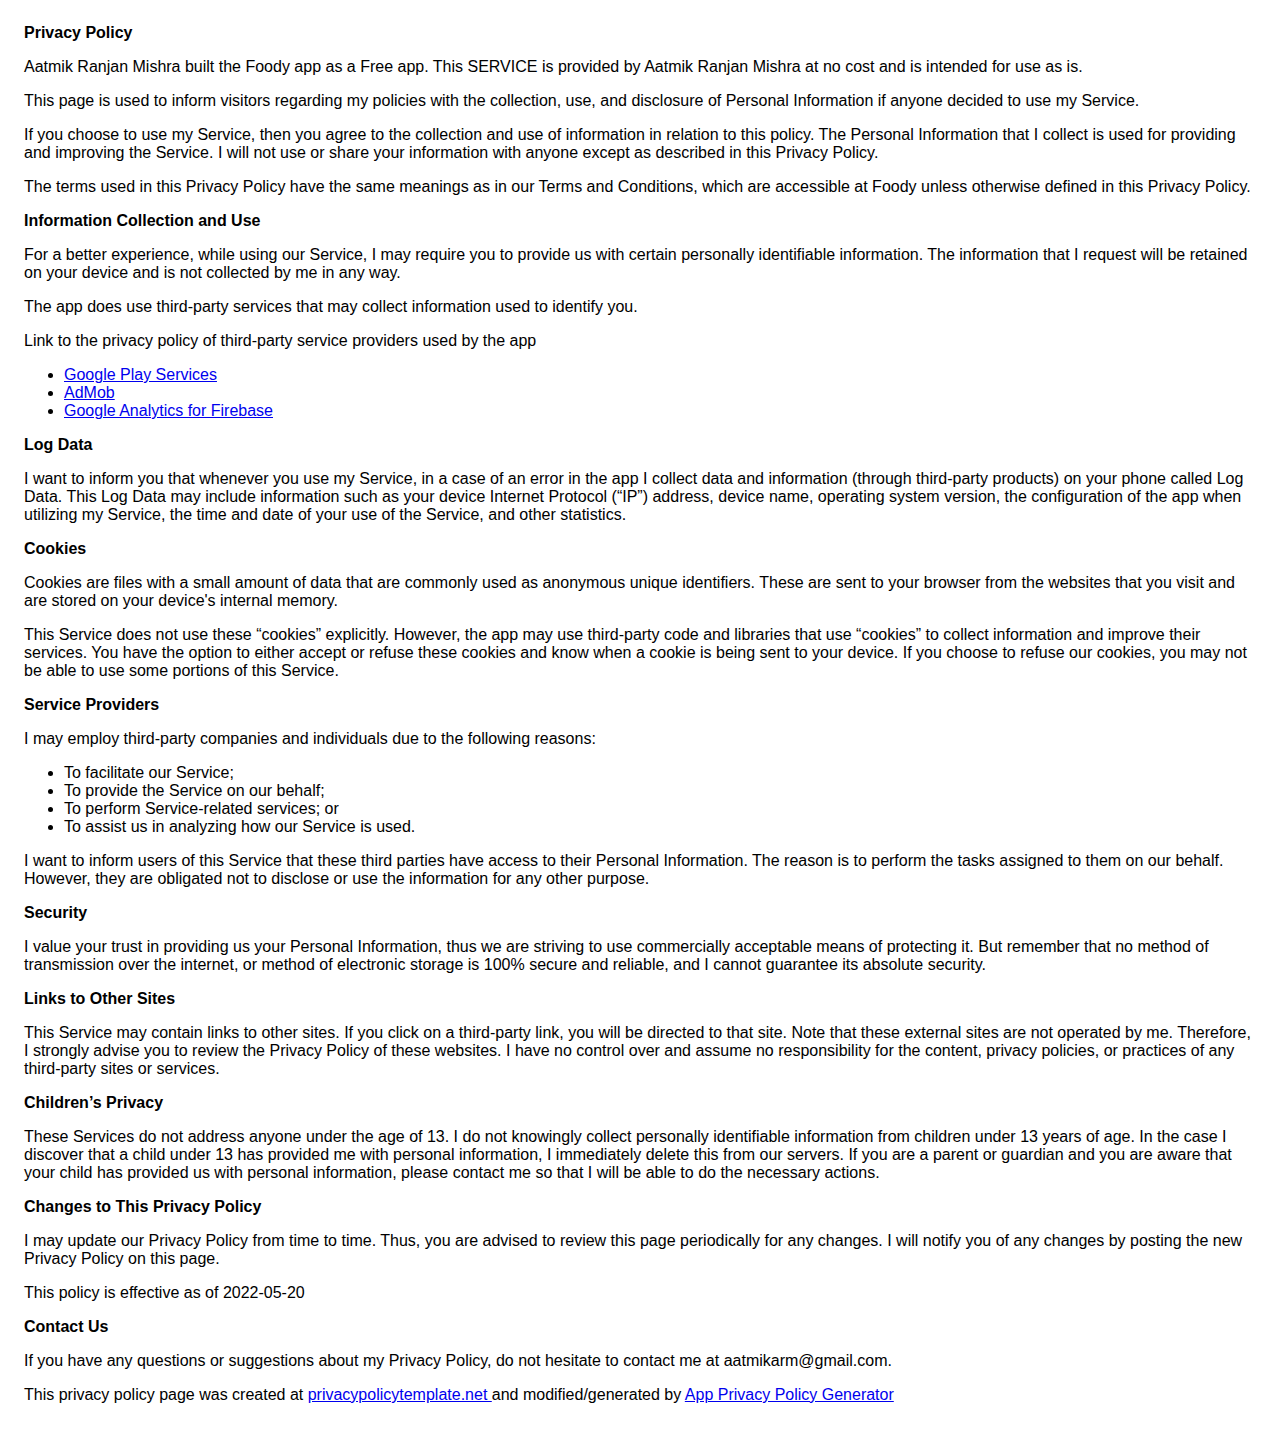
<file: foodyPolicy.htm>
<!DOCTYPE html>
    <html>
    <head>
      <meta charset='utf-8'>
      <meta name='viewport' content='width=device-width'>
      <title>Privacy Policy</title>
      <style> body { font-family: 'Helvetica Neue', Helvetica, Arial, sans-serif; padding:1em; } </style>
    </head>
    <body>
    <strong>Privacy Policy</strong> <p>
                  Aatmik Ranjan Mishra built the Foody app as
                  a Free app. This SERVICE is provided by
                  Aatmik Ranjan Mishra at no cost and is intended for use as
                  is.
                </p> <p>
                  This page is used to inform visitors regarding my
                  policies with the collection, use, and disclosure of Personal
                  Information if anyone decided to use my Service.
                </p> <p>
                  If you choose to use my Service, then you agree to
                  the collection and use of information in relation to this
                  policy. The Personal Information that I collect is
                  used for providing and improving the Service. I will not use or share your information with
                  anyone except as described in this Privacy Policy.
                </p> <p>
                  The terms used in this Privacy Policy have the same meanings
                  as in our Terms and Conditions, which are accessible at
                  Foody unless otherwise defined in this Privacy Policy.
                </p> <p><strong>Information Collection and Use</strong></p> <p>
                  For a better experience, while using our Service, I
                  may require you to provide us with certain personally
                  identifiable information. The information that
                  I request will be retained on your device and is not collected by me in any way.
                </p> <div><p>
                    The app does use third-party services that may collect
                    information used to identify you.
                  </p> <p>
                    Link to the privacy policy of third-party service providers used
                    by the app
                  </p> <ul><li><a href="https://www.google.com/policies/privacy/" target="_blank" rel="noopener noreferrer">Google Play Services</a></li><li><a href="https://support.google.com/admob/answer/6128543?hl=en" target="_blank" rel="noopener noreferrer">AdMob</a></li><li><a href="https://firebase.google.com/policies/analytics" target="_blank" rel="noopener noreferrer">Google Analytics for Firebase</a></li><!----><!----><!----><!----><!----><!----><!----><!----><!----><!----><!----><!----><!----><!----><!----><!----><!----><!----><!----><!----><!----><!----><!----><!----><!----></ul></div> <p><strong>Log Data</strong></p> <p>
                  I want to inform you that whenever you
                  use my Service, in a case of an error in the app
                  I collect data and information (through third-party
                  products) on your phone called Log Data. This Log Data may
                  include information such as your device Internet Protocol
                  (“IP”) address, device name, operating system version, the
                  configuration of the app when utilizing my Service,
                  the time and date of your use of the Service, and other
                  statistics.
                </p> <p><strong>Cookies</strong></p> <p>
                  Cookies are files with a small amount of data that are
                  commonly used as anonymous unique identifiers. These are sent
                  to your browser from the websites that you visit and are
                  stored on your device's internal memory.
                </p> <p>
                  This Service does not use these “cookies” explicitly. However,
                  the app may use third-party code and libraries that use
                  “cookies” to collect information and improve their services.
                  You have the option to either accept or refuse these cookies
                  and know when a cookie is being sent to your device. If you
                  choose to refuse our cookies, you may not be able to use some
                  portions of this Service.
                </p> <p><strong>Service Providers</strong></p> <p>
                  I may employ third-party companies and
                  individuals due to the following reasons:
                </p> <ul><li>To facilitate our Service;</li> <li>To provide the Service on our behalf;</li> <li>To perform Service-related services; or</li> <li>To assist us in analyzing how our Service is used.</li></ul> <p>
                  I want to inform users of this Service
                  that these third parties have access to their Personal
                  Information. The reason is to perform the tasks assigned to
                  them on our behalf. However, they are obligated not to
                  disclose or use the information for any other purpose.
                </p> <p><strong>Security</strong></p> <p>
                  I value your trust in providing us your
                  Personal Information, thus we are striving to use commercially
                  acceptable means of protecting it. But remember that no method
                  of transmission over the internet, or method of electronic
                  storage is 100% secure and reliable, and I cannot
                  guarantee its absolute security.
                </p> <p><strong>Links to Other Sites</strong></p> <p>
                  This Service may contain links to other sites. If you click on
                  a third-party link, you will be directed to that site. Note
                  that these external sites are not operated by me.
                  Therefore, I strongly advise you to review the
                  Privacy Policy of these websites. I have
                  no control over and assume no responsibility for the content,
                  privacy policies, or practices of any third-party sites or
                  services.
                </p> <p><strong>Children’s Privacy</strong></p> <div><p>
                    These Services do not address anyone under the age of 13.
                    I do not knowingly collect personally
                    identifiable information from children under 13 years of age. In the case
                    I discover that a child under 13 has provided
                    me with personal information, I immediately
                    delete this from our servers. If you are a parent or guardian
                    and you are aware that your child has provided us with
                    personal information, please contact me so that
                    I will be able to do the necessary actions.
                  </p></div> <!----> <p><strong>Changes to This Privacy Policy</strong></p> <p>
                  I may update our Privacy Policy from
                  time to time. Thus, you are advised to review this page
                  periodically for any changes. I will
                  notify you of any changes by posting the new Privacy Policy on
                  this page.
                </p> <p>This policy is effective as of 2022-05-20</p> <p><strong>Contact Us</strong></p> <p>
                  If you have any questions or suggestions about my
                  Privacy Policy, do not hesitate to contact me at aatmikarm@gmail.com.
                </p> <p>This privacy policy page was created at <a href="https://privacypolicytemplate.net" target="_blank" rel="noopener noreferrer">privacypolicytemplate.net </a>and modified/generated by <a href="https://app-privacy-policy-generator.nisrulz.com/" target="_blank" rel="noopener noreferrer">App Privacy Policy Generator</a></p>
    </body>
    </html>
</file>
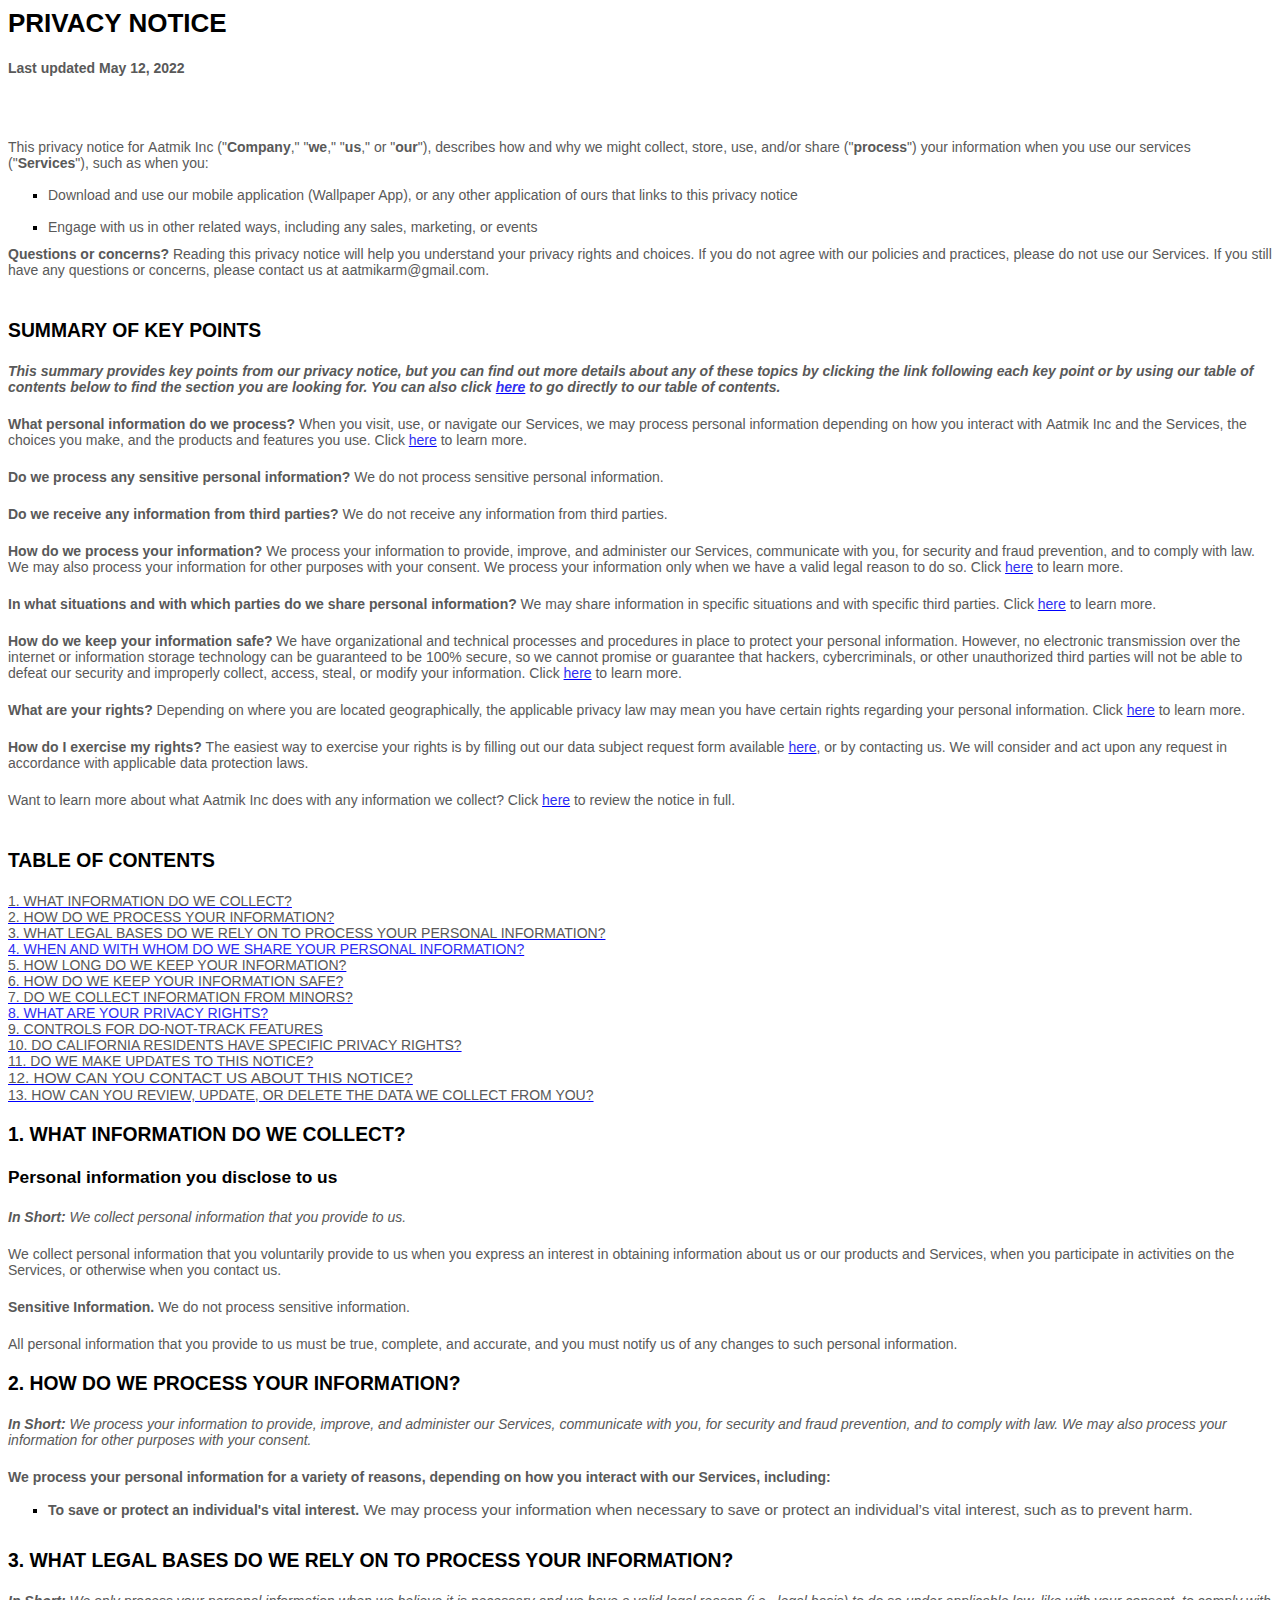
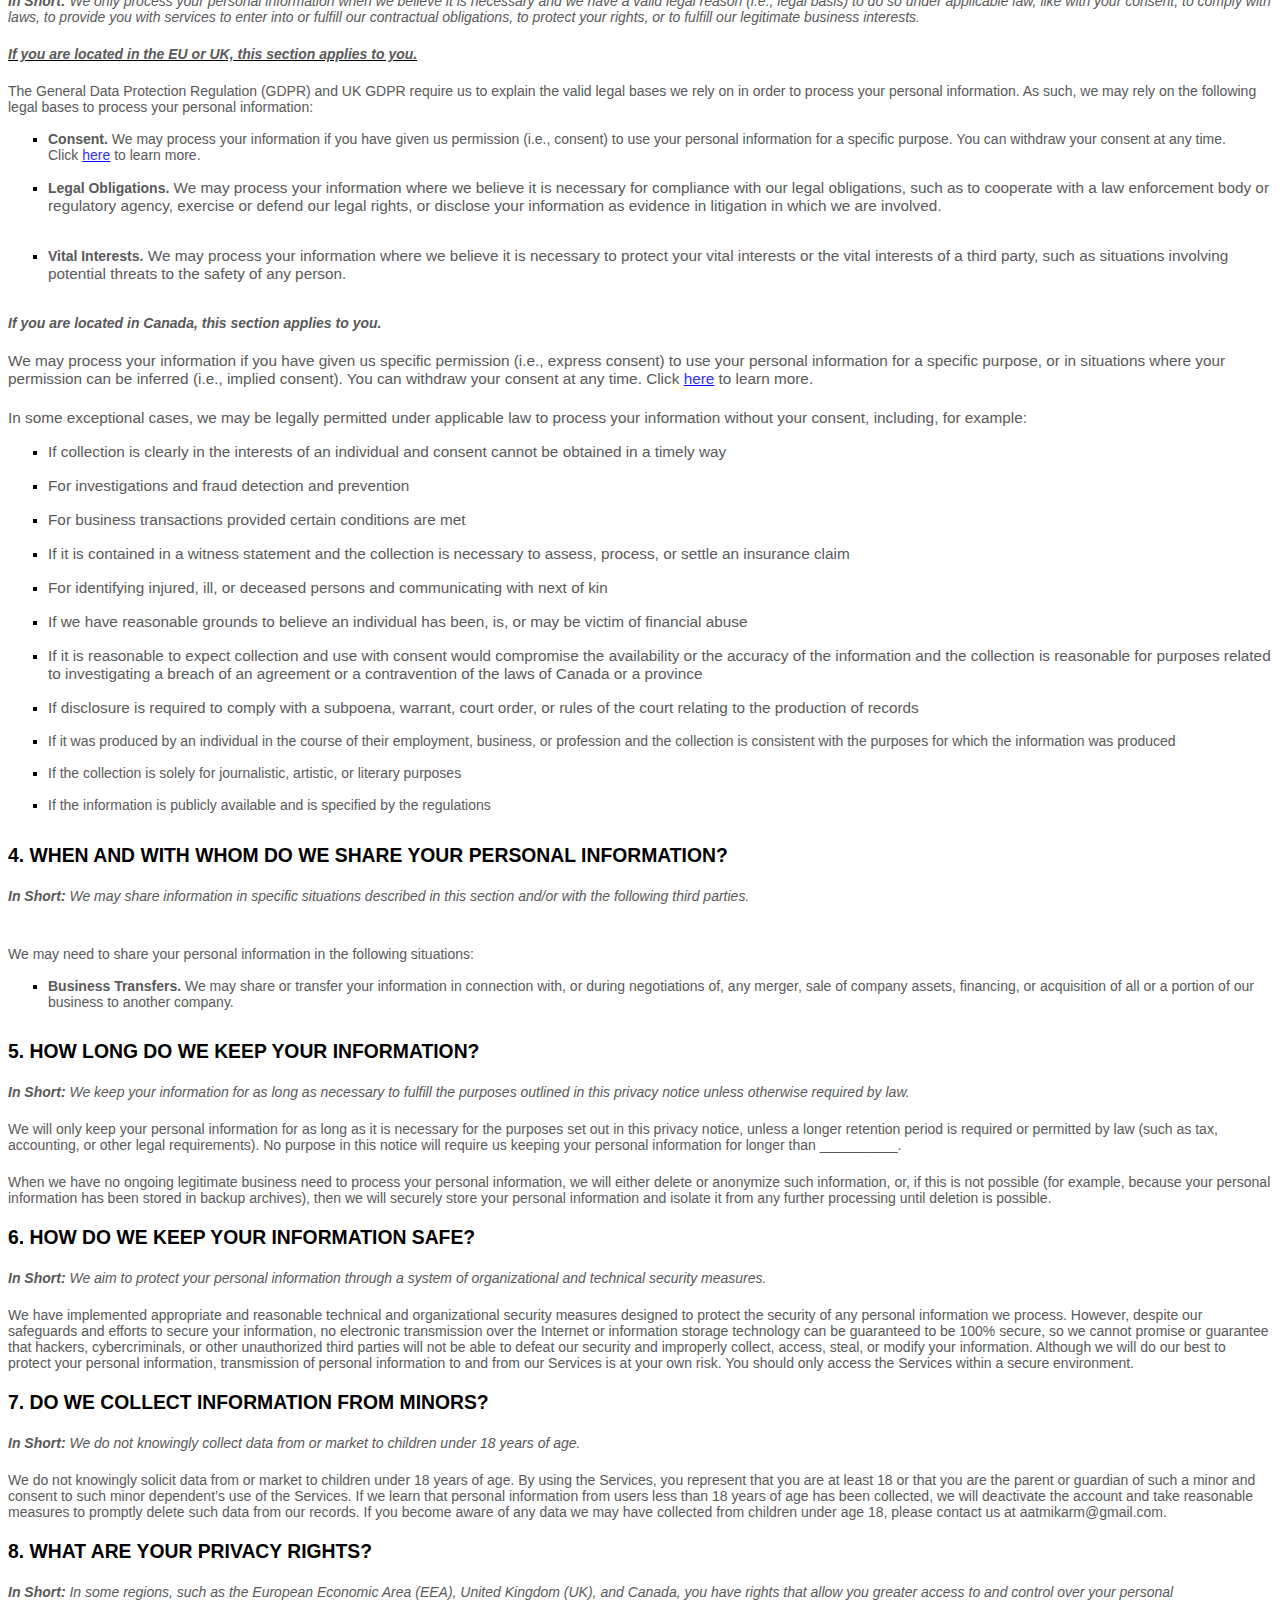
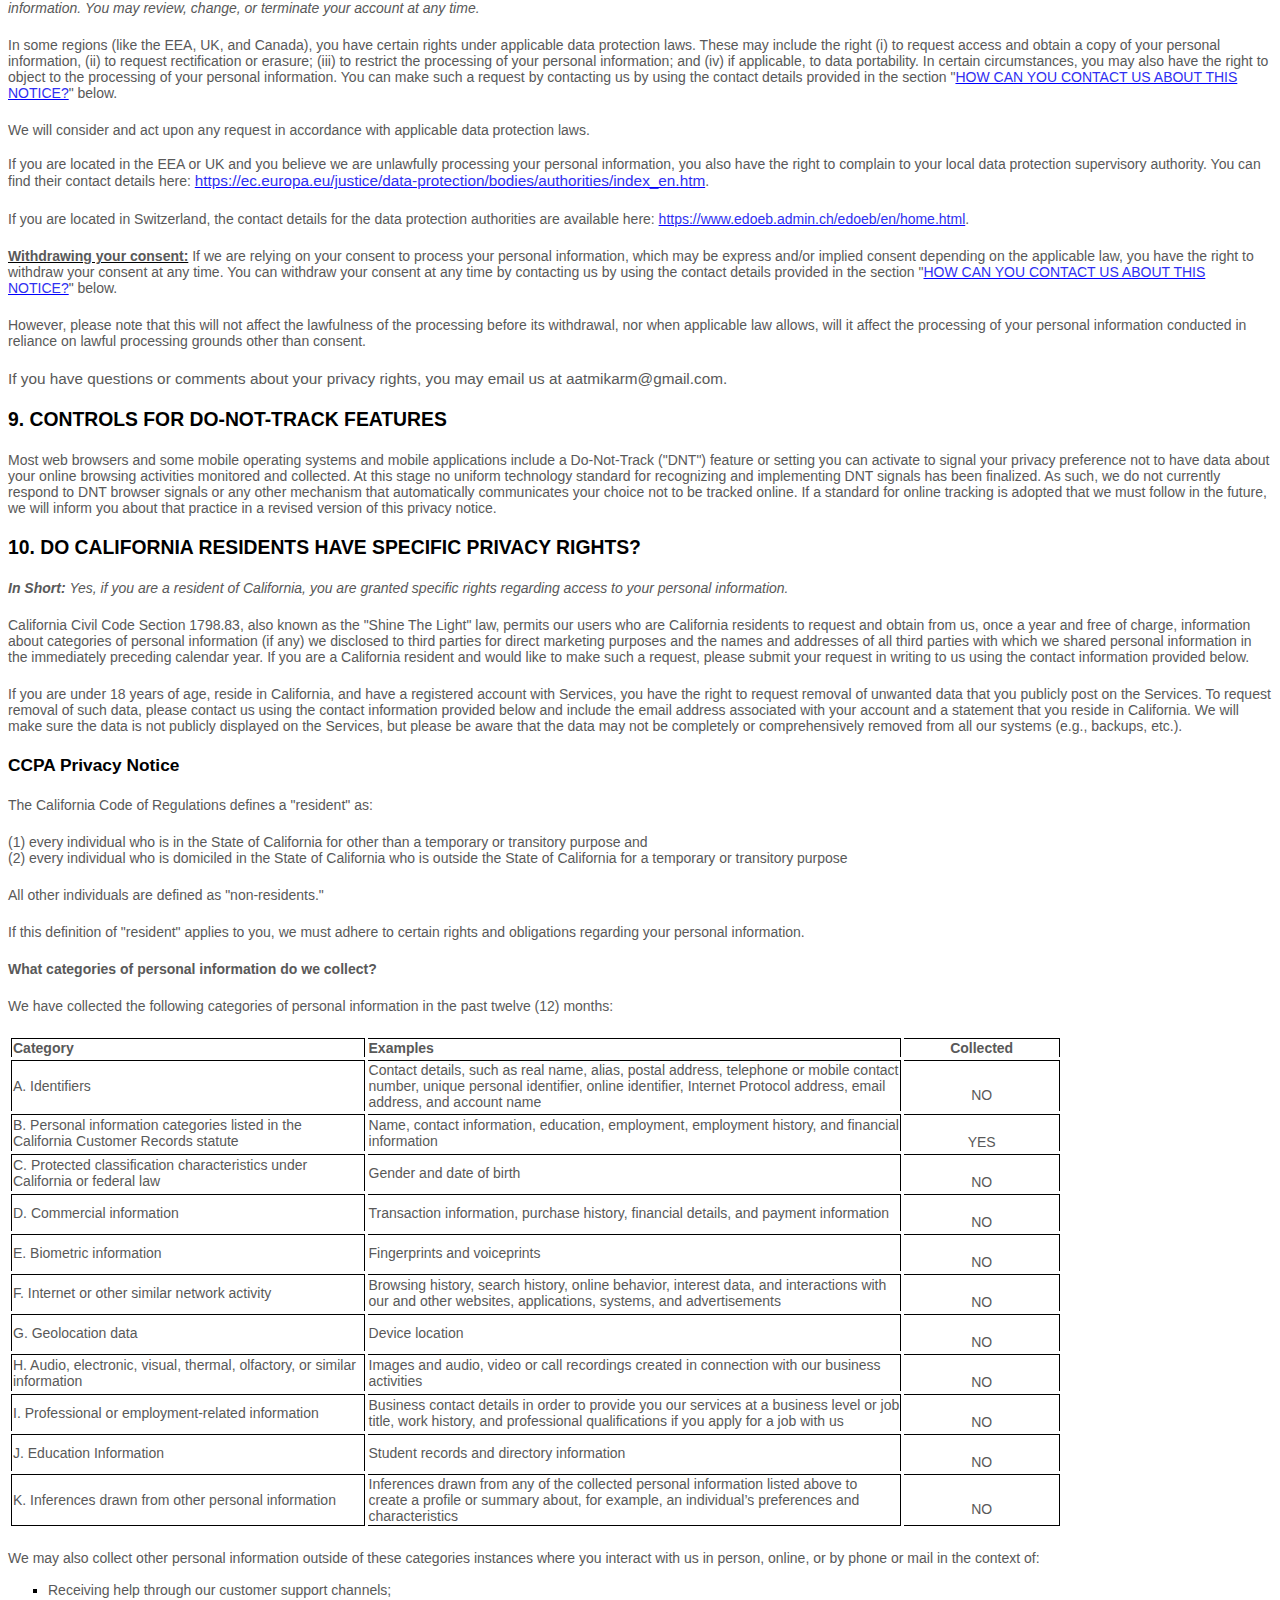
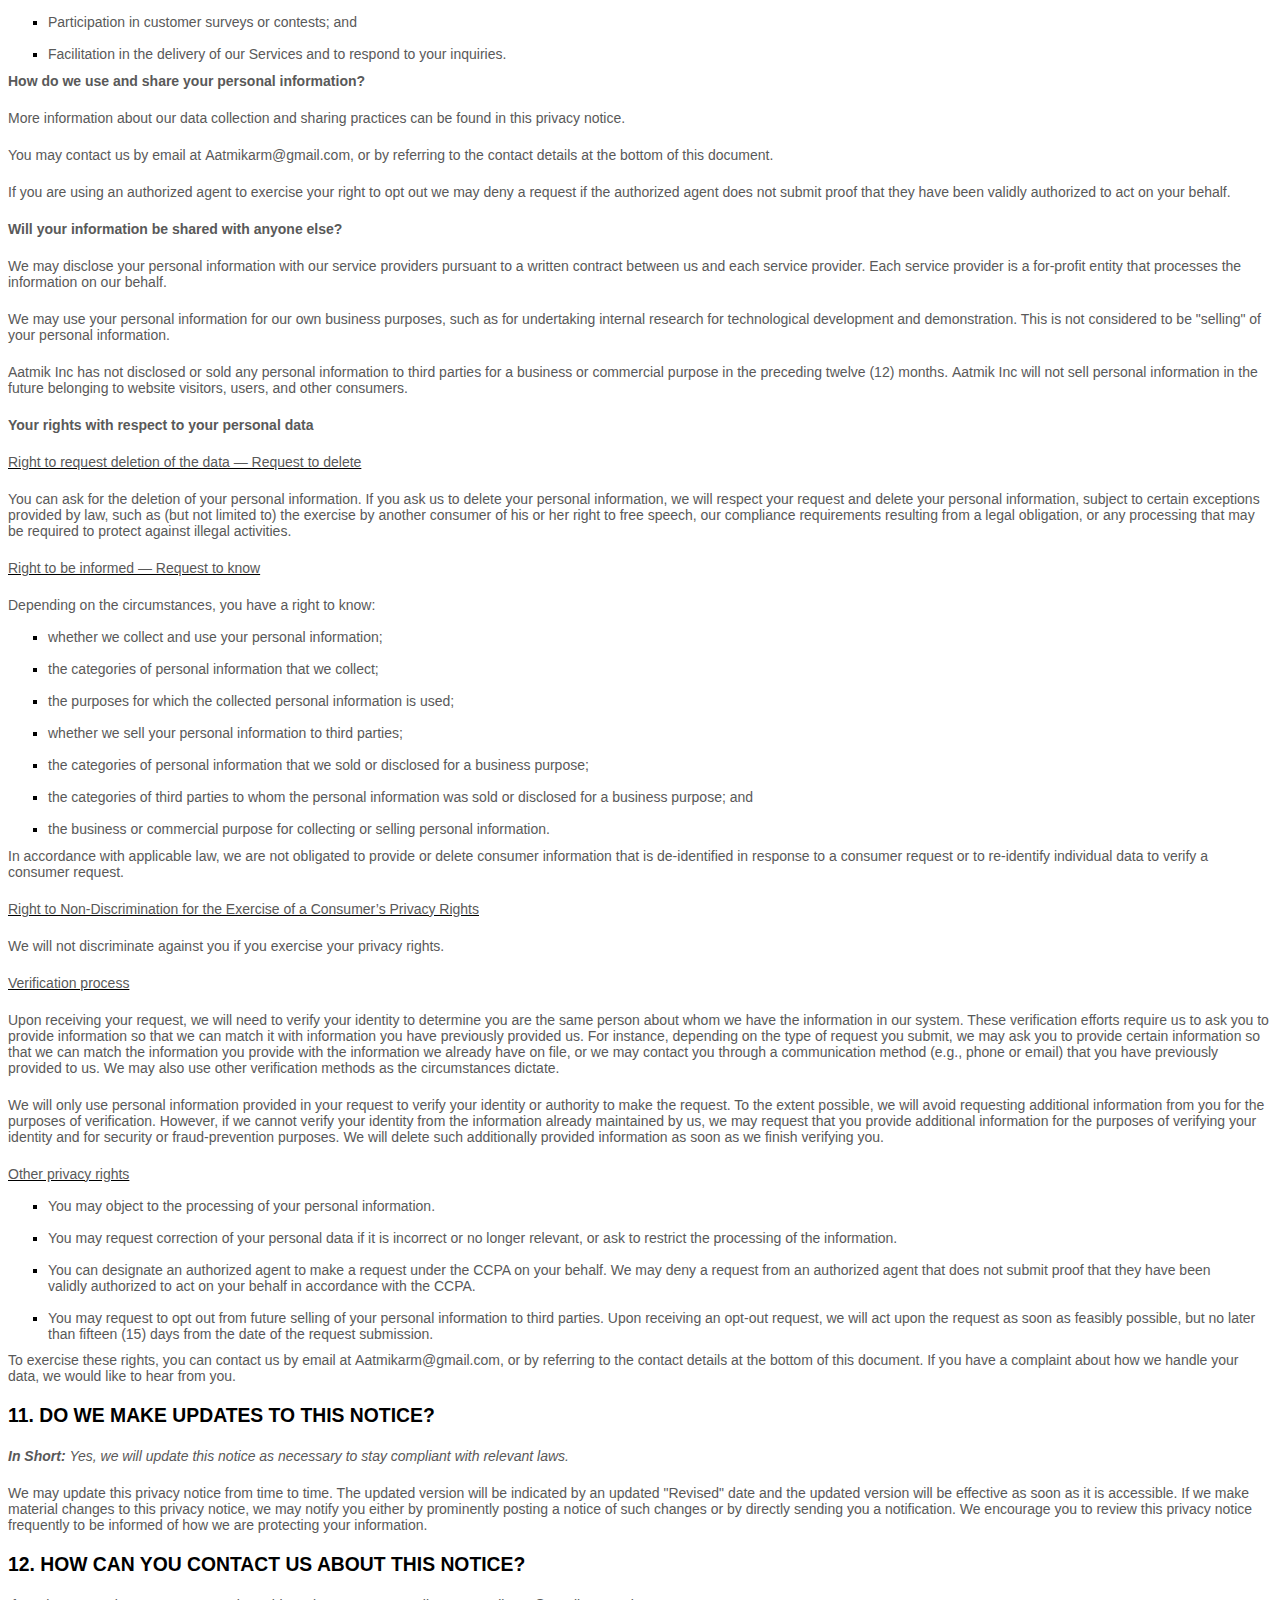
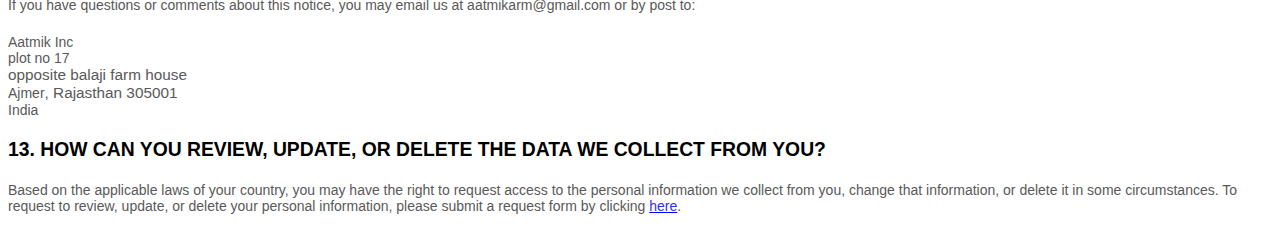
<file: policy.htm>
<html xmlns:v="urn:schemas-microsoft-com:vml"
xmlns:o="urn:schemas-microsoft-com:office:office"
xmlns:w="urn:schemas-microsoft-com:office:word"
xmlns:m="http://schemas.microsoft.com/office/2004/12/omml"
xmlns="http://www.w3.org/TR/REC-html40">

<head>
<meta http-equiv=Content-Type content="text/html; charset=windows-1252">
<meta name=ProgId content=Word.Document>
<meta name=Generator content="Microsoft Word 15">
<meta name=Originator content="Microsoft Word 15">
<link rel=File-List href="policy_files/filelist.xml">
<!--[if gte mso 9]><xml>
 <o:DocumentProperties>
  <o:Author>aatmik mishra</o:Author>
  <o:LastAuthor>aatmik mishra</o:LastAuthor>
  <o:Revision>2</o:Revision>
  <o:TotalTime>1</o:TotalTime>
  <o:Created>2022-05-13T02:48:00Z</o:Created>
  <o:LastSaved>2022-05-13T02:48:00Z</o:LastSaved>
  <o:Pages>10</o:Pages>
  <o:Words>4320</o:Words>
  <o:Characters>24627</o:Characters>
  <o:Lines>205</o:Lines>
  <o:Paragraphs>57</o:Paragraphs>
  <o:CharactersWithSpaces>28890</o:CharactersWithSpaces>
  <o:Version>16.00</o:Version>
 </o:DocumentProperties>
 <o:OfficeDocumentSettings>
  <o:AllowPNG/>
 </o:OfficeDocumentSettings>
</xml><![endif]-->
<link rel=themeData href="policy_files/themedata.thmx">
<link rel=colorSchemeMapping href="policy_files/colorschememapping.xml">
<!--[if gte mso 9]><xml>
 <w:WordDocument>
  <w:TrackMoves>false</w:TrackMoves>
  <w:TrackFormatting/>
  <w:PunctuationKerning/>
  <w:ValidateAgainstSchemas/>
  <w:SaveIfXMLInvalid>false</w:SaveIfXMLInvalid>
  <w:IgnoreMixedContent>false</w:IgnoreMixedContent>
  <w:AlwaysShowPlaceholderText>false</w:AlwaysShowPlaceholderText>
  <w:DoNotPromoteQF/>
  <w:LidThemeOther>EN-IN</w:LidThemeOther>
  <w:LidThemeAsian>X-NONE</w:LidThemeAsian>
  <w:LidThemeComplexScript>X-NONE</w:LidThemeComplexScript>
  <w:Compatibility>
   <w:BreakWrappedTables/>
   <w:SnapToGridInCell/>
   <w:WrapTextWithPunct/>
   <w:UseAsianBreakRules/>
   <w:DontGrowAutofit/>
   <w:SplitPgBreakAndParaMark/>
   <w:EnableOpenTypeKerning/>
   <w:DontFlipMirrorIndents/>
   <w:OverrideTableStyleHps/>
  </w:Compatibility>
  <m:mathPr>
   <m:mathFont m:val="Cambria Math"/>
   <m:brkBin m:val="before"/>
   <m:brkBinSub m:val="&#45;-"/>
   <m:smallFrac m:val="off"/>
   <m:dispDef/>
   <m:lMargin m:val="0"/>
   <m:rMargin m:val="0"/>
   <m:defJc m:val="centerGroup"/>
   <m:wrapIndent m:val="1440"/>
   <m:intLim m:val="subSup"/>
   <m:naryLim m:val="undOvr"/>
  </m:mathPr></w:WordDocument>
</xml><![endif]--><!--[if gte mso 9]><xml>
 <w:LatentStyles DefLockedState="false" DefUnhideWhenUsed="false"
  DefSemiHidden="false" DefQFormat="false" DefPriority="99"
  LatentStyleCount="376">
  <w:LsdException Locked="false" Priority="0" QFormat="true" Name="Normal"/>
  <w:LsdException Locked="false" Priority="9" QFormat="true" Name="heading 1"/>
  <w:LsdException Locked="false" Priority="9" SemiHidden="true"
   UnhideWhenUsed="true" QFormat="true" Name="heading 2"/>
  <w:LsdException Locked="false" Priority="9" SemiHidden="true"
   UnhideWhenUsed="true" QFormat="true" Name="heading 3"/>
  <w:LsdException Locked="false" Priority="9" SemiHidden="true"
   UnhideWhenUsed="true" QFormat="true" Name="heading 4"/>
  <w:LsdException Locked="false" Priority="9" SemiHidden="true"
   UnhideWhenUsed="true" QFormat="true" Name="heading 5"/>
  <w:LsdException Locked="false" Priority="9" SemiHidden="true"
   UnhideWhenUsed="true" QFormat="true" Name="heading 6"/>
  <w:LsdException Locked="false" Priority="9" SemiHidden="true"
   UnhideWhenUsed="true" QFormat="true" Name="heading 7"/>
  <w:LsdException Locked="false" Priority="9" SemiHidden="true"
   UnhideWhenUsed="true" QFormat="true" Name="heading 8"/>
  <w:LsdException Locked="false" Priority="9" SemiHidden="true"
   UnhideWhenUsed="true" QFormat="true" Name="heading 9"/>
  <w:LsdException Locked="false" SemiHidden="true" UnhideWhenUsed="true"
   Name="index 1"/>
  <w:LsdException Locked="false" SemiHidden="true" UnhideWhenUsed="true"
   Name="index 2"/>
  <w:LsdException Locked="false" SemiHidden="true" UnhideWhenUsed="true"
   Name="index 3"/>
  <w:LsdException Locked="false" SemiHidden="true" UnhideWhenUsed="true"
   Name="index 4"/>
  <w:LsdException Locked="false" SemiHidden="true" UnhideWhenUsed="true"
   Name="index 5"/>
  <w:LsdException Locked="false" SemiHidden="true" UnhideWhenUsed="true"
   Name="index 6"/>
  <w:LsdException Locked="false" SemiHidden="true" UnhideWhenUsed="true"
   Name="index 7"/>
  <w:LsdException Locked="false" SemiHidden="true" UnhideWhenUsed="true"
   Name="index 8"/>
  <w:LsdException Locked="false" SemiHidden="true" UnhideWhenUsed="true"
   Name="index 9"/>
  <w:LsdException Locked="false" Priority="39" SemiHidden="true"
   UnhideWhenUsed="true" Name="toc 1"/>
  <w:LsdException Locked="false" Priority="39" SemiHidden="true"
   UnhideWhenUsed="true" Name="toc 2"/>
  <w:LsdException Locked="false" Priority="39" SemiHidden="true"
   UnhideWhenUsed="true" Name="toc 3"/>
  <w:LsdException Locked="false" Priority="39" SemiHidden="true"
   UnhideWhenUsed="true" Name="toc 4"/>
  <w:LsdException Locked="false" Priority="39" SemiHidden="true"
   UnhideWhenUsed="true" Name="toc 5"/>
  <w:LsdException Locked="false" Priority="39" SemiHidden="true"
   UnhideWhenUsed="true" Name="toc 6"/>
  <w:LsdException Locked="false" Priority="39" SemiHidden="true"
   UnhideWhenUsed="true" Name="toc 7"/>
  <w:LsdException Locked="false" Priority="39" SemiHidden="true"
   UnhideWhenUsed="true" Name="toc 8"/>
  <w:LsdException Locked="false" Priority="39" SemiHidden="true"
   UnhideWhenUsed="true" Name="toc 9"/>
  <w:LsdException Locked="false" SemiHidden="true" UnhideWhenUsed="true"
   Name="Normal Indent"/>
  <w:LsdException Locked="false" SemiHidden="true" UnhideWhenUsed="true"
   Name="footnote text"/>
  <w:LsdException Locked="false" SemiHidden="true" UnhideWhenUsed="true"
   Name="annotation text"/>
  <w:LsdException Locked="false" SemiHidden="true" UnhideWhenUsed="true"
   Name="header"/>
  <w:LsdException Locked="false" SemiHidden="true" UnhideWhenUsed="true"
   Name="footer"/>
  <w:LsdException Locked="false" SemiHidden="true" UnhideWhenUsed="true"
   Name="index heading"/>
  <w:LsdException Locked="false" Priority="35" SemiHidden="true"
   UnhideWhenUsed="true" QFormat="true" Name="caption"/>
  <w:LsdException Locked="false" SemiHidden="true" UnhideWhenUsed="true"
   Name="table of figures"/>
  <w:LsdException Locked="false" SemiHidden="true" UnhideWhenUsed="true"
   Name="envelope address"/>
  <w:LsdException Locked="false" SemiHidden="true" UnhideWhenUsed="true"
   Name="envelope return"/>
  <w:LsdException Locked="false" SemiHidden="true" UnhideWhenUsed="true"
   Name="footnote reference"/>
  <w:LsdException Locked="false" SemiHidden="true" UnhideWhenUsed="true"
   Name="annotation reference"/>
  <w:LsdException Locked="false" SemiHidden="true" UnhideWhenUsed="true"
   Name="line number"/>
  <w:LsdException Locked="false" SemiHidden="true" UnhideWhenUsed="true"
   Name="page number"/>
  <w:LsdException Locked="false" SemiHidden="true" UnhideWhenUsed="true"
   Name="endnote reference"/>
  <w:LsdException Locked="false" SemiHidden="true" UnhideWhenUsed="true"
   Name="endnote text"/>
  <w:LsdException Locked="false" SemiHidden="true" UnhideWhenUsed="true"
   Name="table of authorities"/>
  <w:LsdException Locked="false" SemiHidden="true" UnhideWhenUsed="true"
   Name="macro"/>
  <w:LsdException Locked="false" SemiHidden="true" UnhideWhenUsed="true"
   Name="toa heading"/>
  <w:LsdException Locked="false" SemiHidden="true" UnhideWhenUsed="true"
   Name="List"/>
  <w:LsdException Locked="false" SemiHidden="true" UnhideWhenUsed="true"
   Name="List Bullet"/>
  <w:LsdException Locked="false" SemiHidden="true" UnhideWhenUsed="true"
   Name="List Number"/>
  <w:LsdException Locked="false" SemiHidden="true" UnhideWhenUsed="true"
   Name="List 2"/>
  <w:LsdException Locked="false" SemiHidden="true" UnhideWhenUsed="true"
   Name="List 3"/>
  <w:LsdException Locked="false" SemiHidden="true" UnhideWhenUsed="true"
   Name="List 4"/>
  <w:LsdException Locked="false" SemiHidden="true" UnhideWhenUsed="true"
   Name="List 5"/>
  <w:LsdException Locked="false" SemiHidden="true" UnhideWhenUsed="true"
   Name="List Bullet 2"/>
  <w:LsdException Locked="false" SemiHidden="true" UnhideWhenUsed="true"
   Name="List Bullet 3"/>
  <w:LsdException Locked="false" SemiHidden="true" UnhideWhenUsed="true"
   Name="List Bullet 4"/>
  <w:LsdException Locked="false" SemiHidden="true" UnhideWhenUsed="true"
   Name="List Bullet 5"/>
  <w:LsdException Locked="false" SemiHidden="true" UnhideWhenUsed="true"
   Name="List Number 2"/>
  <w:LsdException Locked="false" SemiHidden="true" UnhideWhenUsed="true"
   Name="List Number 3"/>
  <w:LsdException Locked="false" SemiHidden="true" UnhideWhenUsed="true"
   Name="List Number 4"/>
  <w:LsdException Locked="false" SemiHidden="true" UnhideWhenUsed="true"
   Name="List Number 5"/>
  <w:LsdException Locked="false" Priority="10" QFormat="true" Name="Title"/>
  <w:LsdException Locked="false" SemiHidden="true" UnhideWhenUsed="true"
   Name="Closing"/>
  <w:LsdException Locked="false" SemiHidden="true" UnhideWhenUsed="true"
   Name="Signature"/>
  <w:LsdException Locked="false" Priority="1" SemiHidden="true"
   UnhideWhenUsed="true" Name="Default Paragraph Font"/>
  <w:LsdException Locked="false" SemiHidden="true" UnhideWhenUsed="true"
   Name="Body Text"/>
  <w:LsdException Locked="false" SemiHidden="true" UnhideWhenUsed="true"
   Name="Body Text Indent"/>
  <w:LsdException Locked="false" SemiHidden="true" UnhideWhenUsed="true"
   Name="List Continue"/>
  <w:LsdException Locked="false" SemiHidden="true" UnhideWhenUsed="true"
   Name="List Continue 2"/>
  <w:LsdException Locked="false" SemiHidden="true" UnhideWhenUsed="true"
   Name="List Continue 3"/>
  <w:LsdException Locked="false" SemiHidden="true" UnhideWhenUsed="true"
   Name="List Continue 4"/>
  <w:LsdException Locked="false" SemiHidden="true" UnhideWhenUsed="true"
   Name="List Continue 5"/>
  <w:LsdException Locked="false" SemiHidden="true" UnhideWhenUsed="true"
   Name="Message Header"/>
  <w:LsdException Locked="false" Priority="11" QFormat="true" Name="Subtitle"/>
  <w:LsdException Locked="false" SemiHidden="true" UnhideWhenUsed="true"
   Name="Salutation"/>
  <w:LsdException Locked="false" SemiHidden="true" UnhideWhenUsed="true"
   Name="Date"/>
  <w:LsdException Locked="false" SemiHidden="true" UnhideWhenUsed="true"
   Name="Body Text First Indent"/>
  <w:LsdException Locked="false" SemiHidden="true" UnhideWhenUsed="true"
   Name="Body Text First Indent 2"/>
  <w:LsdException Locked="false" SemiHidden="true" UnhideWhenUsed="true"
   Name="Note Heading"/>
  <w:LsdException Locked="false" SemiHidden="true" UnhideWhenUsed="true"
   Name="Body Text 2"/>
  <w:LsdException Locked="false" SemiHidden="true" UnhideWhenUsed="true"
   Name="Body Text 3"/>
  <w:LsdException Locked="false" SemiHidden="true" UnhideWhenUsed="true"
   Name="Body Text Indent 2"/>
  <w:LsdException Locked="false" SemiHidden="true" UnhideWhenUsed="true"
   Name="Body Text Indent 3"/>
  <w:LsdException Locked="false" SemiHidden="true" UnhideWhenUsed="true"
   Name="Block Text"/>
  <w:LsdException Locked="false" SemiHidden="true" UnhideWhenUsed="true"
   Name="Hyperlink"/>
  <w:LsdException Locked="false" SemiHidden="true" UnhideWhenUsed="true"
   Name="FollowedHyperlink"/>
  <w:LsdException Locked="false" Priority="22" QFormat="true" Name="Strong"/>
  <w:LsdException Locked="false" Priority="20" QFormat="true" Name="Emphasis"/>
  <w:LsdException Locked="false" SemiHidden="true" UnhideWhenUsed="true"
   Name="Document Map"/>
  <w:LsdException Locked="false" SemiHidden="true" UnhideWhenUsed="true"
   Name="Plain Text"/>
  <w:LsdException Locked="false" SemiHidden="true" UnhideWhenUsed="true"
   Name="E-mail Signature"/>
  <w:LsdException Locked="false" SemiHidden="true" UnhideWhenUsed="true"
   Name="HTML Top of Form"/>
  <w:LsdException Locked="false" SemiHidden="true" UnhideWhenUsed="true"
   Name="HTML Bottom of Form"/>
  <w:LsdException Locked="false" SemiHidden="true" UnhideWhenUsed="true"
   Name="Normal (Web)"/>
  <w:LsdException Locked="false" SemiHidden="true" UnhideWhenUsed="true"
   Name="HTML Acronym"/>
  <w:LsdException Locked="false" SemiHidden="true" UnhideWhenUsed="true"
   Name="HTML Address"/>
  <w:LsdException Locked="false" SemiHidden="true" UnhideWhenUsed="true"
   Name="HTML Cite"/>
  <w:LsdException Locked="false" SemiHidden="true" UnhideWhenUsed="true"
   Name="HTML Code"/>
  <w:LsdException Locked="false" SemiHidden="true" UnhideWhenUsed="true"
   Name="HTML Definition"/>
  <w:LsdException Locked="false" SemiHidden="true" UnhideWhenUsed="true"
   Name="HTML Keyboard"/>
  <w:LsdException Locked="false" SemiHidden="true" UnhideWhenUsed="true"
   Name="HTML Preformatted"/>
  <w:LsdException Locked="false" SemiHidden="true" UnhideWhenUsed="true"
   Name="HTML Sample"/>
  <w:LsdException Locked="false" SemiHidden="true" UnhideWhenUsed="true"
   Name="HTML Typewriter"/>
  <w:LsdException Locked="false" SemiHidden="true" UnhideWhenUsed="true"
   Name="HTML Variable"/>
  <w:LsdException Locked="false" SemiHidden="true" UnhideWhenUsed="true"
   Name="Normal Table"/>
  <w:LsdException Locked="false" SemiHidden="true" UnhideWhenUsed="true"
   Name="annotation subject"/>
  <w:LsdException Locked="false" SemiHidden="true" UnhideWhenUsed="true"
   Name="No List"/>
  <w:LsdException Locked="false" SemiHidden="true" UnhideWhenUsed="true"
   Name="Outline List 1"/>
  <w:LsdException Locked="false" SemiHidden="true" UnhideWhenUsed="true"
   Name="Outline List 2"/>
  <w:LsdException Locked="false" SemiHidden="true" UnhideWhenUsed="true"
   Name="Outline List 3"/>
  <w:LsdException Locked="false" SemiHidden="true" UnhideWhenUsed="true"
   Name="Table Simple 1"/>
  <w:LsdException Locked="false" SemiHidden="true" UnhideWhenUsed="true"
   Name="Table Simple 2"/>
  <w:LsdException Locked="false" SemiHidden="true" UnhideWhenUsed="true"
   Name="Table Simple 3"/>
  <w:LsdException Locked="false" SemiHidden="true" UnhideWhenUsed="true"
   Name="Table Classic 1"/>
  <w:LsdException Locked="false" SemiHidden="true" UnhideWhenUsed="true"
   Name="Table Classic 2"/>
  <w:LsdException Locked="false" SemiHidden="true" UnhideWhenUsed="true"
   Name="Table Classic 3"/>
  <w:LsdException Locked="false" SemiHidden="true" UnhideWhenUsed="true"
   Name="Table Classic 4"/>
  <w:LsdException Locked="false" SemiHidden="true" UnhideWhenUsed="true"
   Name="Table Colorful 1"/>
  <w:LsdException Locked="false" SemiHidden="true" UnhideWhenUsed="true"
   Name="Table Colorful 2"/>
  <w:LsdException Locked="false" SemiHidden="true" UnhideWhenUsed="true"
   Name="Table Colorful 3"/>
  <w:LsdException Locked="false" SemiHidden="true" UnhideWhenUsed="true"
   Name="Table Columns 1"/>
  <w:LsdException Locked="false" SemiHidden="true" UnhideWhenUsed="true"
   Name="Table Columns 2"/>
  <w:LsdException Locked="false" SemiHidden="true" UnhideWhenUsed="true"
   Name="Table Columns 3"/>
  <w:LsdException Locked="false" SemiHidden="true" UnhideWhenUsed="true"
   Name="Table Columns 4"/>
  <w:LsdException Locked="false" SemiHidden="true" UnhideWhenUsed="true"
   Name="Table Columns 5"/>
  <w:LsdException Locked="false" SemiHidden="true" UnhideWhenUsed="true"
   Name="Table Grid 1"/>
  <w:LsdException Locked="false" SemiHidden="true" UnhideWhenUsed="true"
   Name="Table Grid 2"/>
  <w:LsdException Locked="false" SemiHidden="true" UnhideWhenUsed="true"
   Name="Table Grid 3"/>
  <w:LsdException Locked="false" SemiHidden="true" UnhideWhenUsed="true"
   Name="Table Grid 4"/>
  <w:LsdException Locked="false" SemiHidden="true" UnhideWhenUsed="true"
   Name="Table Grid 5"/>
  <w:LsdException Locked="false" SemiHidden="true" UnhideWhenUsed="true"
   Name="Table Grid 6"/>
  <w:LsdException Locked="false" SemiHidden="true" UnhideWhenUsed="true"
   Name="Table Grid 7"/>
  <w:LsdException Locked="false" SemiHidden="true" UnhideWhenUsed="true"
   Name="Table Grid 8"/>
  <w:LsdException Locked="false" SemiHidden="true" UnhideWhenUsed="true"
   Name="Table List 1"/>
  <w:LsdException Locked="false" SemiHidden="true" UnhideWhenUsed="true"
   Name="Table List 2"/>
  <w:LsdException Locked="false" SemiHidden="true" UnhideWhenUsed="true"
   Name="Table List 3"/>
  <w:LsdException Locked="false" SemiHidden="true" UnhideWhenUsed="true"
   Name="Table List 4"/>
  <w:LsdException Locked="false" SemiHidden="true" UnhideWhenUsed="true"
   Name="Table List 5"/>
  <w:LsdException Locked="false" SemiHidden="true" UnhideWhenUsed="true"
   Name="Table List 6"/>
  <w:LsdException Locked="false" SemiHidden="true" UnhideWhenUsed="true"
   Name="Table List 7"/>
  <w:LsdException Locked="false" SemiHidden="true" UnhideWhenUsed="true"
   Name="Table List 8"/>
  <w:LsdException Locked="false" SemiHidden="true" UnhideWhenUsed="true"
   Name="Table 3D effects 1"/>
  <w:LsdException Locked="false" SemiHidden="true" UnhideWhenUsed="true"
   Name="Table 3D effects 2"/>
  <w:LsdException Locked="false" SemiHidden="true" UnhideWhenUsed="true"
   Name="Table 3D effects 3"/>
  <w:LsdException Locked="false" SemiHidden="true" UnhideWhenUsed="true"
   Name="Table Contemporary"/>
  <w:LsdException Locked="false" SemiHidden="true" UnhideWhenUsed="true"
   Name="Table Elegant"/>
  <w:LsdException Locked="false" SemiHidden="true" UnhideWhenUsed="true"
   Name="Table Professional"/>
  <w:LsdException Locked="false" SemiHidden="true" UnhideWhenUsed="true"
   Name="Table Subtle 1"/>
  <w:LsdException Locked="false" SemiHidden="true" UnhideWhenUsed="true"
   Name="Table Subtle 2"/>
  <w:LsdException Locked="false" SemiHidden="true" UnhideWhenUsed="true"
   Name="Table Web 1"/>
  <w:LsdException Locked="false" SemiHidden="true" UnhideWhenUsed="true"
   Name="Table Web 2"/>
  <w:LsdException Locked="false" SemiHidden="true" UnhideWhenUsed="true"
   Name="Table Web 3"/>
  <w:LsdException Locked="false" SemiHidden="true" UnhideWhenUsed="true"
   Name="Balloon Text"/>
  <w:LsdException Locked="false" Priority="39" Name="Table Grid"/>
  <w:LsdException Locked="false" SemiHidden="true" UnhideWhenUsed="true"
   Name="Table Theme"/>
  <w:LsdException Locked="false" SemiHidden="true" Name="Placeholder Text"/>
  <w:LsdException Locked="false" Priority="1" QFormat="true" Name="No Spacing"/>
  <w:LsdException Locked="false" Priority="60" Name="Light Shading"/>
  <w:LsdException Locked="false" Priority="61" Name="Light List"/>
  <w:LsdException Locked="false" Priority="62" Name="Light Grid"/>
  <w:LsdException Locked="false" Priority="63" Name="Medium Shading 1"/>
  <w:LsdException Locked="false" Priority="64" Name="Medium Shading 2"/>
  <w:LsdException Locked="false" Priority="65" Name="Medium List 1"/>
  <w:LsdException Locked="false" Priority="66" Name="Medium List 2"/>
  <w:LsdException Locked="false" Priority="67" Name="Medium Grid 1"/>
  <w:LsdException Locked="false" Priority="68" Name="Medium Grid 2"/>
  <w:LsdException Locked="false" Priority="69" Name="Medium Grid 3"/>
  <w:LsdException Locked="false" Priority="70" Name="Dark List"/>
  <w:LsdException Locked="false" Priority="71" Name="Colorful Shading"/>
  <w:LsdException Locked="false" Priority="72" Name="Colorful List"/>
  <w:LsdException Locked="false" Priority="73" Name="Colorful Grid"/>
  <w:LsdException Locked="false" Priority="60" Name="Light Shading Accent 1"/>
  <w:LsdException Locked="false" Priority="61" Name="Light List Accent 1"/>
  <w:LsdException Locked="false" Priority="62" Name="Light Grid Accent 1"/>
  <w:LsdException Locked="false" Priority="63" Name="Medium Shading 1 Accent 1"/>
  <w:LsdException Locked="false" Priority="64" Name="Medium Shading 2 Accent 1"/>
  <w:LsdException Locked="false" Priority="65" Name="Medium List 1 Accent 1"/>
  <w:LsdException Locked="false" SemiHidden="true" Name="Revision"/>
  <w:LsdException Locked="false" Priority="34" QFormat="true"
   Name="List Paragraph"/>
  <w:LsdException Locked="false" Priority="29" QFormat="true" Name="Quote"/>
  <w:LsdException Locked="false" Priority="30" QFormat="true"
   Name="Intense Quote"/>
  <w:LsdException Locked="false" Priority="66" Name="Medium List 2 Accent 1"/>
  <w:LsdException Locked="false" Priority="67" Name="Medium Grid 1 Accent 1"/>
  <w:LsdException Locked="false" Priority="68" Name="Medium Grid 2 Accent 1"/>
  <w:LsdException Locked="false" Priority="69" Name="Medium Grid 3 Accent 1"/>
  <w:LsdException Locked="false" Priority="70" Name="Dark List Accent 1"/>
  <w:LsdException Locked="false" Priority="71" Name="Colorful Shading Accent 1"/>
  <w:LsdException Locked="false" Priority="72" Name="Colorful List Accent 1"/>
  <w:LsdException Locked="false" Priority="73" Name="Colorful Grid Accent 1"/>
  <w:LsdException Locked="false" Priority="60" Name="Light Shading Accent 2"/>
  <w:LsdException Locked="false" Priority="61" Name="Light List Accent 2"/>
  <w:LsdException Locked="false" Priority="62" Name="Light Grid Accent 2"/>
  <w:LsdException Locked="false" Priority="63" Name="Medium Shading 1 Accent 2"/>
  <w:LsdException Locked="false" Priority="64" Name="Medium Shading 2 Accent 2"/>
  <w:LsdException Locked="false" Priority="65" Name="Medium List 1 Accent 2"/>
  <w:LsdException Locked="false" Priority="66" Name="Medium List 2 Accent 2"/>
  <w:LsdException Locked="false" Priority="67" Name="Medium Grid 1 Accent 2"/>
  <w:LsdException Locked="false" Priority="68" Name="Medium Grid 2 Accent 2"/>
  <w:LsdException Locked="false" Priority="69" Name="Medium Grid 3 Accent 2"/>
  <w:LsdException Locked="false" Priority="70" Name="Dark List Accent 2"/>
  <w:LsdException Locked="false" Priority="71" Name="Colorful Shading Accent 2"/>
  <w:LsdException Locked="false" Priority="72" Name="Colorful List Accent 2"/>
  <w:LsdException Locked="false" Priority="73" Name="Colorful Grid Accent 2"/>
  <w:LsdException Locked="false" Priority="60" Name="Light Shading Accent 3"/>
  <w:LsdException Locked="false" Priority="61" Name="Light List Accent 3"/>
  <w:LsdException Locked="false" Priority="62" Name="Light Grid Accent 3"/>
  <w:LsdException Locked="false" Priority="63" Name="Medium Shading 1 Accent 3"/>
  <w:LsdException Locked="false" Priority="64" Name="Medium Shading 2 Accent 3"/>
  <w:LsdException Locked="false" Priority="65" Name="Medium List 1 Accent 3"/>
  <w:LsdException Locked="false" Priority="66" Name="Medium List 2 Accent 3"/>
  <w:LsdException Locked="false" Priority="67" Name="Medium Grid 1 Accent 3"/>
  <w:LsdException Locked="false" Priority="68" Name="Medium Grid 2 Accent 3"/>
  <w:LsdException Locked="false" Priority="69" Name="Medium Grid 3 Accent 3"/>
  <w:LsdException Locked="false" Priority="70" Name="Dark List Accent 3"/>
  <w:LsdException Locked="false" Priority="71" Name="Colorful Shading Accent 3"/>
  <w:LsdException Locked="false" Priority="72" Name="Colorful List Accent 3"/>
  <w:LsdException Locked="false" Priority="73" Name="Colorful Grid Accent 3"/>
  <w:LsdException Locked="false" Priority="60" Name="Light Shading Accent 4"/>
  <w:LsdException Locked="false" Priority="61" Name="Light List Accent 4"/>
  <w:LsdException Locked="false" Priority="62" Name="Light Grid Accent 4"/>
  <w:LsdException Locked="false" Priority="63" Name="Medium Shading 1 Accent 4"/>
  <w:LsdException Locked="false" Priority="64" Name="Medium Shading 2 Accent 4"/>
  <w:LsdException Locked="false" Priority="65" Name="Medium List 1 Accent 4"/>
  <w:LsdException Locked="false" Priority="66" Name="Medium List 2 Accent 4"/>
  <w:LsdException Locked="false" Priority="67" Name="Medium Grid 1 Accent 4"/>
  <w:LsdException Locked="false" Priority="68" Name="Medium Grid 2 Accent 4"/>
  <w:LsdException Locked="false" Priority="69" Name="Medium Grid 3 Accent 4"/>
  <w:LsdException Locked="false" Priority="70" Name="Dark List Accent 4"/>
  <w:LsdException Locked="false" Priority="71" Name="Colorful Shading Accent 4"/>
  <w:LsdException Locked="false" Priority="72" Name="Colorful List Accent 4"/>
  <w:LsdException Locked="false" Priority="73" Name="Colorful Grid Accent 4"/>
  <w:LsdException Locked="false" Priority="60" Name="Light Shading Accent 5"/>
  <w:LsdException Locked="false" Priority="61" Name="Light List Accent 5"/>
  <w:LsdException Locked="false" Priority="62" Name="Light Grid Accent 5"/>
  <w:LsdException Locked="false" Priority="63" Name="Medium Shading 1 Accent 5"/>
  <w:LsdException Locked="false" Priority="64" Name="Medium Shading 2 Accent 5"/>
  <w:LsdException Locked="false" Priority="65" Name="Medium List 1 Accent 5"/>
  <w:LsdException Locked="false" Priority="66" Name="Medium List 2 Accent 5"/>
  <w:LsdException Locked="false" Priority="67" Name="Medium Grid 1 Accent 5"/>
  <w:LsdException Locked="false" Priority="68" Name="Medium Grid 2 Accent 5"/>
  <w:LsdException Locked="false" Priority="69" Name="Medium Grid 3 Accent 5"/>
  <w:LsdException Locked="false" Priority="70" Name="Dark List Accent 5"/>
  <w:LsdException Locked="false" Priority="71" Name="Colorful Shading Accent 5"/>
  <w:LsdException Locked="false" Priority="72" Name="Colorful List Accent 5"/>
  <w:LsdException Locked="false" Priority="73" Name="Colorful Grid Accent 5"/>
  <w:LsdException Locked="false" Priority="60" Name="Light Shading Accent 6"/>
  <w:LsdException Locked="false" Priority="61" Name="Light List Accent 6"/>
  <w:LsdException Locked="false" Priority="62" Name="Light Grid Accent 6"/>
  <w:LsdException Locked="false" Priority="63" Name="Medium Shading 1 Accent 6"/>
  <w:LsdException Locked="false" Priority="64" Name="Medium Shading 2 Accent 6"/>
  <w:LsdException Locked="false" Priority="65" Name="Medium List 1 Accent 6"/>
  <w:LsdException Locked="false" Priority="66" Name="Medium List 2 Accent 6"/>
  <w:LsdException Locked="false" Priority="67" Name="Medium Grid 1 Accent 6"/>
  <w:LsdException Locked="false" Priority="68" Name="Medium Grid 2 Accent 6"/>
  <w:LsdException Locked="false" Priority="69" Name="Medium Grid 3 Accent 6"/>
  <w:LsdException Locked="false" Priority="70" Name="Dark List Accent 6"/>
  <w:LsdException Locked="false" Priority="71" Name="Colorful Shading Accent 6"/>
  <w:LsdException Locked="false" Priority="72" Name="Colorful List Accent 6"/>
  <w:LsdException Locked="false" Priority="73" Name="Colorful Grid Accent 6"/>
  <w:LsdException Locked="false" Priority="19" QFormat="true"
   Name="Subtle Emphasis"/>
  <w:LsdException Locked="false" Priority="21" QFormat="true"
   Name="Intense Emphasis"/>
  <w:LsdException Locked="false" Priority="31" QFormat="true"
   Name="Subtle Reference"/>
  <w:LsdException Locked="false" Priority="32" QFormat="true"
   Name="Intense Reference"/>
  <w:LsdException Locked="false" Priority="33" QFormat="true" Name="Book Title"/>
  <w:LsdException Locked="false" Priority="37" SemiHidden="true"
   UnhideWhenUsed="true" Name="Bibliography"/>
  <w:LsdException Locked="false" Priority="39" SemiHidden="true"
   UnhideWhenUsed="true" QFormat="true" Name="TOC Heading"/>
  <w:LsdException Locked="false" Priority="41" Name="Plain Table 1"/>
  <w:LsdException Locked="false" Priority="42" Name="Plain Table 2"/>
  <w:LsdException Locked="false" Priority="43" Name="Plain Table 3"/>
  <w:LsdException Locked="false" Priority="44" Name="Plain Table 4"/>
  <w:LsdException Locked="false" Priority="45" Name="Plain Table 5"/>
  <w:LsdException Locked="false" Priority="40" Name="Grid Table Light"/>
  <w:LsdException Locked="false" Priority="46" Name="Grid Table 1 Light"/>
  <w:LsdException Locked="false" Priority="47" Name="Grid Table 2"/>
  <w:LsdException Locked="false" Priority="48" Name="Grid Table 3"/>
  <w:LsdException Locked="false" Priority="49" Name="Grid Table 4"/>
  <w:LsdException Locked="false" Priority="50" Name="Grid Table 5 Dark"/>
  <w:LsdException Locked="false" Priority="51" Name="Grid Table 6 Colorful"/>
  <w:LsdException Locked="false" Priority="52" Name="Grid Table 7 Colorful"/>
  <w:LsdException Locked="false" Priority="46"
   Name="Grid Table 1 Light Accent 1"/>
  <w:LsdException Locked="false" Priority="47" Name="Grid Table 2 Accent 1"/>
  <w:LsdException Locked="false" Priority="48" Name="Grid Table 3 Accent 1"/>
  <w:LsdException Locked="false" Priority="49" Name="Grid Table 4 Accent 1"/>
  <w:LsdException Locked="false" Priority="50" Name="Grid Table 5 Dark Accent 1"/>
  <w:LsdException Locked="false" Priority="51"
   Name="Grid Table 6 Colorful Accent 1"/>
  <w:LsdException Locked="false" Priority="52"
   Name="Grid Table 7 Colorful Accent 1"/>
  <w:LsdException Locked="false" Priority="46"
   Name="Grid Table 1 Light Accent 2"/>
  <w:LsdException Locked="false" Priority="47" Name="Grid Table 2 Accent 2"/>
  <w:LsdException Locked="false" Priority="48" Name="Grid Table 3 Accent 2"/>
  <w:LsdException Locked="false" Priority="49" Name="Grid Table 4 Accent 2"/>
  <w:LsdException Locked="false" Priority="50" Name="Grid Table 5 Dark Accent 2"/>
  <w:LsdException Locked="false" Priority="51"
   Name="Grid Table 6 Colorful Accent 2"/>
  <w:LsdException Locked="false" Priority="52"
   Name="Grid Table 7 Colorful Accent 2"/>
  <w:LsdException Locked="false" Priority="46"
   Name="Grid Table 1 Light Accent 3"/>
  <w:LsdException Locked="false" Priority="47" Name="Grid Table 2 Accent 3"/>
  <w:LsdException Locked="false" Priority="48" Name="Grid Table 3 Accent 3"/>
  <w:LsdException Locked="false" Priority="49" Name="Grid Table 4 Accent 3"/>
  <w:LsdException Locked="false" Priority="50" Name="Grid Table 5 Dark Accent 3"/>
  <w:LsdException Locked="false" Priority="51"
   Name="Grid Table 6 Colorful Accent 3"/>
  <w:LsdException Locked="false" Priority="52"
   Name="Grid Table 7 Colorful Accent 3"/>
  <w:LsdException Locked="false" Priority="46"
   Name="Grid Table 1 Light Accent 4"/>
  <w:LsdException Locked="false" Priority="47" Name="Grid Table 2 Accent 4"/>
  <w:LsdException Locked="false" Priority="48" Name="Grid Table 3 Accent 4"/>
  <w:LsdException Locked="false" Priority="49" Name="Grid Table 4 Accent 4"/>
  <w:LsdException Locked="false" Priority="50" Name="Grid Table 5 Dark Accent 4"/>
  <w:LsdException Locked="false" Priority="51"
   Name="Grid Table 6 Colorful Accent 4"/>
  <w:LsdException Locked="false" Priority="52"
   Name="Grid Table 7 Colorful Accent 4"/>
  <w:LsdException Locked="false" Priority="46"
   Name="Grid Table 1 Light Accent 5"/>
  <w:LsdException Locked="false" Priority="47" Name="Grid Table 2 Accent 5"/>
  <w:LsdException Locked="false" Priority="48" Name="Grid Table 3 Accent 5"/>
  <w:LsdException Locked="false" Priority="49" Name="Grid Table 4 Accent 5"/>
  <w:LsdException Locked="false" Priority="50" Name="Grid Table 5 Dark Accent 5"/>
  <w:LsdException Locked="false" Priority="51"
   Name="Grid Table 6 Colorful Accent 5"/>
  <w:LsdException Locked="false" Priority="52"
   Name="Grid Table 7 Colorful Accent 5"/>
  <w:LsdException Locked="false" Priority="46"
   Name="Grid Table 1 Light Accent 6"/>
  <w:LsdException Locked="false" Priority="47" Name="Grid Table 2 Accent 6"/>
  <w:LsdException Locked="false" Priority="48" Name="Grid Table 3 Accent 6"/>
  <w:LsdException Locked="false" Priority="49" Name="Grid Table 4 Accent 6"/>
  <w:LsdException Locked="false" Priority="50" Name="Grid Table 5 Dark Accent 6"/>
  <w:LsdException Locked="false" Priority="51"
   Name="Grid Table 6 Colorful Accent 6"/>
  <w:LsdException Locked="false" Priority="52"
   Name="Grid Table 7 Colorful Accent 6"/>
  <w:LsdException Locked="false" Priority="46" Name="List Table 1 Light"/>
  <w:LsdException Locked="false" Priority="47" Name="List Table 2"/>
  <w:LsdException Locked="false" Priority="48" Name="List Table 3"/>
  <w:LsdException Locked="false" Priority="49" Name="List Table 4"/>
  <w:LsdException Locked="false" Priority="50" Name="List Table 5 Dark"/>
  <w:LsdException Locked="false" Priority="51" Name="List Table 6 Colorful"/>
  <w:LsdException Locked="false" Priority="52" Name="List Table 7 Colorful"/>
  <w:LsdException Locked="false" Priority="46"
   Name="List Table 1 Light Accent 1"/>
  <w:LsdException Locked="false" Priority="47" Name="List Table 2 Accent 1"/>
  <w:LsdException Locked="false" Priority="48" Name="List Table 3 Accent 1"/>
  <w:LsdException Locked="false" Priority="49" Name="List Table 4 Accent 1"/>
  <w:LsdException Locked="false" Priority="50" Name="List Table 5 Dark Accent 1"/>
  <w:LsdException Locked="false" Priority="51"
   Name="List Table 6 Colorful Accent 1"/>
  <w:LsdException Locked="false" Priority="52"
   Name="List Table 7 Colorful Accent 1"/>
  <w:LsdException Locked="false" Priority="46"
   Name="List Table 1 Light Accent 2"/>
  <w:LsdException Locked="false" Priority="47" Name="List Table 2 Accent 2"/>
  <w:LsdException Locked="false" Priority="48" Name="List Table 3 Accent 2"/>
  <w:LsdException Locked="false" Priority="49" Name="List Table 4 Accent 2"/>
  <w:LsdException Locked="false" Priority="50" Name="List Table 5 Dark Accent 2"/>
  <w:LsdException Locked="false" Priority="51"
   Name="List Table 6 Colorful Accent 2"/>
  <w:LsdException Locked="false" Priority="52"
   Name="List Table 7 Colorful Accent 2"/>
  <w:LsdException Locked="false" Priority="46"
   Name="List Table 1 Light Accent 3"/>
  <w:LsdException Locked="false" Priority="47" Name="List Table 2 Accent 3"/>
  <w:LsdException Locked="false" Priority="48" Name="List Table 3 Accent 3"/>
  <w:LsdException Locked="false" Priority="49" Name="List Table 4 Accent 3"/>
  <w:LsdException Locked="false" Priority="50" Name="List Table 5 Dark Accent 3"/>
  <w:LsdException Locked="false" Priority="51"
   Name="List Table 6 Colorful Accent 3"/>
  <w:LsdException Locked="false" Priority="52"
   Name="List Table 7 Colorful Accent 3"/>
  <w:LsdException Locked="false" Priority="46"
   Name="List Table 1 Light Accent 4"/>
  <w:LsdException Locked="false" Priority="47" Name="List Table 2 Accent 4"/>
  <w:LsdException Locked="false" Priority="48" Name="List Table 3 Accent 4"/>
  <w:LsdException Locked="false" Priority="49" Name="List Table 4 Accent 4"/>
  <w:LsdException Locked="false" Priority="50" Name="List Table 5 Dark Accent 4"/>
  <w:LsdException Locked="false" Priority="51"
   Name="List Table 6 Colorful Accent 4"/>
  <w:LsdException Locked="false" Priority="52"
   Name="List Table 7 Colorful Accent 4"/>
  <w:LsdException Locked="false" Priority="46"
   Name="List Table 1 Light Accent 5"/>
  <w:LsdException Locked="false" Priority="47" Name="List Table 2 Accent 5"/>
  <w:LsdException Locked="false" Priority="48" Name="List Table 3 Accent 5"/>
  <w:LsdException Locked="false" Priority="49" Name="List Table 4 Accent 5"/>
  <w:LsdException Locked="false" Priority="50" Name="List Table 5 Dark Accent 5"/>
  <w:LsdException Locked="false" Priority="51"
   Name="List Table 6 Colorful Accent 5"/>
  <w:LsdException Locked="false" Priority="52"
   Name="List Table 7 Colorful Accent 5"/>
  <w:LsdException Locked="false" Priority="46"
   Name="List Table 1 Light Accent 6"/>
  <w:LsdException Locked="false" Priority="47" Name="List Table 2 Accent 6"/>
  <w:LsdException Locked="false" Priority="48" Name="List Table 3 Accent 6"/>
  <w:LsdException Locked="false" Priority="49" Name="List Table 4 Accent 6"/>
  <w:LsdException Locked="false" Priority="50" Name="List Table 5 Dark Accent 6"/>
  <w:LsdException Locked="false" Priority="51"
   Name="List Table 6 Colorful Accent 6"/>
  <w:LsdException Locked="false" Priority="52"
   Name="List Table 7 Colorful Accent 6"/>
  <w:LsdException Locked="false" SemiHidden="true" UnhideWhenUsed="true"
   Name="Mention"/>
  <w:LsdException Locked="false" SemiHidden="true" UnhideWhenUsed="true"
   Name="Smart Hyperlink"/>
  <w:LsdException Locked="false" SemiHidden="true" UnhideWhenUsed="true"
   Name="Hashtag"/>
  <w:LsdException Locked="false" SemiHidden="true" UnhideWhenUsed="true"
   Name="Unresolved Mention"/>
  <w:LsdException Locked="false" SemiHidden="true" UnhideWhenUsed="true"
   Name="Smart Link"/>
 </w:LatentStyles>
</xml><![endif]-->
<style>
<!--
 /* Font Definitions */
 @font-face
	{font-family:Wingdings;
	panose-1:5 0 0 0 0 0 0 0 0 0;
	mso-font-charset:2;
	mso-generic-font-family:auto;
	mso-font-pitch:variable;
	mso-font-signature:0 268435456 0 0 -2147483648 0;}
@font-face
	{font-family:"Cambria Math";
	panose-1:2 4 5 3 5 4 6 3 2 4;
	mso-font-charset:0;
	mso-generic-font-family:roman;
	mso-font-pitch:variable;
	mso-font-signature:3 0 0 0 1 0;}
@font-face
	{font-family:Calibri;
	panose-1:2 15 5 2 2 2 4 3 2 4;
	mso-font-charset:0;
	mso-generic-font-family:swiss;
	mso-font-pitch:variable;
	mso-font-signature:-469750017 -1073732485 9 0 511 0;}
 /* Style Definitions */
 p.MsoNormal, li.MsoNormal, div.MsoNormal
	{mso-style-unhide:no;
	mso-style-qformat:yes;
	mso-style-parent:"";
	margin-top:0cm;
	margin-right:0cm;
	margin-bottom:8.0pt;
	margin-left:0cm;
	line-height:107%;
	mso-pagination:widow-orphan;
	font-size:11.0pt;
	font-family:"Calibri",sans-serif;
	mso-ascii-font-family:Calibri;
	mso-ascii-theme-font:minor-latin;
	mso-fareast-font-family:Calibri;
	mso-fareast-theme-font:minor-latin;
	mso-hansi-font-family:Calibri;
	mso-hansi-theme-font:minor-latin;
	mso-bidi-font-family:"Times New Roman";
	mso-bidi-theme-font:minor-bidi;
	mso-fareast-language:EN-US;}
a:link, span.MsoHyperlink
	{mso-style-noshow:yes;
	mso-style-priority:99;
	color:blue;
	text-decoration:underline;
	text-underline:single;}
a:visited, span.MsoHyperlinkFollowed
	{mso-style-noshow:yes;
	mso-style-priority:99;
	color:#954F72;
	mso-themecolor:followedhyperlink;
	text-decoration:underline;
	text-underline:single;}
.MsoChpDefault
	{mso-style-type:export-only;
	mso-default-props:yes;
	font-family:"Calibri",sans-serif;
	mso-ascii-font-family:Calibri;
	mso-ascii-theme-font:minor-latin;
	mso-fareast-font-family:Calibri;
	mso-fareast-theme-font:minor-latin;
	mso-hansi-font-family:Calibri;
	mso-hansi-theme-font:minor-latin;
	mso-bidi-font-family:"Times New Roman";
	mso-bidi-theme-font:minor-bidi;
	mso-fareast-language:EN-US;}
.MsoPapDefault
	{mso-style-type:export-only;
	margin-bottom:8.0pt;
	line-height:107%;}
@page WordSection1
	{size:595.3pt 841.9pt;
	margin:72.0pt 72.0pt 72.0pt 72.0pt;
	mso-header-margin:35.4pt;
	mso-footer-margin:35.4pt;
	mso-paper-source:0;}
div.WordSection1
	{page:WordSection1;}
 /* List Definitions */
 @list l0
	{mso-list-id:90709529;
	mso-list-template-ids:-830280936;}
@list l0:level1
	{mso-level-number-format:bullet;
	mso-level-text:\F0A7;
	mso-level-tab-stop:36.0pt;
	mso-level-number-position:left;
	text-indent:-18.0pt;
	mso-ansi-font-size:10.0pt;
	font-family:Wingdings;}
@list l0:level2
	{mso-level-start-at:0;
	mso-level-number-format:bullet;
	mso-level-text:\F0A7;
	mso-level-tab-stop:72.0pt;
	mso-level-number-position:left;
	text-indent:-18.0pt;
	mso-ansi-font-size:10.0pt;
	font-family:Wingdings;}
@list l0:level3
	{mso-level-start-at:0;
	mso-level-number-format:bullet;
	mso-level-text:\F0A7;
	mso-level-tab-stop:108.0pt;
	mso-level-number-position:left;
	text-indent:-18.0pt;
	mso-ansi-font-size:10.0pt;
	font-family:Wingdings;}
@list l0:level4
	{mso-level-start-at:0;
	mso-level-number-format:bullet;
	mso-level-text:\F0A7;
	mso-level-tab-stop:144.0pt;
	mso-level-number-position:left;
	text-indent:-18.0pt;
	mso-ansi-font-size:10.0pt;
	font-family:Wingdings;}
@list l0:level5
	{mso-level-start-at:0;
	mso-level-number-format:bullet;
	mso-level-text:\F0A7;
	mso-level-tab-stop:180.0pt;
	mso-level-number-position:left;
	text-indent:-18.0pt;
	mso-ansi-font-size:10.0pt;
	font-family:Wingdings;}
@list l0:level6
	{mso-level-start-at:0;
	mso-level-number-format:bullet;
	mso-level-text:\F0A7;
	mso-level-tab-stop:216.0pt;
	mso-level-number-position:left;
	text-indent:-18.0pt;
	mso-ansi-font-size:10.0pt;
	font-family:Wingdings;}
@list l0:level7
	{mso-level-start-at:0;
	mso-level-number-format:bullet;
	mso-level-text:\F0A7;
	mso-level-tab-stop:252.0pt;
	mso-level-number-position:left;
	text-indent:-18.0pt;
	mso-ansi-font-size:10.0pt;
	font-family:Wingdings;}
@list l0:level8
	{mso-level-start-at:0;
	mso-level-number-format:bullet;
	mso-level-text:\F0A7;
	mso-level-tab-stop:288.0pt;
	mso-level-number-position:left;
	text-indent:-18.0pt;
	mso-ansi-font-size:10.0pt;
	font-family:Wingdings;}
@list l0:level9
	{mso-level-start-at:0;
	mso-level-number-format:bullet;
	mso-level-text:\F0A7;
	mso-level-tab-stop:324.0pt;
	mso-level-number-position:left;
	text-indent:-18.0pt;
	mso-ansi-font-size:10.0pt;
	font-family:Wingdings;}
@list l1
	{mso-list-id:105783210;
	mso-list-template-ids:-754265420;}
@list l1:level1
	{mso-level-number-format:bullet;
	mso-level-text:\F0A7;
	mso-level-tab-stop:36.0pt;
	mso-level-number-position:left;
	text-indent:-18.0pt;
	mso-ansi-font-size:10.0pt;
	font-family:Wingdings;}
@list l1:level2
	{mso-level-start-at:0;
	mso-level-number-format:bullet;
	mso-level-text:\F0A7;
	mso-level-tab-stop:72.0pt;
	mso-level-number-position:left;
	text-indent:-18.0pt;
	mso-ansi-font-size:10.0pt;
	font-family:Wingdings;}
@list l1:level3
	{mso-level-start-at:0;
	mso-level-number-format:bullet;
	mso-level-text:\F0A7;
	mso-level-tab-stop:108.0pt;
	mso-level-number-position:left;
	text-indent:-18.0pt;
	mso-ansi-font-size:10.0pt;
	font-family:Wingdings;}
@list l1:level4
	{mso-level-start-at:0;
	mso-level-number-format:bullet;
	mso-level-text:\F0A7;
	mso-level-tab-stop:144.0pt;
	mso-level-number-position:left;
	text-indent:-18.0pt;
	mso-ansi-font-size:10.0pt;
	font-family:Wingdings;}
@list l1:level5
	{mso-level-start-at:0;
	mso-level-number-format:bullet;
	mso-level-text:\F0A7;
	mso-level-tab-stop:180.0pt;
	mso-level-number-position:left;
	text-indent:-18.0pt;
	mso-ansi-font-size:10.0pt;
	font-family:Wingdings;}
@list l1:level6
	{mso-level-start-at:0;
	mso-level-number-format:bullet;
	mso-level-text:\F0A7;
	mso-level-tab-stop:216.0pt;
	mso-level-number-position:left;
	text-indent:-18.0pt;
	mso-ansi-font-size:10.0pt;
	font-family:Wingdings;}
@list l1:level7
	{mso-level-start-at:0;
	mso-level-number-format:bullet;
	mso-level-text:\F0A7;
	mso-level-tab-stop:252.0pt;
	mso-level-number-position:left;
	text-indent:-18.0pt;
	mso-ansi-font-size:10.0pt;
	font-family:Wingdings;}
@list l1:level8
	{mso-level-start-at:0;
	mso-level-number-format:bullet;
	mso-level-text:\F0A7;
	mso-level-tab-stop:288.0pt;
	mso-level-number-position:left;
	text-indent:-18.0pt;
	mso-ansi-font-size:10.0pt;
	font-family:Wingdings;}
@list l1:level9
	{mso-level-start-at:0;
	mso-level-number-format:bullet;
	mso-level-text:\F0A7;
	mso-level-tab-stop:324.0pt;
	mso-level-number-position:left;
	text-indent:-18.0pt;
	mso-ansi-font-size:10.0pt;
	font-family:Wingdings;}
@list l2
	{mso-list-id:216165240;
	mso-list-template-ids:1916049504;}
@list l2:level1
	{mso-level-number-format:bullet;
	mso-level-text:\F0A7;
	mso-level-tab-stop:36.0pt;
	mso-level-number-position:left;
	text-indent:-18.0pt;
	mso-ansi-font-size:10.0pt;
	font-family:Wingdings;}
@list l2:level2
	{mso-level-start-at:0;
	mso-level-number-format:bullet;
	mso-level-text:\F0A7;
	mso-level-tab-stop:72.0pt;
	mso-level-number-position:left;
	text-indent:-18.0pt;
	mso-ansi-font-size:10.0pt;
	font-family:Wingdings;}
@list l2:level3
	{mso-level-start-at:0;
	mso-level-number-format:bullet;
	mso-level-text:\F0A7;
	mso-level-tab-stop:108.0pt;
	mso-level-number-position:left;
	text-indent:-18.0pt;
	mso-ansi-font-size:10.0pt;
	font-family:Wingdings;}
@list l2:level4
	{mso-level-start-at:0;
	mso-level-number-format:bullet;
	mso-level-text:\F0A7;
	mso-level-tab-stop:144.0pt;
	mso-level-number-position:left;
	text-indent:-18.0pt;
	mso-ansi-font-size:10.0pt;
	font-family:Wingdings;}
@list l2:level5
	{mso-level-start-at:0;
	mso-level-number-format:bullet;
	mso-level-text:\F0A7;
	mso-level-tab-stop:180.0pt;
	mso-level-number-position:left;
	text-indent:-18.0pt;
	mso-ansi-font-size:10.0pt;
	font-family:Wingdings;}
@list l2:level6
	{mso-level-start-at:0;
	mso-level-number-format:bullet;
	mso-level-text:\F0A7;
	mso-level-tab-stop:216.0pt;
	mso-level-number-position:left;
	text-indent:-18.0pt;
	mso-ansi-font-size:10.0pt;
	font-family:Wingdings;}
@list l2:level7
	{mso-level-start-at:0;
	mso-level-number-format:bullet;
	mso-level-text:\F0A7;
	mso-level-tab-stop:252.0pt;
	mso-level-number-position:left;
	text-indent:-18.0pt;
	mso-ansi-font-size:10.0pt;
	font-family:Wingdings;}
@list l2:level8
	{mso-level-start-at:0;
	mso-level-number-format:bullet;
	mso-level-text:\F0A7;
	mso-level-tab-stop:288.0pt;
	mso-level-number-position:left;
	text-indent:-18.0pt;
	mso-ansi-font-size:10.0pt;
	font-family:Wingdings;}
@list l2:level9
	{mso-level-start-at:0;
	mso-level-number-format:bullet;
	mso-level-text:\F0A7;
	mso-level-tab-stop:324.0pt;
	mso-level-number-position:left;
	text-indent:-18.0pt;
	mso-ansi-font-size:10.0pt;
	font-family:Wingdings;}
@list l3
	{mso-list-id:333193050;
	mso-list-template-ids:-608119820;}
@list l3:level1
	{mso-level-number-format:bullet;
	mso-level-text:\F0A7;
	mso-level-tab-stop:36.0pt;
	mso-level-number-position:left;
	text-indent:-18.0pt;
	mso-ansi-font-size:10.0pt;
	font-family:Wingdings;}
@list l3:level2
	{mso-level-start-at:0;
	mso-level-number-format:bullet;
	mso-level-text:\F0A7;
	mso-level-tab-stop:72.0pt;
	mso-level-number-position:left;
	text-indent:-18.0pt;
	mso-ansi-font-size:10.0pt;
	font-family:Wingdings;}
@list l3:level3
	{mso-level-start-at:0;
	mso-level-number-format:bullet;
	mso-level-text:\F0A7;
	mso-level-tab-stop:108.0pt;
	mso-level-number-position:left;
	text-indent:-18.0pt;
	mso-ansi-font-size:10.0pt;
	font-family:Wingdings;}
@list l3:level4
	{mso-level-start-at:0;
	mso-level-number-format:bullet;
	mso-level-text:\F0A7;
	mso-level-tab-stop:144.0pt;
	mso-level-number-position:left;
	text-indent:-18.0pt;
	mso-ansi-font-size:10.0pt;
	font-family:Wingdings;}
@list l3:level5
	{mso-level-start-at:0;
	mso-level-number-format:bullet;
	mso-level-text:\F0A7;
	mso-level-tab-stop:180.0pt;
	mso-level-number-position:left;
	text-indent:-18.0pt;
	mso-ansi-font-size:10.0pt;
	font-family:Wingdings;}
@list l3:level6
	{mso-level-start-at:0;
	mso-level-number-format:bullet;
	mso-level-text:\F0A7;
	mso-level-tab-stop:216.0pt;
	mso-level-number-position:left;
	text-indent:-18.0pt;
	mso-ansi-font-size:10.0pt;
	font-family:Wingdings;}
@list l3:level7
	{mso-level-start-at:0;
	mso-level-number-format:bullet;
	mso-level-text:\F0A7;
	mso-level-tab-stop:252.0pt;
	mso-level-number-position:left;
	text-indent:-18.0pt;
	mso-ansi-font-size:10.0pt;
	font-family:Wingdings;}
@list l3:level8
	{mso-level-start-at:0;
	mso-level-number-format:bullet;
	mso-level-text:\F0A7;
	mso-level-tab-stop:288.0pt;
	mso-level-number-position:left;
	text-indent:-18.0pt;
	mso-ansi-font-size:10.0pt;
	font-family:Wingdings;}
@list l3:level9
	{mso-level-start-at:0;
	mso-level-number-format:bullet;
	mso-level-text:\F0A7;
	mso-level-tab-stop:324.0pt;
	mso-level-number-position:left;
	text-indent:-18.0pt;
	mso-ansi-font-size:10.0pt;
	font-family:Wingdings;}
@list l4
	{mso-list-id:404382723;
	mso-list-template-ids:380302480;}
@list l4:level1
	{mso-level-number-format:bullet;
	mso-level-text:\F0A7;
	mso-level-tab-stop:36.0pt;
	mso-level-number-position:left;
	text-indent:-18.0pt;
	mso-ansi-font-size:10.0pt;
	font-family:Wingdings;}
@list l4:level2
	{mso-level-start-at:0;
	mso-level-number-format:bullet;
	mso-level-text:\F0A7;
	mso-level-tab-stop:72.0pt;
	mso-level-number-position:left;
	text-indent:-18.0pt;
	mso-ansi-font-size:10.0pt;
	font-family:Wingdings;}
@list l4:level3
	{mso-level-start-at:0;
	mso-level-number-format:bullet;
	mso-level-text:\F0A7;
	mso-level-tab-stop:108.0pt;
	mso-level-number-position:left;
	text-indent:-18.0pt;
	mso-ansi-font-size:10.0pt;
	font-family:Wingdings;}
@list l4:level4
	{mso-level-start-at:0;
	mso-level-number-format:bullet;
	mso-level-text:\F0A7;
	mso-level-tab-stop:144.0pt;
	mso-level-number-position:left;
	text-indent:-18.0pt;
	mso-ansi-font-size:10.0pt;
	font-family:Wingdings;}
@list l4:level5
	{mso-level-start-at:0;
	mso-level-number-format:bullet;
	mso-level-text:\F0A7;
	mso-level-tab-stop:180.0pt;
	mso-level-number-position:left;
	text-indent:-18.0pt;
	mso-ansi-font-size:10.0pt;
	font-family:Wingdings;}
@list l4:level6
	{mso-level-start-at:0;
	mso-level-number-format:bullet;
	mso-level-text:\F0A7;
	mso-level-tab-stop:216.0pt;
	mso-level-number-position:left;
	text-indent:-18.0pt;
	mso-ansi-font-size:10.0pt;
	font-family:Wingdings;}
@list l4:level7
	{mso-level-start-at:0;
	mso-level-number-format:bullet;
	mso-level-text:\F0A7;
	mso-level-tab-stop:252.0pt;
	mso-level-number-position:left;
	text-indent:-18.0pt;
	mso-ansi-font-size:10.0pt;
	font-family:Wingdings;}
@list l4:level8
	{mso-level-start-at:0;
	mso-level-number-format:bullet;
	mso-level-text:\F0A7;
	mso-level-tab-stop:288.0pt;
	mso-level-number-position:left;
	text-indent:-18.0pt;
	mso-ansi-font-size:10.0pt;
	font-family:Wingdings;}
@list l4:level9
	{mso-level-start-at:0;
	mso-level-number-format:bullet;
	mso-level-text:\F0A7;
	mso-level-tab-stop:324.0pt;
	mso-level-number-position:left;
	text-indent:-18.0pt;
	mso-ansi-font-size:10.0pt;
	font-family:Wingdings;}
@list l5
	{mso-list-id:508910519;
	mso-list-template-ids:2090751934;}
@list l5:level1
	{mso-level-number-format:bullet;
	mso-level-text:\F0A7;
	mso-level-tab-stop:36.0pt;
	mso-level-number-position:left;
	text-indent:-18.0pt;
	mso-ansi-font-size:10.0pt;
	font-family:Wingdings;}
@list l5:level2
	{mso-level-start-at:0;
	mso-level-number-format:bullet;
	mso-level-text:\F0A7;
	mso-level-tab-stop:72.0pt;
	mso-level-number-position:left;
	text-indent:-18.0pt;
	mso-ansi-font-size:10.0pt;
	font-family:Wingdings;}
@list l5:level3
	{mso-level-start-at:0;
	mso-level-number-format:bullet;
	mso-level-text:\F0A7;
	mso-level-tab-stop:108.0pt;
	mso-level-number-position:left;
	text-indent:-18.0pt;
	mso-ansi-font-size:10.0pt;
	font-family:Wingdings;}
@list l5:level4
	{mso-level-start-at:0;
	mso-level-number-format:bullet;
	mso-level-text:\F0A7;
	mso-level-tab-stop:144.0pt;
	mso-level-number-position:left;
	text-indent:-18.0pt;
	mso-ansi-font-size:10.0pt;
	font-family:Wingdings;}
@list l5:level5
	{mso-level-start-at:0;
	mso-level-number-format:bullet;
	mso-level-text:\F0A7;
	mso-level-tab-stop:180.0pt;
	mso-level-number-position:left;
	text-indent:-18.0pt;
	mso-ansi-font-size:10.0pt;
	font-family:Wingdings;}
@list l5:level6
	{mso-level-start-at:0;
	mso-level-number-format:bullet;
	mso-level-text:\F0A7;
	mso-level-tab-stop:216.0pt;
	mso-level-number-position:left;
	text-indent:-18.0pt;
	mso-ansi-font-size:10.0pt;
	font-family:Wingdings;}
@list l5:level7
	{mso-level-start-at:0;
	mso-level-number-format:bullet;
	mso-level-text:\F0A7;
	mso-level-tab-stop:252.0pt;
	mso-level-number-position:left;
	text-indent:-18.0pt;
	mso-ansi-font-size:10.0pt;
	font-family:Wingdings;}
@list l5:level8
	{mso-level-start-at:0;
	mso-level-number-format:bullet;
	mso-level-text:\F0A7;
	mso-level-tab-stop:288.0pt;
	mso-level-number-position:left;
	text-indent:-18.0pt;
	mso-ansi-font-size:10.0pt;
	font-family:Wingdings;}
@list l5:level9
	{mso-level-start-at:0;
	mso-level-number-format:bullet;
	mso-level-text:\F0A7;
	mso-level-tab-stop:324.0pt;
	mso-level-number-position:left;
	text-indent:-18.0pt;
	mso-ansi-font-size:10.0pt;
	font-family:Wingdings;}
@list l6
	{mso-list-id:810290693;
	mso-list-template-ids:114584402;}
@list l6:level1
	{mso-level-number-format:bullet;
	mso-level-text:\F0A7;
	mso-level-tab-stop:36.0pt;
	mso-level-number-position:left;
	text-indent:-18.0pt;
	mso-ansi-font-size:10.0pt;
	font-family:Wingdings;}
@list l6:level2
	{mso-level-start-at:0;
	mso-level-number-format:bullet;
	mso-level-text:\F0A7;
	mso-level-tab-stop:72.0pt;
	mso-level-number-position:left;
	text-indent:-18.0pt;
	mso-ansi-font-size:10.0pt;
	font-family:Wingdings;}
@list l6:level3
	{mso-level-start-at:0;
	mso-level-number-format:bullet;
	mso-level-text:\F0A7;
	mso-level-tab-stop:108.0pt;
	mso-level-number-position:left;
	text-indent:-18.0pt;
	mso-ansi-font-size:10.0pt;
	font-family:Wingdings;}
@list l6:level4
	{mso-level-start-at:0;
	mso-level-number-format:bullet;
	mso-level-text:\F0A7;
	mso-level-tab-stop:144.0pt;
	mso-level-number-position:left;
	text-indent:-18.0pt;
	mso-ansi-font-size:10.0pt;
	font-family:Wingdings;}
@list l6:level5
	{mso-level-start-at:0;
	mso-level-number-format:bullet;
	mso-level-text:\F0A7;
	mso-level-tab-stop:180.0pt;
	mso-level-number-position:left;
	text-indent:-18.0pt;
	mso-ansi-font-size:10.0pt;
	font-family:Wingdings;}
@list l6:level6
	{mso-level-start-at:0;
	mso-level-number-format:bullet;
	mso-level-text:\F0A7;
	mso-level-tab-stop:216.0pt;
	mso-level-number-position:left;
	text-indent:-18.0pt;
	mso-ansi-font-size:10.0pt;
	font-family:Wingdings;}
@list l6:level7
	{mso-level-start-at:0;
	mso-level-number-format:bullet;
	mso-level-text:\F0A7;
	mso-level-tab-stop:252.0pt;
	mso-level-number-position:left;
	text-indent:-18.0pt;
	mso-ansi-font-size:10.0pt;
	font-family:Wingdings;}
@list l6:level8
	{mso-level-start-at:0;
	mso-level-number-format:bullet;
	mso-level-text:\F0A7;
	mso-level-tab-stop:288.0pt;
	mso-level-number-position:left;
	text-indent:-18.0pt;
	mso-ansi-font-size:10.0pt;
	font-family:Wingdings;}
@list l6:level9
	{mso-level-start-at:0;
	mso-level-number-format:bullet;
	mso-level-text:\F0A7;
	mso-level-tab-stop:324.0pt;
	mso-level-number-position:left;
	text-indent:-18.0pt;
	mso-ansi-font-size:10.0pt;
	font-family:Wingdings;}
@list l7
	{mso-list-id:823663216;
	mso-list-template-ids:-528329030;}
@list l7:level1
	{mso-level-number-format:bullet;
	mso-level-text:\F0A7;
	mso-level-tab-stop:36.0pt;
	mso-level-number-position:left;
	text-indent:-18.0pt;
	mso-ansi-font-size:10.0pt;
	font-family:Wingdings;}
@list l7:level2
	{mso-level-start-at:0;
	mso-level-number-format:bullet;
	mso-level-text:\F0A7;
	mso-level-tab-stop:72.0pt;
	mso-level-number-position:left;
	text-indent:-18.0pt;
	mso-ansi-font-size:10.0pt;
	font-family:Wingdings;}
@list l7:level3
	{mso-level-start-at:0;
	mso-level-number-format:bullet;
	mso-level-text:\F0A7;
	mso-level-tab-stop:108.0pt;
	mso-level-number-position:left;
	text-indent:-18.0pt;
	mso-ansi-font-size:10.0pt;
	font-family:Wingdings;}
@list l7:level4
	{mso-level-start-at:0;
	mso-level-number-format:bullet;
	mso-level-text:\F0A7;
	mso-level-tab-stop:144.0pt;
	mso-level-number-position:left;
	text-indent:-18.0pt;
	mso-ansi-font-size:10.0pt;
	font-family:Wingdings;}
@list l7:level5
	{mso-level-start-at:0;
	mso-level-number-format:bullet;
	mso-level-text:\F0A7;
	mso-level-tab-stop:180.0pt;
	mso-level-number-position:left;
	text-indent:-18.0pt;
	mso-ansi-font-size:10.0pt;
	font-family:Wingdings;}
@list l7:level6
	{mso-level-start-at:0;
	mso-level-number-format:bullet;
	mso-level-text:\F0A7;
	mso-level-tab-stop:216.0pt;
	mso-level-number-position:left;
	text-indent:-18.0pt;
	mso-ansi-font-size:10.0pt;
	font-family:Wingdings;}
@list l7:level7
	{mso-level-start-at:0;
	mso-level-number-format:bullet;
	mso-level-text:\F0A7;
	mso-level-tab-stop:252.0pt;
	mso-level-number-position:left;
	text-indent:-18.0pt;
	mso-ansi-font-size:10.0pt;
	font-family:Wingdings;}
@list l7:level8
	{mso-level-start-at:0;
	mso-level-number-format:bullet;
	mso-level-text:\F0A7;
	mso-level-tab-stop:288.0pt;
	mso-level-number-position:left;
	text-indent:-18.0pt;
	mso-ansi-font-size:10.0pt;
	font-family:Wingdings;}
@list l7:level9
	{mso-level-start-at:0;
	mso-level-number-format:bullet;
	mso-level-text:\F0A7;
	mso-level-tab-stop:324.0pt;
	mso-level-number-position:left;
	text-indent:-18.0pt;
	mso-ansi-font-size:10.0pt;
	font-family:Wingdings;}
@list l8
	{mso-list-id:843319479;
	mso-list-template-ids:681482668;}
@list l8:level1
	{mso-level-number-format:bullet;
	mso-level-text:\F0A7;
	mso-level-tab-stop:36.0pt;
	mso-level-number-position:left;
	text-indent:-18.0pt;
	mso-ansi-font-size:10.0pt;
	font-family:Wingdings;}
@list l8:level2
	{mso-level-start-at:0;
	mso-level-number-format:bullet;
	mso-level-text:\F0A7;
	mso-level-tab-stop:72.0pt;
	mso-level-number-position:left;
	text-indent:-18.0pt;
	mso-ansi-font-size:10.0pt;
	font-family:Wingdings;}
@list l8:level3
	{mso-level-start-at:0;
	mso-level-number-format:bullet;
	mso-level-text:\F0A7;
	mso-level-tab-stop:108.0pt;
	mso-level-number-position:left;
	text-indent:-18.0pt;
	mso-ansi-font-size:10.0pt;
	font-family:Wingdings;}
@list l8:level4
	{mso-level-start-at:0;
	mso-level-number-format:bullet;
	mso-level-text:\F0A7;
	mso-level-tab-stop:144.0pt;
	mso-level-number-position:left;
	text-indent:-18.0pt;
	mso-ansi-font-size:10.0pt;
	font-family:Wingdings;}
@list l8:level5
	{mso-level-start-at:0;
	mso-level-number-format:bullet;
	mso-level-text:\F0A7;
	mso-level-tab-stop:180.0pt;
	mso-level-number-position:left;
	text-indent:-18.0pt;
	mso-ansi-font-size:10.0pt;
	font-family:Wingdings;}
@list l8:level6
	{mso-level-start-at:0;
	mso-level-number-format:bullet;
	mso-level-text:\F0A7;
	mso-level-tab-stop:216.0pt;
	mso-level-number-position:left;
	text-indent:-18.0pt;
	mso-ansi-font-size:10.0pt;
	font-family:Wingdings;}
@list l8:level7
	{mso-level-start-at:0;
	mso-level-number-format:bullet;
	mso-level-text:\F0A7;
	mso-level-tab-stop:252.0pt;
	mso-level-number-position:left;
	text-indent:-18.0pt;
	mso-ansi-font-size:10.0pt;
	font-family:Wingdings;}
@list l8:level8
	{mso-level-start-at:0;
	mso-level-number-format:bullet;
	mso-level-text:\F0A7;
	mso-level-tab-stop:288.0pt;
	mso-level-number-position:left;
	text-indent:-18.0pt;
	mso-ansi-font-size:10.0pt;
	font-family:Wingdings;}
@list l8:level9
	{mso-level-start-at:0;
	mso-level-number-format:bullet;
	mso-level-text:\F0A7;
	mso-level-tab-stop:324.0pt;
	mso-level-number-position:left;
	text-indent:-18.0pt;
	mso-ansi-font-size:10.0pt;
	font-family:Wingdings;}
@list l9
	{mso-list-id:866875292;
	mso-list-template-ids:-1136859286;}
@list l9:level1
	{mso-level-number-format:bullet;
	mso-level-text:\F0A7;
	mso-level-tab-stop:36.0pt;
	mso-level-number-position:left;
	text-indent:-18.0pt;
	mso-ansi-font-size:10.0pt;
	font-family:Wingdings;}
@list l9:level2
	{mso-level-start-at:0;
	mso-level-number-format:bullet;
	mso-level-text:\F0A7;
	mso-level-tab-stop:72.0pt;
	mso-level-number-position:left;
	text-indent:-18.0pt;
	mso-ansi-font-size:10.0pt;
	font-family:Wingdings;}
@list l9:level3
	{mso-level-start-at:0;
	mso-level-number-format:bullet;
	mso-level-text:\F0A7;
	mso-level-tab-stop:108.0pt;
	mso-level-number-position:left;
	text-indent:-18.0pt;
	mso-ansi-font-size:10.0pt;
	font-family:Wingdings;}
@list l9:level4
	{mso-level-start-at:0;
	mso-level-number-format:bullet;
	mso-level-text:\F0A7;
	mso-level-tab-stop:144.0pt;
	mso-level-number-position:left;
	text-indent:-18.0pt;
	mso-ansi-font-size:10.0pt;
	font-family:Wingdings;}
@list l9:level5
	{mso-level-start-at:0;
	mso-level-number-format:bullet;
	mso-level-text:\F0A7;
	mso-level-tab-stop:180.0pt;
	mso-level-number-position:left;
	text-indent:-18.0pt;
	mso-ansi-font-size:10.0pt;
	font-family:Wingdings;}
@list l9:level6
	{mso-level-start-at:0;
	mso-level-number-format:bullet;
	mso-level-text:\F0A7;
	mso-level-tab-stop:216.0pt;
	mso-level-number-position:left;
	text-indent:-18.0pt;
	mso-ansi-font-size:10.0pt;
	font-family:Wingdings;}
@list l9:level7
	{mso-level-start-at:0;
	mso-level-number-format:bullet;
	mso-level-text:\F0A7;
	mso-level-tab-stop:252.0pt;
	mso-level-number-position:left;
	text-indent:-18.0pt;
	mso-ansi-font-size:10.0pt;
	font-family:Wingdings;}
@list l9:level8
	{mso-level-start-at:0;
	mso-level-number-format:bullet;
	mso-level-text:\F0A7;
	mso-level-tab-stop:288.0pt;
	mso-level-number-position:left;
	text-indent:-18.0pt;
	mso-ansi-font-size:10.0pt;
	font-family:Wingdings;}
@list l9:level9
	{mso-level-start-at:0;
	mso-level-number-format:bullet;
	mso-level-text:\F0A7;
	mso-level-tab-stop:324.0pt;
	mso-level-number-position:left;
	text-indent:-18.0pt;
	mso-ansi-font-size:10.0pt;
	font-family:Wingdings;}
@list l10
	{mso-list-id:875579748;
	mso-list-template-ids:-1979964528;}
@list l10:level1
	{mso-level-number-format:bullet;
	mso-level-text:\F0A7;
	mso-level-tab-stop:36.0pt;
	mso-level-number-position:left;
	text-indent:-18.0pt;
	mso-ansi-font-size:10.0pt;
	font-family:Wingdings;}
@list l10:level2
	{mso-level-start-at:0;
	mso-level-number-format:bullet;
	mso-level-text:\F0A7;
	mso-level-tab-stop:72.0pt;
	mso-level-number-position:left;
	text-indent:-18.0pt;
	mso-ansi-font-size:10.0pt;
	font-family:Wingdings;}
@list l10:level3
	{mso-level-start-at:0;
	mso-level-number-format:bullet;
	mso-level-text:\F0A7;
	mso-level-tab-stop:108.0pt;
	mso-level-number-position:left;
	text-indent:-18.0pt;
	mso-ansi-font-size:10.0pt;
	font-family:Wingdings;}
@list l10:level4
	{mso-level-start-at:0;
	mso-level-number-format:bullet;
	mso-level-text:\F0A7;
	mso-level-tab-stop:144.0pt;
	mso-level-number-position:left;
	text-indent:-18.0pt;
	mso-ansi-font-size:10.0pt;
	font-family:Wingdings;}
@list l10:level5
	{mso-level-start-at:0;
	mso-level-number-format:bullet;
	mso-level-text:\F0A7;
	mso-level-tab-stop:180.0pt;
	mso-level-number-position:left;
	text-indent:-18.0pt;
	mso-ansi-font-size:10.0pt;
	font-family:Wingdings;}
@list l10:level6
	{mso-level-start-at:0;
	mso-level-number-format:bullet;
	mso-level-text:\F0A7;
	mso-level-tab-stop:216.0pt;
	mso-level-number-position:left;
	text-indent:-18.0pt;
	mso-ansi-font-size:10.0pt;
	font-family:Wingdings;}
@list l10:level7
	{mso-level-start-at:0;
	mso-level-number-format:bullet;
	mso-level-text:\F0A7;
	mso-level-tab-stop:252.0pt;
	mso-level-number-position:left;
	text-indent:-18.0pt;
	mso-ansi-font-size:10.0pt;
	font-family:Wingdings;}
@list l10:level8
	{mso-level-start-at:0;
	mso-level-number-format:bullet;
	mso-level-text:\F0A7;
	mso-level-tab-stop:288.0pt;
	mso-level-number-position:left;
	text-indent:-18.0pt;
	mso-ansi-font-size:10.0pt;
	font-family:Wingdings;}
@list l10:level9
	{mso-level-start-at:0;
	mso-level-number-format:bullet;
	mso-level-text:\F0A7;
	mso-level-tab-stop:324.0pt;
	mso-level-number-position:left;
	text-indent:-18.0pt;
	mso-ansi-font-size:10.0pt;
	font-family:Wingdings;}
@list l11
	{mso-list-id:962884537;
	mso-list-template-ids:-1824094220;}
@list l11:level1
	{mso-level-number-format:bullet;
	mso-level-text:\F0A7;
	mso-level-tab-stop:36.0pt;
	mso-level-number-position:left;
	text-indent:-18.0pt;
	mso-ansi-font-size:10.0pt;
	font-family:Wingdings;}
@list l11:level2
	{mso-level-start-at:0;
	mso-level-number-format:bullet;
	mso-level-text:\F0A7;
	mso-level-tab-stop:72.0pt;
	mso-level-number-position:left;
	text-indent:-18.0pt;
	mso-ansi-font-size:10.0pt;
	font-family:Wingdings;}
@list l11:level3
	{mso-level-start-at:0;
	mso-level-number-format:bullet;
	mso-level-text:\F0A7;
	mso-level-tab-stop:108.0pt;
	mso-level-number-position:left;
	text-indent:-18.0pt;
	mso-ansi-font-size:10.0pt;
	font-family:Wingdings;}
@list l11:level4
	{mso-level-start-at:0;
	mso-level-number-format:bullet;
	mso-level-text:\F0A7;
	mso-level-tab-stop:144.0pt;
	mso-level-number-position:left;
	text-indent:-18.0pt;
	mso-ansi-font-size:10.0pt;
	font-family:Wingdings;}
@list l11:level5
	{mso-level-start-at:0;
	mso-level-number-format:bullet;
	mso-level-text:\F0A7;
	mso-level-tab-stop:180.0pt;
	mso-level-number-position:left;
	text-indent:-18.0pt;
	mso-ansi-font-size:10.0pt;
	font-family:Wingdings;}
@list l11:level6
	{mso-level-start-at:0;
	mso-level-number-format:bullet;
	mso-level-text:\F0A7;
	mso-level-tab-stop:216.0pt;
	mso-level-number-position:left;
	text-indent:-18.0pt;
	mso-ansi-font-size:10.0pt;
	font-family:Wingdings;}
@list l11:level7
	{mso-level-start-at:0;
	mso-level-number-format:bullet;
	mso-level-text:\F0A7;
	mso-level-tab-stop:252.0pt;
	mso-level-number-position:left;
	text-indent:-18.0pt;
	mso-ansi-font-size:10.0pt;
	font-family:Wingdings;}
@list l11:level8
	{mso-level-start-at:0;
	mso-level-number-format:bullet;
	mso-level-text:\F0A7;
	mso-level-tab-stop:288.0pt;
	mso-level-number-position:left;
	text-indent:-18.0pt;
	mso-ansi-font-size:10.0pt;
	font-family:Wingdings;}
@list l11:level9
	{mso-level-start-at:0;
	mso-level-number-format:bullet;
	mso-level-text:\F0A7;
	mso-level-tab-stop:324.0pt;
	mso-level-number-position:left;
	text-indent:-18.0pt;
	mso-ansi-font-size:10.0pt;
	font-family:Wingdings;}
@list l12
	{mso-list-id:1018235251;
	mso-list-template-ids:1836189322;}
@list l12:level1
	{mso-level-number-format:bullet;
	mso-level-text:\F0A7;
	mso-level-tab-stop:36.0pt;
	mso-level-number-position:left;
	text-indent:-18.0pt;
	mso-ansi-font-size:10.0pt;
	font-family:Wingdings;}
@list l12:level2
	{mso-level-start-at:0;
	mso-level-number-format:bullet;
	mso-level-text:\F0A7;
	mso-level-tab-stop:72.0pt;
	mso-level-number-position:left;
	text-indent:-18.0pt;
	mso-ansi-font-size:10.0pt;
	font-family:Wingdings;}
@list l12:level3
	{mso-level-start-at:0;
	mso-level-number-format:bullet;
	mso-level-text:\F0A7;
	mso-level-tab-stop:108.0pt;
	mso-level-number-position:left;
	text-indent:-18.0pt;
	mso-ansi-font-size:10.0pt;
	font-family:Wingdings;}
@list l12:level4
	{mso-level-start-at:0;
	mso-level-number-format:bullet;
	mso-level-text:\F0A7;
	mso-level-tab-stop:144.0pt;
	mso-level-number-position:left;
	text-indent:-18.0pt;
	mso-ansi-font-size:10.0pt;
	font-family:Wingdings;}
@list l12:level5
	{mso-level-start-at:0;
	mso-level-number-format:bullet;
	mso-level-text:\F0A7;
	mso-level-tab-stop:180.0pt;
	mso-level-number-position:left;
	text-indent:-18.0pt;
	mso-ansi-font-size:10.0pt;
	font-family:Wingdings;}
@list l12:level6
	{mso-level-start-at:0;
	mso-level-number-format:bullet;
	mso-level-text:\F0A7;
	mso-level-tab-stop:216.0pt;
	mso-level-number-position:left;
	text-indent:-18.0pt;
	mso-ansi-font-size:10.0pt;
	font-family:Wingdings;}
@list l12:level7
	{mso-level-start-at:0;
	mso-level-number-format:bullet;
	mso-level-text:\F0A7;
	mso-level-tab-stop:252.0pt;
	mso-level-number-position:left;
	text-indent:-18.0pt;
	mso-ansi-font-size:10.0pt;
	font-family:Wingdings;}
@list l12:level8
	{mso-level-start-at:0;
	mso-level-number-format:bullet;
	mso-level-text:\F0A7;
	mso-level-tab-stop:288.0pt;
	mso-level-number-position:left;
	text-indent:-18.0pt;
	mso-ansi-font-size:10.0pt;
	font-family:Wingdings;}
@list l12:level9
	{mso-level-start-at:0;
	mso-level-number-format:bullet;
	mso-level-text:\F0A7;
	mso-level-tab-stop:324.0pt;
	mso-level-number-position:left;
	text-indent:-18.0pt;
	mso-ansi-font-size:10.0pt;
	font-family:Wingdings;}
@list l13
	{mso-list-id:1059018052;
	mso-list-template-ids:-1681342850;}
@list l13:level1
	{mso-level-number-format:bullet;
	mso-level-text:\F0A7;
	mso-level-tab-stop:36.0pt;
	mso-level-number-position:left;
	text-indent:-18.0pt;
	mso-ansi-font-size:10.0pt;
	font-family:Wingdings;}
@list l13:level2
	{mso-level-start-at:0;
	mso-level-number-format:bullet;
	mso-level-text:\F0A7;
	mso-level-tab-stop:72.0pt;
	mso-level-number-position:left;
	text-indent:-18.0pt;
	mso-ansi-font-size:10.0pt;
	font-family:Wingdings;}
@list l13:level3
	{mso-level-start-at:0;
	mso-level-number-format:bullet;
	mso-level-text:\F0A7;
	mso-level-tab-stop:108.0pt;
	mso-level-number-position:left;
	text-indent:-18.0pt;
	mso-ansi-font-size:10.0pt;
	font-family:Wingdings;}
@list l13:level4
	{mso-level-start-at:0;
	mso-level-number-format:bullet;
	mso-level-text:\F0A7;
	mso-level-tab-stop:144.0pt;
	mso-level-number-position:left;
	text-indent:-18.0pt;
	mso-ansi-font-size:10.0pt;
	font-family:Wingdings;}
@list l13:level5
	{mso-level-start-at:0;
	mso-level-number-format:bullet;
	mso-level-text:\F0A7;
	mso-level-tab-stop:180.0pt;
	mso-level-number-position:left;
	text-indent:-18.0pt;
	mso-ansi-font-size:10.0pt;
	font-family:Wingdings;}
@list l13:level6
	{mso-level-start-at:0;
	mso-level-number-format:bullet;
	mso-level-text:\F0A7;
	mso-level-tab-stop:216.0pt;
	mso-level-number-position:left;
	text-indent:-18.0pt;
	mso-ansi-font-size:10.0pt;
	font-family:Wingdings;}
@list l13:level7
	{mso-level-start-at:0;
	mso-level-number-format:bullet;
	mso-level-text:\F0A7;
	mso-level-tab-stop:252.0pt;
	mso-level-number-position:left;
	text-indent:-18.0pt;
	mso-ansi-font-size:10.0pt;
	font-family:Wingdings;}
@list l13:level8
	{mso-level-start-at:0;
	mso-level-number-format:bullet;
	mso-level-text:\F0A7;
	mso-level-tab-stop:288.0pt;
	mso-level-number-position:left;
	text-indent:-18.0pt;
	mso-ansi-font-size:10.0pt;
	font-family:Wingdings;}
@list l13:level9
	{mso-level-start-at:0;
	mso-level-number-format:bullet;
	mso-level-text:\F0A7;
	mso-level-tab-stop:324.0pt;
	mso-level-number-position:left;
	text-indent:-18.0pt;
	mso-ansi-font-size:10.0pt;
	font-family:Wingdings;}
@list l14
	{mso-list-id:1075316773;
	mso-list-template-ids:1392014724;}
@list l14:level1
	{mso-level-number-format:bullet;
	mso-level-text:\F0A7;
	mso-level-tab-stop:36.0pt;
	mso-level-number-position:left;
	text-indent:-18.0pt;
	mso-ansi-font-size:10.0pt;
	font-family:Wingdings;}
@list l14:level2
	{mso-level-start-at:0;
	mso-level-number-format:bullet;
	mso-level-text:\F0A7;
	mso-level-tab-stop:72.0pt;
	mso-level-number-position:left;
	text-indent:-18.0pt;
	mso-ansi-font-size:10.0pt;
	font-family:Wingdings;}
@list l14:level3
	{mso-level-start-at:0;
	mso-level-number-format:bullet;
	mso-level-text:\F0A7;
	mso-level-tab-stop:108.0pt;
	mso-level-number-position:left;
	text-indent:-18.0pt;
	mso-ansi-font-size:10.0pt;
	font-family:Wingdings;}
@list l14:level4
	{mso-level-start-at:0;
	mso-level-number-format:bullet;
	mso-level-text:\F0A7;
	mso-level-tab-stop:144.0pt;
	mso-level-number-position:left;
	text-indent:-18.0pt;
	mso-ansi-font-size:10.0pt;
	font-family:Wingdings;}
@list l14:level5
	{mso-level-start-at:0;
	mso-level-number-format:bullet;
	mso-level-text:\F0A7;
	mso-level-tab-stop:180.0pt;
	mso-level-number-position:left;
	text-indent:-18.0pt;
	mso-ansi-font-size:10.0pt;
	font-family:Wingdings;}
@list l14:level6
	{mso-level-start-at:0;
	mso-level-number-format:bullet;
	mso-level-text:\F0A7;
	mso-level-tab-stop:216.0pt;
	mso-level-number-position:left;
	text-indent:-18.0pt;
	mso-ansi-font-size:10.0pt;
	font-family:Wingdings;}
@list l14:level7
	{mso-level-start-at:0;
	mso-level-number-format:bullet;
	mso-level-text:\F0A7;
	mso-level-tab-stop:252.0pt;
	mso-level-number-position:left;
	text-indent:-18.0pt;
	mso-ansi-font-size:10.0pt;
	font-family:Wingdings;}
@list l14:level8
	{mso-level-start-at:0;
	mso-level-number-format:bullet;
	mso-level-text:\F0A7;
	mso-level-tab-stop:288.0pt;
	mso-level-number-position:left;
	text-indent:-18.0pt;
	mso-ansi-font-size:10.0pt;
	font-family:Wingdings;}
@list l14:level9
	{mso-level-start-at:0;
	mso-level-number-format:bullet;
	mso-level-text:\F0A7;
	mso-level-tab-stop:324.0pt;
	mso-level-number-position:left;
	text-indent:-18.0pt;
	mso-ansi-font-size:10.0pt;
	font-family:Wingdings;}
@list l15
	{mso-list-id:1111125017;
	mso-list-template-ids:-2128983234;}
@list l15:level1
	{mso-level-number-format:bullet;
	mso-level-text:\F0A7;
	mso-level-tab-stop:36.0pt;
	mso-level-number-position:left;
	text-indent:-18.0pt;
	mso-ansi-font-size:10.0pt;
	font-family:Wingdings;}
@list l15:level2
	{mso-level-start-at:0;
	mso-level-number-format:bullet;
	mso-level-text:\F0A7;
	mso-level-tab-stop:72.0pt;
	mso-level-number-position:left;
	text-indent:-18.0pt;
	mso-ansi-font-size:10.0pt;
	font-family:Wingdings;}
@list l15:level3
	{mso-level-start-at:0;
	mso-level-number-format:bullet;
	mso-level-text:\F0A7;
	mso-level-tab-stop:108.0pt;
	mso-level-number-position:left;
	text-indent:-18.0pt;
	mso-ansi-font-size:10.0pt;
	font-family:Wingdings;}
@list l15:level4
	{mso-level-start-at:0;
	mso-level-number-format:bullet;
	mso-level-text:\F0A7;
	mso-level-tab-stop:144.0pt;
	mso-level-number-position:left;
	text-indent:-18.0pt;
	mso-ansi-font-size:10.0pt;
	font-family:Wingdings;}
@list l15:level5
	{mso-level-start-at:0;
	mso-level-number-format:bullet;
	mso-level-text:\F0A7;
	mso-level-tab-stop:180.0pt;
	mso-level-number-position:left;
	text-indent:-18.0pt;
	mso-ansi-font-size:10.0pt;
	font-family:Wingdings;}
@list l15:level6
	{mso-level-start-at:0;
	mso-level-number-format:bullet;
	mso-level-text:\F0A7;
	mso-level-tab-stop:216.0pt;
	mso-level-number-position:left;
	text-indent:-18.0pt;
	mso-ansi-font-size:10.0pt;
	font-family:Wingdings;}
@list l15:level7
	{mso-level-start-at:0;
	mso-level-number-format:bullet;
	mso-level-text:\F0A7;
	mso-level-tab-stop:252.0pt;
	mso-level-number-position:left;
	text-indent:-18.0pt;
	mso-ansi-font-size:10.0pt;
	font-family:Wingdings;}
@list l15:level8
	{mso-level-start-at:0;
	mso-level-number-format:bullet;
	mso-level-text:\F0A7;
	mso-level-tab-stop:288.0pt;
	mso-level-number-position:left;
	text-indent:-18.0pt;
	mso-ansi-font-size:10.0pt;
	font-family:Wingdings;}
@list l15:level9
	{mso-level-start-at:0;
	mso-level-number-format:bullet;
	mso-level-text:\F0A7;
	mso-level-tab-stop:324.0pt;
	mso-level-number-position:left;
	text-indent:-18.0pt;
	mso-ansi-font-size:10.0pt;
	font-family:Wingdings;}
@list l16
	{mso-list-id:1163668899;
	mso-list-template-ids:-535259804;}
@list l16:level1
	{mso-level-number-format:bullet;
	mso-level-text:\F0A7;
	mso-level-tab-stop:36.0pt;
	mso-level-number-position:left;
	text-indent:-18.0pt;
	mso-ansi-font-size:10.0pt;
	font-family:Wingdings;}
@list l16:level2
	{mso-level-start-at:0;
	mso-level-number-format:bullet;
	mso-level-text:\F0A7;
	mso-level-tab-stop:72.0pt;
	mso-level-number-position:left;
	text-indent:-18.0pt;
	mso-ansi-font-size:10.0pt;
	font-family:Wingdings;}
@list l16:level3
	{mso-level-start-at:0;
	mso-level-number-format:bullet;
	mso-level-text:\F0A7;
	mso-level-tab-stop:108.0pt;
	mso-level-number-position:left;
	text-indent:-18.0pt;
	mso-ansi-font-size:10.0pt;
	font-family:Wingdings;}
@list l16:level4
	{mso-level-start-at:0;
	mso-level-number-format:bullet;
	mso-level-text:\F0A7;
	mso-level-tab-stop:144.0pt;
	mso-level-number-position:left;
	text-indent:-18.0pt;
	mso-ansi-font-size:10.0pt;
	font-family:Wingdings;}
@list l16:level5
	{mso-level-start-at:0;
	mso-level-number-format:bullet;
	mso-level-text:\F0A7;
	mso-level-tab-stop:180.0pt;
	mso-level-number-position:left;
	text-indent:-18.0pt;
	mso-ansi-font-size:10.0pt;
	font-family:Wingdings;}
@list l16:level6
	{mso-level-start-at:0;
	mso-level-number-format:bullet;
	mso-level-text:\F0A7;
	mso-level-tab-stop:216.0pt;
	mso-level-number-position:left;
	text-indent:-18.0pt;
	mso-ansi-font-size:10.0pt;
	font-family:Wingdings;}
@list l16:level7
	{mso-level-start-at:0;
	mso-level-number-format:bullet;
	mso-level-text:\F0A7;
	mso-level-tab-stop:252.0pt;
	mso-level-number-position:left;
	text-indent:-18.0pt;
	mso-ansi-font-size:10.0pt;
	font-family:Wingdings;}
@list l16:level8
	{mso-level-start-at:0;
	mso-level-number-format:bullet;
	mso-level-text:\F0A7;
	mso-level-tab-stop:288.0pt;
	mso-level-number-position:left;
	text-indent:-18.0pt;
	mso-ansi-font-size:10.0pt;
	font-family:Wingdings;}
@list l16:level9
	{mso-level-start-at:0;
	mso-level-number-format:bullet;
	mso-level-text:\F0A7;
	mso-level-tab-stop:324.0pt;
	mso-level-number-position:left;
	text-indent:-18.0pt;
	mso-ansi-font-size:10.0pt;
	font-family:Wingdings;}
@list l17
	{mso-list-id:1290092940;
	mso-list-template-ids:-749942094;}
@list l17:level1
	{mso-level-number-format:bullet;
	mso-level-text:\F0A7;
	mso-level-tab-stop:36.0pt;
	mso-level-number-position:left;
	text-indent:-18.0pt;
	mso-ansi-font-size:10.0pt;
	font-family:Wingdings;}
@list l17:level2
	{mso-level-start-at:0;
	mso-level-number-format:bullet;
	mso-level-text:\F0A7;
	mso-level-tab-stop:72.0pt;
	mso-level-number-position:left;
	text-indent:-18.0pt;
	mso-ansi-font-size:10.0pt;
	font-family:Wingdings;}
@list l17:level3
	{mso-level-start-at:0;
	mso-level-number-format:bullet;
	mso-level-text:\F0A7;
	mso-level-tab-stop:108.0pt;
	mso-level-number-position:left;
	text-indent:-18.0pt;
	mso-ansi-font-size:10.0pt;
	font-family:Wingdings;}
@list l17:level4
	{mso-level-start-at:0;
	mso-level-number-format:bullet;
	mso-level-text:\F0A7;
	mso-level-tab-stop:144.0pt;
	mso-level-number-position:left;
	text-indent:-18.0pt;
	mso-ansi-font-size:10.0pt;
	font-family:Wingdings;}
@list l17:level5
	{mso-level-start-at:0;
	mso-level-number-format:bullet;
	mso-level-text:\F0A7;
	mso-level-tab-stop:180.0pt;
	mso-level-number-position:left;
	text-indent:-18.0pt;
	mso-ansi-font-size:10.0pt;
	font-family:Wingdings;}
@list l17:level6
	{mso-level-start-at:0;
	mso-level-number-format:bullet;
	mso-level-text:\F0A7;
	mso-level-tab-stop:216.0pt;
	mso-level-number-position:left;
	text-indent:-18.0pt;
	mso-ansi-font-size:10.0pt;
	font-family:Wingdings;}
@list l17:level7
	{mso-level-start-at:0;
	mso-level-number-format:bullet;
	mso-level-text:\F0A7;
	mso-level-tab-stop:252.0pt;
	mso-level-number-position:left;
	text-indent:-18.0pt;
	mso-ansi-font-size:10.0pt;
	font-family:Wingdings;}
@list l17:level8
	{mso-level-start-at:0;
	mso-level-number-format:bullet;
	mso-level-text:\F0A7;
	mso-level-tab-stop:288.0pt;
	mso-level-number-position:left;
	text-indent:-18.0pt;
	mso-ansi-font-size:10.0pt;
	font-family:Wingdings;}
@list l17:level9
	{mso-level-start-at:0;
	mso-level-number-format:bullet;
	mso-level-text:\F0A7;
	mso-level-tab-stop:324.0pt;
	mso-level-number-position:left;
	text-indent:-18.0pt;
	mso-ansi-font-size:10.0pt;
	font-family:Wingdings;}
@list l18
	{mso-list-id:1328166832;
	mso-list-template-ids:1468565764;}
@list l18:level1
	{mso-level-number-format:bullet;
	mso-level-text:\F0A7;
	mso-level-tab-stop:36.0pt;
	mso-level-number-position:left;
	text-indent:-18.0pt;
	mso-ansi-font-size:10.0pt;
	font-family:Wingdings;}
@list l18:level2
	{mso-level-start-at:0;
	mso-level-number-format:bullet;
	mso-level-text:\F0A7;
	mso-level-tab-stop:72.0pt;
	mso-level-number-position:left;
	text-indent:-18.0pt;
	mso-ansi-font-size:10.0pt;
	font-family:Wingdings;}
@list l18:level3
	{mso-level-start-at:0;
	mso-level-number-format:bullet;
	mso-level-text:\F0A7;
	mso-level-tab-stop:108.0pt;
	mso-level-number-position:left;
	text-indent:-18.0pt;
	mso-ansi-font-size:10.0pt;
	font-family:Wingdings;}
@list l18:level4
	{mso-level-start-at:0;
	mso-level-number-format:bullet;
	mso-level-text:\F0A7;
	mso-level-tab-stop:144.0pt;
	mso-level-number-position:left;
	text-indent:-18.0pt;
	mso-ansi-font-size:10.0pt;
	font-family:Wingdings;}
@list l18:level5
	{mso-level-start-at:0;
	mso-level-number-format:bullet;
	mso-level-text:\F0A7;
	mso-level-tab-stop:180.0pt;
	mso-level-number-position:left;
	text-indent:-18.0pt;
	mso-ansi-font-size:10.0pt;
	font-family:Wingdings;}
@list l18:level6
	{mso-level-start-at:0;
	mso-level-number-format:bullet;
	mso-level-text:\F0A7;
	mso-level-tab-stop:216.0pt;
	mso-level-number-position:left;
	text-indent:-18.0pt;
	mso-ansi-font-size:10.0pt;
	font-family:Wingdings;}
@list l18:level7
	{mso-level-start-at:0;
	mso-level-number-format:bullet;
	mso-level-text:\F0A7;
	mso-level-tab-stop:252.0pt;
	mso-level-number-position:left;
	text-indent:-18.0pt;
	mso-ansi-font-size:10.0pt;
	font-family:Wingdings;}
@list l18:level8
	{mso-level-start-at:0;
	mso-level-number-format:bullet;
	mso-level-text:\F0A7;
	mso-level-tab-stop:288.0pt;
	mso-level-number-position:left;
	text-indent:-18.0pt;
	mso-ansi-font-size:10.0pt;
	font-family:Wingdings;}
@list l18:level9
	{mso-level-start-at:0;
	mso-level-number-format:bullet;
	mso-level-text:\F0A7;
	mso-level-tab-stop:324.0pt;
	mso-level-number-position:left;
	text-indent:-18.0pt;
	mso-ansi-font-size:10.0pt;
	font-family:Wingdings;}
@list l19
	{mso-list-id:1381637858;
	mso-list-template-ids:141328038;}
@list l19:level1
	{mso-level-number-format:bullet;
	mso-level-text:\F0A7;
	mso-level-tab-stop:36.0pt;
	mso-level-number-position:left;
	text-indent:-18.0pt;
	mso-ansi-font-size:10.0pt;
	font-family:Wingdings;}
@list l19:level2
	{mso-level-start-at:0;
	mso-level-number-format:bullet;
	mso-level-text:\F0A7;
	mso-level-tab-stop:72.0pt;
	mso-level-number-position:left;
	text-indent:-18.0pt;
	mso-ansi-font-size:10.0pt;
	font-family:Wingdings;}
@list l19:level3
	{mso-level-start-at:0;
	mso-level-number-format:bullet;
	mso-level-text:\F0A7;
	mso-level-tab-stop:108.0pt;
	mso-level-number-position:left;
	text-indent:-18.0pt;
	mso-ansi-font-size:10.0pt;
	font-family:Wingdings;}
@list l19:level4
	{mso-level-start-at:0;
	mso-level-number-format:bullet;
	mso-level-text:\F0A7;
	mso-level-tab-stop:144.0pt;
	mso-level-number-position:left;
	text-indent:-18.0pt;
	mso-ansi-font-size:10.0pt;
	font-family:Wingdings;}
@list l19:level5
	{mso-level-start-at:0;
	mso-level-number-format:bullet;
	mso-level-text:\F0A7;
	mso-level-tab-stop:180.0pt;
	mso-level-number-position:left;
	text-indent:-18.0pt;
	mso-ansi-font-size:10.0pt;
	font-family:Wingdings;}
@list l19:level6
	{mso-level-start-at:0;
	mso-level-number-format:bullet;
	mso-level-text:\F0A7;
	mso-level-tab-stop:216.0pt;
	mso-level-number-position:left;
	text-indent:-18.0pt;
	mso-ansi-font-size:10.0pt;
	font-family:Wingdings;}
@list l19:level7
	{mso-level-start-at:0;
	mso-level-number-format:bullet;
	mso-level-text:\F0A7;
	mso-level-tab-stop:252.0pt;
	mso-level-number-position:left;
	text-indent:-18.0pt;
	mso-ansi-font-size:10.0pt;
	font-family:Wingdings;}
@list l19:level8
	{mso-level-start-at:0;
	mso-level-number-format:bullet;
	mso-level-text:\F0A7;
	mso-level-tab-stop:288.0pt;
	mso-level-number-position:left;
	text-indent:-18.0pt;
	mso-ansi-font-size:10.0pt;
	font-family:Wingdings;}
@list l19:level9
	{mso-level-start-at:0;
	mso-level-number-format:bullet;
	mso-level-text:\F0A7;
	mso-level-tab-stop:324.0pt;
	mso-level-number-position:left;
	text-indent:-18.0pt;
	mso-ansi-font-size:10.0pt;
	font-family:Wingdings;}
@list l20
	{mso-list-id:1394158973;
	mso-list-template-ids:-1734305494;}
@list l20:level1
	{mso-level-number-format:bullet;
	mso-level-text:\F0A7;
	mso-level-tab-stop:36.0pt;
	mso-level-number-position:left;
	text-indent:-18.0pt;
	mso-ansi-font-size:10.0pt;
	font-family:Wingdings;}
@list l20:level2
	{mso-level-start-at:0;
	mso-level-number-format:bullet;
	mso-level-text:\F0A7;
	mso-level-tab-stop:72.0pt;
	mso-level-number-position:left;
	text-indent:-18.0pt;
	mso-ansi-font-size:10.0pt;
	font-family:Wingdings;}
@list l20:level3
	{mso-level-start-at:0;
	mso-level-number-format:bullet;
	mso-level-text:\F0A7;
	mso-level-tab-stop:108.0pt;
	mso-level-number-position:left;
	text-indent:-18.0pt;
	mso-ansi-font-size:10.0pt;
	font-family:Wingdings;}
@list l20:level4
	{mso-level-start-at:0;
	mso-level-number-format:bullet;
	mso-level-text:\F0A7;
	mso-level-tab-stop:144.0pt;
	mso-level-number-position:left;
	text-indent:-18.0pt;
	mso-ansi-font-size:10.0pt;
	font-family:Wingdings;}
@list l20:level5
	{mso-level-start-at:0;
	mso-level-number-format:bullet;
	mso-level-text:\F0A7;
	mso-level-tab-stop:180.0pt;
	mso-level-number-position:left;
	text-indent:-18.0pt;
	mso-ansi-font-size:10.0pt;
	font-family:Wingdings;}
@list l20:level6
	{mso-level-start-at:0;
	mso-level-number-format:bullet;
	mso-level-text:\F0A7;
	mso-level-tab-stop:216.0pt;
	mso-level-number-position:left;
	text-indent:-18.0pt;
	mso-ansi-font-size:10.0pt;
	font-family:Wingdings;}
@list l20:level7
	{mso-level-start-at:0;
	mso-level-number-format:bullet;
	mso-level-text:\F0A7;
	mso-level-tab-stop:252.0pt;
	mso-level-number-position:left;
	text-indent:-18.0pt;
	mso-ansi-font-size:10.0pt;
	font-family:Wingdings;}
@list l20:level8
	{mso-level-start-at:0;
	mso-level-number-format:bullet;
	mso-level-text:\F0A7;
	mso-level-tab-stop:288.0pt;
	mso-level-number-position:left;
	text-indent:-18.0pt;
	mso-ansi-font-size:10.0pt;
	font-family:Wingdings;}
@list l20:level9
	{mso-level-start-at:0;
	mso-level-number-format:bullet;
	mso-level-text:\F0A7;
	mso-level-tab-stop:324.0pt;
	mso-level-number-position:left;
	text-indent:-18.0pt;
	mso-ansi-font-size:10.0pt;
	font-family:Wingdings;}
@list l21
	{mso-list-id:1398743512;
	mso-list-template-ids:211322482;}
@list l21:level1
	{mso-level-number-format:bullet;
	mso-level-text:\F0A7;
	mso-level-tab-stop:36.0pt;
	mso-level-number-position:left;
	text-indent:-18.0pt;
	mso-ansi-font-size:10.0pt;
	font-family:Wingdings;}
@list l21:level2
	{mso-level-start-at:0;
	mso-level-number-format:bullet;
	mso-level-text:\F0A7;
	mso-level-tab-stop:72.0pt;
	mso-level-number-position:left;
	text-indent:-18.0pt;
	mso-ansi-font-size:10.0pt;
	font-family:Wingdings;}
@list l21:level3
	{mso-level-start-at:0;
	mso-level-number-format:bullet;
	mso-level-text:\F0A7;
	mso-level-tab-stop:108.0pt;
	mso-level-number-position:left;
	text-indent:-18.0pt;
	mso-ansi-font-size:10.0pt;
	font-family:Wingdings;}
@list l21:level4
	{mso-level-start-at:0;
	mso-level-number-format:bullet;
	mso-level-text:\F0A7;
	mso-level-tab-stop:144.0pt;
	mso-level-number-position:left;
	text-indent:-18.0pt;
	mso-ansi-font-size:10.0pt;
	font-family:Wingdings;}
@list l21:level5
	{mso-level-start-at:0;
	mso-level-number-format:bullet;
	mso-level-text:\F0A7;
	mso-level-tab-stop:180.0pt;
	mso-level-number-position:left;
	text-indent:-18.0pt;
	mso-ansi-font-size:10.0pt;
	font-family:Wingdings;}
@list l21:level6
	{mso-level-start-at:0;
	mso-level-number-format:bullet;
	mso-level-text:\F0A7;
	mso-level-tab-stop:216.0pt;
	mso-level-number-position:left;
	text-indent:-18.0pt;
	mso-ansi-font-size:10.0pt;
	font-family:Wingdings;}
@list l21:level7
	{mso-level-start-at:0;
	mso-level-number-format:bullet;
	mso-level-text:\F0A7;
	mso-level-tab-stop:252.0pt;
	mso-level-number-position:left;
	text-indent:-18.0pt;
	mso-ansi-font-size:10.0pt;
	font-family:Wingdings;}
@list l21:level8
	{mso-level-start-at:0;
	mso-level-number-format:bullet;
	mso-level-text:\F0A7;
	mso-level-tab-stop:288.0pt;
	mso-level-number-position:left;
	text-indent:-18.0pt;
	mso-ansi-font-size:10.0pt;
	font-family:Wingdings;}
@list l21:level9
	{mso-level-start-at:0;
	mso-level-number-format:bullet;
	mso-level-text:\F0A7;
	mso-level-tab-stop:324.0pt;
	mso-level-number-position:left;
	text-indent:-18.0pt;
	mso-ansi-font-size:10.0pt;
	font-family:Wingdings;}
@list l22
	{mso-list-id:1431047779;
	mso-list-template-ids:868359894;}
@list l22:level1
	{mso-level-number-format:bullet;
	mso-level-text:\F0A7;
	mso-level-tab-stop:36.0pt;
	mso-level-number-position:left;
	text-indent:-18.0pt;
	mso-ansi-font-size:10.0pt;
	font-family:Wingdings;}
@list l22:level2
	{mso-level-start-at:0;
	mso-level-number-format:bullet;
	mso-level-text:\F0A7;
	mso-level-tab-stop:72.0pt;
	mso-level-number-position:left;
	text-indent:-18.0pt;
	mso-ansi-font-size:10.0pt;
	font-family:Wingdings;}
@list l22:level3
	{mso-level-start-at:0;
	mso-level-number-format:bullet;
	mso-level-text:\F0A7;
	mso-level-tab-stop:108.0pt;
	mso-level-number-position:left;
	text-indent:-18.0pt;
	mso-ansi-font-size:10.0pt;
	font-family:Wingdings;}
@list l22:level4
	{mso-level-start-at:0;
	mso-level-number-format:bullet;
	mso-level-text:\F0A7;
	mso-level-tab-stop:144.0pt;
	mso-level-number-position:left;
	text-indent:-18.0pt;
	mso-ansi-font-size:10.0pt;
	font-family:Wingdings;}
@list l22:level5
	{mso-level-start-at:0;
	mso-level-number-format:bullet;
	mso-level-text:\F0A7;
	mso-level-tab-stop:180.0pt;
	mso-level-number-position:left;
	text-indent:-18.0pt;
	mso-ansi-font-size:10.0pt;
	font-family:Wingdings;}
@list l22:level6
	{mso-level-start-at:0;
	mso-level-number-format:bullet;
	mso-level-text:\F0A7;
	mso-level-tab-stop:216.0pt;
	mso-level-number-position:left;
	text-indent:-18.0pt;
	mso-ansi-font-size:10.0pt;
	font-family:Wingdings;}
@list l22:level7
	{mso-level-start-at:0;
	mso-level-number-format:bullet;
	mso-level-text:\F0A7;
	mso-level-tab-stop:252.0pt;
	mso-level-number-position:left;
	text-indent:-18.0pt;
	mso-ansi-font-size:10.0pt;
	font-family:Wingdings;}
@list l22:level8
	{mso-level-start-at:0;
	mso-level-number-format:bullet;
	mso-level-text:\F0A7;
	mso-level-tab-stop:288.0pt;
	mso-level-number-position:left;
	text-indent:-18.0pt;
	mso-ansi-font-size:10.0pt;
	font-family:Wingdings;}
@list l22:level9
	{mso-level-start-at:0;
	mso-level-number-format:bullet;
	mso-level-text:\F0A7;
	mso-level-tab-stop:324.0pt;
	mso-level-number-position:left;
	text-indent:-18.0pt;
	mso-ansi-font-size:10.0pt;
	font-family:Wingdings;}
@list l23
	{mso-list-id:1433746830;
	mso-list-template-ids:-2032382106;}
@list l23:level1
	{mso-level-number-format:bullet;
	mso-level-text:\F0A7;
	mso-level-tab-stop:36.0pt;
	mso-level-number-position:left;
	text-indent:-18.0pt;
	mso-ansi-font-size:10.0pt;
	font-family:Wingdings;}
@list l23:level2
	{mso-level-start-at:0;
	mso-level-number-format:bullet;
	mso-level-text:\F0A7;
	mso-level-tab-stop:72.0pt;
	mso-level-number-position:left;
	text-indent:-18.0pt;
	mso-ansi-font-size:10.0pt;
	font-family:Wingdings;}
@list l23:level3
	{mso-level-start-at:0;
	mso-level-number-format:bullet;
	mso-level-text:\F0A7;
	mso-level-tab-stop:108.0pt;
	mso-level-number-position:left;
	text-indent:-18.0pt;
	mso-ansi-font-size:10.0pt;
	font-family:Wingdings;}
@list l23:level4
	{mso-level-start-at:0;
	mso-level-number-format:bullet;
	mso-level-text:\F0A7;
	mso-level-tab-stop:144.0pt;
	mso-level-number-position:left;
	text-indent:-18.0pt;
	mso-ansi-font-size:10.0pt;
	font-family:Wingdings;}
@list l23:level5
	{mso-level-start-at:0;
	mso-level-number-format:bullet;
	mso-level-text:\F0A7;
	mso-level-tab-stop:180.0pt;
	mso-level-number-position:left;
	text-indent:-18.0pt;
	mso-ansi-font-size:10.0pt;
	font-family:Wingdings;}
@list l23:level6
	{mso-level-start-at:0;
	mso-level-number-format:bullet;
	mso-level-text:\F0A7;
	mso-level-tab-stop:216.0pt;
	mso-level-number-position:left;
	text-indent:-18.0pt;
	mso-ansi-font-size:10.0pt;
	font-family:Wingdings;}
@list l23:level7
	{mso-level-start-at:0;
	mso-level-number-format:bullet;
	mso-level-text:\F0A7;
	mso-level-tab-stop:252.0pt;
	mso-level-number-position:left;
	text-indent:-18.0pt;
	mso-ansi-font-size:10.0pt;
	font-family:Wingdings;}
@list l23:level8
	{mso-level-start-at:0;
	mso-level-number-format:bullet;
	mso-level-text:\F0A7;
	mso-level-tab-stop:288.0pt;
	mso-level-number-position:left;
	text-indent:-18.0pt;
	mso-ansi-font-size:10.0pt;
	font-family:Wingdings;}
@list l23:level9
	{mso-level-start-at:0;
	mso-level-number-format:bullet;
	mso-level-text:\F0A7;
	mso-level-tab-stop:324.0pt;
	mso-level-number-position:left;
	text-indent:-18.0pt;
	mso-ansi-font-size:10.0pt;
	font-family:Wingdings;}
@list l24
	{mso-list-id:1498688988;
	mso-list-template-ids:1015293244;}
@list l24:level1
	{mso-level-number-format:bullet;
	mso-level-text:\F0A7;
	mso-level-tab-stop:36.0pt;
	mso-level-number-position:left;
	text-indent:-18.0pt;
	mso-ansi-font-size:10.0pt;
	font-family:Wingdings;}
@list l24:level2
	{mso-level-start-at:0;
	mso-level-number-format:bullet;
	mso-level-text:\F0A7;
	mso-level-tab-stop:72.0pt;
	mso-level-number-position:left;
	text-indent:-18.0pt;
	mso-ansi-font-size:10.0pt;
	font-family:Wingdings;}
@list l24:level3
	{mso-level-start-at:0;
	mso-level-number-format:bullet;
	mso-level-text:\F0A7;
	mso-level-tab-stop:108.0pt;
	mso-level-number-position:left;
	text-indent:-18.0pt;
	mso-ansi-font-size:10.0pt;
	font-family:Wingdings;}
@list l24:level4
	{mso-level-start-at:0;
	mso-level-number-format:bullet;
	mso-level-text:\F0A7;
	mso-level-tab-stop:144.0pt;
	mso-level-number-position:left;
	text-indent:-18.0pt;
	mso-ansi-font-size:10.0pt;
	font-family:Wingdings;}
@list l24:level5
	{mso-level-start-at:0;
	mso-level-number-format:bullet;
	mso-level-text:\F0A7;
	mso-level-tab-stop:180.0pt;
	mso-level-number-position:left;
	text-indent:-18.0pt;
	mso-ansi-font-size:10.0pt;
	font-family:Wingdings;}
@list l24:level6
	{mso-level-start-at:0;
	mso-level-number-format:bullet;
	mso-level-text:\F0A7;
	mso-level-tab-stop:216.0pt;
	mso-level-number-position:left;
	text-indent:-18.0pt;
	mso-ansi-font-size:10.0pt;
	font-family:Wingdings;}
@list l24:level7
	{mso-level-start-at:0;
	mso-level-number-format:bullet;
	mso-level-text:\F0A7;
	mso-level-tab-stop:252.0pt;
	mso-level-number-position:left;
	text-indent:-18.0pt;
	mso-ansi-font-size:10.0pt;
	font-family:Wingdings;}
@list l24:level8
	{mso-level-start-at:0;
	mso-level-number-format:bullet;
	mso-level-text:\F0A7;
	mso-level-tab-stop:288.0pt;
	mso-level-number-position:left;
	text-indent:-18.0pt;
	mso-ansi-font-size:10.0pt;
	font-family:Wingdings;}
@list l24:level9
	{mso-level-start-at:0;
	mso-level-number-format:bullet;
	mso-level-text:\F0A7;
	mso-level-tab-stop:324.0pt;
	mso-level-number-position:left;
	text-indent:-18.0pt;
	mso-ansi-font-size:10.0pt;
	font-family:Wingdings;}
@list l25
	{mso-list-id:1499034015;
	mso-list-template-ids:1541864236;}
@list l25:level1
	{mso-level-number-format:bullet;
	mso-level-text:\F0A7;
	mso-level-tab-stop:36.0pt;
	mso-level-number-position:left;
	text-indent:-18.0pt;
	mso-ansi-font-size:10.0pt;
	font-family:Wingdings;}
@list l25:level2
	{mso-level-start-at:0;
	mso-level-number-format:bullet;
	mso-level-text:\F0A7;
	mso-level-tab-stop:72.0pt;
	mso-level-number-position:left;
	text-indent:-18.0pt;
	mso-ansi-font-size:10.0pt;
	font-family:Wingdings;}
@list l25:level3
	{mso-level-start-at:0;
	mso-level-number-format:bullet;
	mso-level-text:\F0A7;
	mso-level-tab-stop:108.0pt;
	mso-level-number-position:left;
	text-indent:-18.0pt;
	mso-ansi-font-size:10.0pt;
	font-family:Wingdings;}
@list l25:level4
	{mso-level-start-at:0;
	mso-level-number-format:bullet;
	mso-level-text:\F0A7;
	mso-level-tab-stop:144.0pt;
	mso-level-number-position:left;
	text-indent:-18.0pt;
	mso-ansi-font-size:10.0pt;
	font-family:Wingdings;}
@list l25:level5
	{mso-level-start-at:0;
	mso-level-number-format:bullet;
	mso-level-text:\F0A7;
	mso-level-tab-stop:180.0pt;
	mso-level-number-position:left;
	text-indent:-18.0pt;
	mso-ansi-font-size:10.0pt;
	font-family:Wingdings;}
@list l25:level6
	{mso-level-start-at:0;
	mso-level-number-format:bullet;
	mso-level-text:\F0A7;
	mso-level-tab-stop:216.0pt;
	mso-level-number-position:left;
	text-indent:-18.0pt;
	mso-ansi-font-size:10.0pt;
	font-family:Wingdings;}
@list l25:level7
	{mso-level-start-at:0;
	mso-level-number-format:bullet;
	mso-level-text:\F0A7;
	mso-level-tab-stop:252.0pt;
	mso-level-number-position:left;
	text-indent:-18.0pt;
	mso-ansi-font-size:10.0pt;
	font-family:Wingdings;}
@list l25:level8
	{mso-level-start-at:0;
	mso-level-number-format:bullet;
	mso-level-text:\F0A7;
	mso-level-tab-stop:288.0pt;
	mso-level-number-position:left;
	text-indent:-18.0pt;
	mso-ansi-font-size:10.0pt;
	font-family:Wingdings;}
@list l25:level9
	{mso-level-start-at:0;
	mso-level-number-format:bullet;
	mso-level-text:\F0A7;
	mso-level-tab-stop:324.0pt;
	mso-level-number-position:left;
	text-indent:-18.0pt;
	mso-ansi-font-size:10.0pt;
	font-family:Wingdings;}
@list l26
	{mso-list-id:1526216225;
	mso-list-template-ids:-2122810106;}
@list l26:level1
	{mso-level-number-format:bullet;
	mso-level-text:\F0A7;
	mso-level-tab-stop:36.0pt;
	mso-level-number-position:left;
	text-indent:-18.0pt;
	mso-ansi-font-size:10.0pt;
	font-family:Wingdings;}
@list l26:level2
	{mso-level-start-at:0;
	mso-level-number-format:bullet;
	mso-level-text:\F0A7;
	mso-level-tab-stop:72.0pt;
	mso-level-number-position:left;
	text-indent:-18.0pt;
	mso-ansi-font-size:10.0pt;
	font-family:Wingdings;}
@list l26:level3
	{mso-level-start-at:0;
	mso-level-number-format:bullet;
	mso-level-text:\F0A7;
	mso-level-tab-stop:108.0pt;
	mso-level-number-position:left;
	text-indent:-18.0pt;
	mso-ansi-font-size:10.0pt;
	font-family:Wingdings;}
@list l26:level4
	{mso-level-start-at:0;
	mso-level-number-format:bullet;
	mso-level-text:\F0A7;
	mso-level-tab-stop:144.0pt;
	mso-level-number-position:left;
	text-indent:-18.0pt;
	mso-ansi-font-size:10.0pt;
	font-family:Wingdings;}
@list l26:level5
	{mso-level-start-at:0;
	mso-level-number-format:bullet;
	mso-level-text:\F0A7;
	mso-level-tab-stop:180.0pt;
	mso-level-number-position:left;
	text-indent:-18.0pt;
	mso-ansi-font-size:10.0pt;
	font-family:Wingdings;}
@list l26:level6
	{mso-level-start-at:0;
	mso-level-number-format:bullet;
	mso-level-text:\F0A7;
	mso-level-tab-stop:216.0pt;
	mso-level-number-position:left;
	text-indent:-18.0pt;
	mso-ansi-font-size:10.0pt;
	font-family:Wingdings;}
@list l26:level7
	{mso-level-start-at:0;
	mso-level-number-format:bullet;
	mso-level-text:\F0A7;
	mso-level-tab-stop:252.0pt;
	mso-level-number-position:left;
	text-indent:-18.0pt;
	mso-ansi-font-size:10.0pt;
	font-family:Wingdings;}
@list l26:level8
	{mso-level-start-at:0;
	mso-level-number-format:bullet;
	mso-level-text:\F0A7;
	mso-level-tab-stop:288.0pt;
	mso-level-number-position:left;
	text-indent:-18.0pt;
	mso-ansi-font-size:10.0pt;
	font-family:Wingdings;}
@list l26:level9
	{mso-level-start-at:0;
	mso-level-number-format:bullet;
	mso-level-text:\F0A7;
	mso-level-tab-stop:324.0pt;
	mso-level-number-position:left;
	text-indent:-18.0pt;
	mso-ansi-font-size:10.0pt;
	font-family:Wingdings;}
@list l27
	{mso-list-id:1553342906;
	mso-list-template-ids:1174706300;}
@list l27:level1
	{mso-level-number-format:bullet;
	mso-level-text:\F0A7;
	mso-level-tab-stop:36.0pt;
	mso-level-number-position:left;
	text-indent:-18.0pt;
	mso-ansi-font-size:10.0pt;
	font-family:Wingdings;}
@list l27:level2
	{mso-level-start-at:0;
	mso-level-number-format:bullet;
	mso-level-text:\F0A7;
	mso-level-tab-stop:72.0pt;
	mso-level-number-position:left;
	text-indent:-18.0pt;
	mso-ansi-font-size:10.0pt;
	font-family:Wingdings;}
@list l27:level3
	{mso-level-start-at:0;
	mso-level-number-format:bullet;
	mso-level-text:\F0A7;
	mso-level-tab-stop:108.0pt;
	mso-level-number-position:left;
	text-indent:-18.0pt;
	mso-ansi-font-size:10.0pt;
	font-family:Wingdings;}
@list l27:level4
	{mso-level-start-at:0;
	mso-level-number-format:bullet;
	mso-level-text:\F0A7;
	mso-level-tab-stop:144.0pt;
	mso-level-number-position:left;
	text-indent:-18.0pt;
	mso-ansi-font-size:10.0pt;
	font-family:Wingdings;}
@list l27:level5
	{mso-level-start-at:0;
	mso-level-number-format:bullet;
	mso-level-text:\F0A7;
	mso-level-tab-stop:180.0pt;
	mso-level-number-position:left;
	text-indent:-18.0pt;
	mso-ansi-font-size:10.0pt;
	font-family:Wingdings;}
@list l27:level6
	{mso-level-start-at:0;
	mso-level-number-format:bullet;
	mso-level-text:\F0A7;
	mso-level-tab-stop:216.0pt;
	mso-level-number-position:left;
	text-indent:-18.0pt;
	mso-ansi-font-size:10.0pt;
	font-family:Wingdings;}
@list l27:level7
	{mso-level-start-at:0;
	mso-level-number-format:bullet;
	mso-level-text:\F0A7;
	mso-level-tab-stop:252.0pt;
	mso-level-number-position:left;
	text-indent:-18.0pt;
	mso-ansi-font-size:10.0pt;
	font-family:Wingdings;}
@list l27:level8
	{mso-level-start-at:0;
	mso-level-number-format:bullet;
	mso-level-text:\F0A7;
	mso-level-tab-stop:288.0pt;
	mso-level-number-position:left;
	text-indent:-18.0pt;
	mso-ansi-font-size:10.0pt;
	font-family:Wingdings;}
@list l27:level9
	{mso-level-start-at:0;
	mso-level-number-format:bullet;
	mso-level-text:\F0A7;
	mso-level-tab-stop:324.0pt;
	mso-level-number-position:left;
	text-indent:-18.0pt;
	mso-ansi-font-size:10.0pt;
	font-family:Wingdings;}
@list l28
	{mso-list-id:1861091579;
	mso-list-template-ids:-1327959308;}
@list l28:level1
	{mso-level-number-format:bullet;
	mso-level-text:\F0A7;
	mso-level-tab-stop:36.0pt;
	mso-level-number-position:left;
	text-indent:-18.0pt;
	mso-ansi-font-size:10.0pt;
	font-family:Wingdings;}
@list l28:level2
	{mso-level-start-at:0;
	mso-level-number-format:bullet;
	mso-level-text:\F0A7;
	mso-level-tab-stop:72.0pt;
	mso-level-number-position:left;
	text-indent:-18.0pt;
	mso-ansi-font-size:10.0pt;
	font-family:Wingdings;}
@list l28:level3
	{mso-level-start-at:0;
	mso-level-number-format:bullet;
	mso-level-text:\F0A7;
	mso-level-tab-stop:108.0pt;
	mso-level-number-position:left;
	text-indent:-18.0pt;
	mso-ansi-font-size:10.0pt;
	font-family:Wingdings;}
@list l28:level4
	{mso-level-start-at:0;
	mso-level-number-format:bullet;
	mso-level-text:\F0A7;
	mso-level-tab-stop:144.0pt;
	mso-level-number-position:left;
	text-indent:-18.0pt;
	mso-ansi-font-size:10.0pt;
	font-family:Wingdings;}
@list l28:level5
	{mso-level-start-at:0;
	mso-level-number-format:bullet;
	mso-level-text:\F0A7;
	mso-level-tab-stop:180.0pt;
	mso-level-number-position:left;
	text-indent:-18.0pt;
	mso-ansi-font-size:10.0pt;
	font-family:Wingdings;}
@list l28:level6
	{mso-level-start-at:0;
	mso-level-number-format:bullet;
	mso-level-text:\F0A7;
	mso-level-tab-stop:216.0pt;
	mso-level-number-position:left;
	text-indent:-18.0pt;
	mso-ansi-font-size:10.0pt;
	font-family:Wingdings;}
@list l28:level7
	{mso-level-start-at:0;
	mso-level-number-format:bullet;
	mso-level-text:\F0A7;
	mso-level-tab-stop:252.0pt;
	mso-level-number-position:left;
	text-indent:-18.0pt;
	mso-ansi-font-size:10.0pt;
	font-family:Wingdings;}
@list l28:level8
	{mso-level-start-at:0;
	mso-level-number-format:bullet;
	mso-level-text:\F0A7;
	mso-level-tab-stop:288.0pt;
	mso-level-number-position:left;
	text-indent:-18.0pt;
	mso-ansi-font-size:10.0pt;
	font-family:Wingdings;}
@list l28:level9
	{mso-level-start-at:0;
	mso-level-number-format:bullet;
	mso-level-text:\F0A7;
	mso-level-tab-stop:324.0pt;
	mso-level-number-position:left;
	text-indent:-18.0pt;
	mso-ansi-font-size:10.0pt;
	font-family:Wingdings;}
@list l29
	{mso-list-id:1955139582;
	mso-list-template-ids:-1972875448;}
@list l29:level1
	{mso-level-number-format:bullet;
	mso-level-text:\F0A7;
	mso-level-tab-stop:36.0pt;
	mso-level-number-position:left;
	text-indent:-18.0pt;
	mso-ansi-font-size:10.0pt;
	font-family:Wingdings;}
@list l29:level2
	{mso-level-start-at:0;
	mso-level-number-format:bullet;
	mso-level-text:\F0A7;
	mso-level-tab-stop:72.0pt;
	mso-level-number-position:left;
	text-indent:-18.0pt;
	mso-ansi-font-size:10.0pt;
	font-family:Wingdings;}
@list l29:level3
	{mso-level-start-at:0;
	mso-level-number-format:bullet;
	mso-level-text:\F0A7;
	mso-level-tab-stop:108.0pt;
	mso-level-number-position:left;
	text-indent:-18.0pt;
	mso-ansi-font-size:10.0pt;
	font-family:Wingdings;}
@list l29:level4
	{mso-level-start-at:0;
	mso-level-number-format:bullet;
	mso-level-text:\F0A7;
	mso-level-tab-stop:144.0pt;
	mso-level-number-position:left;
	text-indent:-18.0pt;
	mso-ansi-font-size:10.0pt;
	font-family:Wingdings;}
@list l29:level5
	{mso-level-start-at:0;
	mso-level-number-format:bullet;
	mso-level-text:\F0A7;
	mso-level-tab-stop:180.0pt;
	mso-level-number-position:left;
	text-indent:-18.0pt;
	mso-ansi-font-size:10.0pt;
	font-family:Wingdings;}
@list l29:level6
	{mso-level-start-at:0;
	mso-level-number-format:bullet;
	mso-level-text:\F0A7;
	mso-level-tab-stop:216.0pt;
	mso-level-number-position:left;
	text-indent:-18.0pt;
	mso-ansi-font-size:10.0pt;
	font-family:Wingdings;}
@list l29:level7
	{mso-level-start-at:0;
	mso-level-number-format:bullet;
	mso-level-text:\F0A7;
	mso-level-tab-stop:252.0pt;
	mso-level-number-position:left;
	text-indent:-18.0pt;
	mso-ansi-font-size:10.0pt;
	font-family:Wingdings;}
@list l29:level8
	{mso-level-start-at:0;
	mso-level-number-format:bullet;
	mso-level-text:\F0A7;
	mso-level-tab-stop:288.0pt;
	mso-level-number-position:left;
	text-indent:-18.0pt;
	mso-ansi-font-size:10.0pt;
	font-family:Wingdings;}
@list l29:level9
	{mso-level-start-at:0;
	mso-level-number-format:bullet;
	mso-level-text:\F0A7;
	mso-level-tab-stop:324.0pt;
	mso-level-number-position:left;
	text-indent:-18.0pt;
	mso-ansi-font-size:10.0pt;
	font-family:Wingdings;}
@list l30
	{mso-list-id:1964193604;
	mso-list-template-ids:-1335435540;}
@list l30:level1
	{mso-level-number-format:bullet;
	mso-level-text:\F0A7;
	mso-level-tab-stop:36.0pt;
	mso-level-number-position:left;
	text-indent:-18.0pt;
	mso-ansi-font-size:10.0pt;
	font-family:Wingdings;}
@list l30:level2
	{mso-level-start-at:0;
	mso-level-number-format:bullet;
	mso-level-text:\F0A7;
	mso-level-tab-stop:72.0pt;
	mso-level-number-position:left;
	text-indent:-18.0pt;
	mso-ansi-font-size:10.0pt;
	font-family:Wingdings;}
@list l30:level3
	{mso-level-start-at:0;
	mso-level-number-format:bullet;
	mso-level-text:\F0A7;
	mso-level-tab-stop:108.0pt;
	mso-level-number-position:left;
	text-indent:-18.0pt;
	mso-ansi-font-size:10.0pt;
	font-family:Wingdings;}
@list l30:level4
	{mso-level-start-at:0;
	mso-level-number-format:bullet;
	mso-level-text:\F0A7;
	mso-level-tab-stop:144.0pt;
	mso-level-number-position:left;
	text-indent:-18.0pt;
	mso-ansi-font-size:10.0pt;
	font-family:Wingdings;}
@list l30:level5
	{mso-level-start-at:0;
	mso-level-number-format:bullet;
	mso-level-text:\F0A7;
	mso-level-tab-stop:180.0pt;
	mso-level-number-position:left;
	text-indent:-18.0pt;
	mso-ansi-font-size:10.0pt;
	font-family:Wingdings;}
@list l30:level6
	{mso-level-start-at:0;
	mso-level-number-format:bullet;
	mso-level-text:\F0A7;
	mso-level-tab-stop:216.0pt;
	mso-level-number-position:left;
	text-indent:-18.0pt;
	mso-ansi-font-size:10.0pt;
	font-family:Wingdings;}
@list l30:level7
	{mso-level-start-at:0;
	mso-level-number-format:bullet;
	mso-level-text:\F0A7;
	mso-level-tab-stop:252.0pt;
	mso-level-number-position:left;
	text-indent:-18.0pt;
	mso-ansi-font-size:10.0pt;
	font-family:Wingdings;}
@list l30:level8
	{mso-level-start-at:0;
	mso-level-number-format:bullet;
	mso-level-text:\F0A7;
	mso-level-tab-stop:288.0pt;
	mso-level-number-position:left;
	text-indent:-18.0pt;
	mso-ansi-font-size:10.0pt;
	font-family:Wingdings;}
@list l30:level9
	{mso-level-start-at:0;
	mso-level-number-format:bullet;
	mso-level-text:\F0A7;
	mso-level-tab-stop:324.0pt;
	mso-level-number-position:left;
	text-indent:-18.0pt;
	mso-ansi-font-size:10.0pt;
	font-family:Wingdings;}
@list l31
	{mso-list-id:2130006214;
	mso-list-template-ids:183258720;}
@list l31:level1
	{mso-level-number-format:bullet;
	mso-level-text:\F0A7;
	mso-level-tab-stop:36.0pt;
	mso-level-number-position:left;
	text-indent:-18.0pt;
	mso-ansi-font-size:10.0pt;
	font-family:Wingdings;}
@list l31:level2
	{mso-level-start-at:0;
	mso-level-number-format:bullet;
	mso-level-text:\F0A7;
	mso-level-tab-stop:72.0pt;
	mso-level-number-position:left;
	text-indent:-18.0pt;
	mso-ansi-font-size:10.0pt;
	font-family:Wingdings;}
@list l31:level3
	{mso-level-start-at:0;
	mso-level-number-format:bullet;
	mso-level-text:\F0A7;
	mso-level-tab-stop:108.0pt;
	mso-level-number-position:left;
	text-indent:-18.0pt;
	mso-ansi-font-size:10.0pt;
	font-family:Wingdings;}
@list l31:level4
	{mso-level-start-at:0;
	mso-level-number-format:bullet;
	mso-level-text:\F0A7;
	mso-level-tab-stop:144.0pt;
	mso-level-number-position:left;
	text-indent:-18.0pt;
	mso-ansi-font-size:10.0pt;
	font-family:Wingdings;}
@list l31:level5
	{mso-level-start-at:0;
	mso-level-number-format:bullet;
	mso-level-text:\F0A7;
	mso-level-tab-stop:180.0pt;
	mso-level-number-position:left;
	text-indent:-18.0pt;
	mso-ansi-font-size:10.0pt;
	font-family:Wingdings;}
@list l31:level6
	{mso-level-start-at:0;
	mso-level-number-format:bullet;
	mso-level-text:\F0A7;
	mso-level-tab-stop:216.0pt;
	mso-level-number-position:left;
	text-indent:-18.0pt;
	mso-ansi-font-size:10.0pt;
	font-family:Wingdings;}
@list l31:level7
	{mso-level-start-at:0;
	mso-level-number-format:bullet;
	mso-level-text:\F0A7;
	mso-level-tab-stop:252.0pt;
	mso-level-number-position:left;
	text-indent:-18.0pt;
	mso-ansi-font-size:10.0pt;
	font-family:Wingdings;}
@list l31:level8
	{mso-level-start-at:0;
	mso-level-number-format:bullet;
	mso-level-text:\F0A7;
	mso-level-tab-stop:288.0pt;
	mso-level-number-position:left;
	text-indent:-18.0pt;
	mso-ansi-font-size:10.0pt;
	font-family:Wingdings;}
@list l31:level9
	{mso-level-start-at:0;
	mso-level-number-format:bullet;
	mso-level-text:\F0A7;
	mso-level-tab-stop:324.0pt;
	mso-level-number-position:left;
	text-indent:-18.0pt;
	mso-ansi-font-size:10.0pt;
	font-family:Wingdings;}
ol
	{margin-bottom:0cm;}
ul
	{margin-bottom:0cm;}
-->
</style>
<!--[if gte mso 10]>
<style>
 /* Style Definitions */
 table.MsoNormalTable
	{mso-style-name:"Table Normal";
	mso-tstyle-rowband-size:0;
	mso-tstyle-colband-size:0;
	mso-style-noshow:yes;
	mso-style-priority:99;
	mso-style-parent:"";
	mso-padding-alt:0cm 5.4pt 0cm 5.4pt;
	mso-para-margin-top:0cm;
	mso-para-margin-right:0cm;
	mso-para-margin-bottom:8.0pt;
	mso-para-margin-left:0cm;
	line-height:107%;
	mso-pagination:widow-orphan;
	font-size:11.0pt;
	font-family:"Calibri",sans-serif;
	mso-ascii-font-family:Calibri;
	mso-ascii-theme-font:minor-latin;
	mso-hansi-font-family:Calibri;
	mso-hansi-theme-font:minor-latin;
	mso-bidi-font-family:"Times New Roman";
	mso-bidi-theme-font:minor-bidi;
	mso-fareast-language:EN-US;}
</style>
<![endif]--><!--[if gte mso 9]><xml>
 <o:shapedefaults v:ext="edit" spidmax="1026"/>
</xml><![endif]--><!--[if gte mso 9]><xml>
 <o:shapelayout v:ext="edit">
  <o:idmap v:ext="edit" data="1"/>
 </o:shapelayout></xml><![endif]-->
</head>

<body lang=EN-IN link=blue vlink="#954F72" style='tab-interval:36.0pt;
word-wrap:break-word'>

<div class=WordSection1>

<p class=MsoNormal style='margin-bottom:0cm;line-height:normal;background:white'><b><span
style='font-size:19.5pt;font-family:"Arial",sans-serif;mso-fareast-font-family:
"Times New Roman";color:black;mso-fareast-language:EN-IN'>PRIVACY NOTICE</span></b><span
style='font-size:13.5pt;font-family:"Arial",sans-serif;mso-fareast-font-family:
"Times New Roman";color:black;mso-fareast-language:EN-IN'><o:p></o:p></span></p>

<p class=MsoNormal style='margin-bottom:0cm;line-height:normal;background:white'><span
style='font-size:13.5pt;font-family:"Arial",sans-serif;mso-fareast-font-family:
"Times New Roman";color:black;mso-fareast-language:EN-IN'><o:p>&nbsp;</o:p></span></p>

<p class=MsoNormal style='margin-bottom:0cm;line-height:normal;background:white'><b><span
style='font-size:10.5pt;font-family:"Arial",sans-serif;mso-fareast-font-family:
"Times New Roman";color:#595959;mso-fareast-language:EN-IN'>Last
updated&nbsp;May 12, 2022</span></b><span style='font-size:13.5pt;font-family:
"Arial",sans-serif;mso-fareast-font-family:"Times New Roman";color:black;
mso-fareast-language:EN-IN'><o:p></o:p></span></p>

<p class=MsoNormal style='margin-bottom:0cm;line-height:normal;background:white'><span
style='font-size:13.5pt;font-family:"Arial",sans-serif;mso-fareast-font-family:
"Times New Roman";color:black;mso-fareast-language:EN-IN'><o:p>&nbsp;</o:p></span></p>

<p class=MsoNormal style='margin-bottom:0cm;line-height:normal;background:white'><span
style='font-size:13.5pt;font-family:"Arial",sans-serif;mso-fareast-font-family:
"Times New Roman";color:black;mso-fareast-language:EN-IN'><o:p>&nbsp;</o:p></span></p>

<p class=MsoNormal style='margin-bottom:0cm;line-height:normal;background:white'><span
style='font-size:13.5pt;font-family:"Arial",sans-serif;mso-fareast-font-family:
"Times New Roman";color:black;mso-fareast-language:EN-IN'><o:p>&nbsp;</o:p></span></p>

<p class=MsoNormal style='margin-bottom:0cm;line-height:normal;background:white'><span
style='font-size:10.5pt;font-family:"Arial",sans-serif;mso-fareast-font-family:
"Times New Roman";color:#595959;mso-fareast-language:EN-IN'>This privacy notice
for&nbsp;Aatmik Inc&nbsp;(&quot;<b>Company</b>,&quot; &quot;<b>we</b>,&quot;
&quot;<b>us</b>,&quot; or &quot;<b>our</b>&quot;), describes how and why we
might collect, store, use, and/or share (&quot;<b>process</b>&quot;) your
information when you use our services (&quot;<b>Services</b>&quot;), such as
when you:</span><span style='font-size:13.5pt;font-family:"Arial",sans-serif;
mso-fareast-font-family:"Times New Roman";color:black;mso-fareast-language:
EN-IN'><o:p></o:p></span></p>

<ul type=square>
 <li class=MsoNormal style='color:black;mso-margin-top-alt:auto;mso-margin-bottom-alt:
     auto;line-height:normal;mso-list:l17 level1 lfo1;tab-stops:list 36.0pt'><span
     style='font-size:10.5pt;font-family:"Arial",sans-serif;mso-fareast-font-family:
     "Times New Roman";color:#595959;mso-fareast-language:EN-IN'>Download and
     use&nbsp;our mobile application&nbsp;(Wallpaper App),&nbsp;or any other
     application of ours that links to this privacy notice</span><span
     style='font-size:13.5pt;font-family:"Arial",sans-serif;mso-fareast-font-family:
     "Times New Roman";mso-fareast-language:EN-IN'><o:p></o:p></span></li>
</ul>

<ul type=square>
 <li class=MsoNormal style='color:black;mso-margin-top-alt:auto;mso-margin-bottom-alt:
     auto;line-height:normal;mso-list:l19 level1 lfo2;tab-stops:list 36.0pt'><span
     style='font-size:10.5pt;font-family:"Arial",sans-serif;mso-fareast-font-family:
     "Times New Roman";color:#595959;mso-fareast-language:EN-IN'>Engage with us
     in other related ways, including any sales, marketing, or events</span><span
     style='font-size:13.5pt;font-family:"Arial",sans-serif;mso-fareast-font-family:
     "Times New Roman";mso-fareast-language:EN-IN'><o:p></o:p></span></li>
</ul>

<p class=MsoNormal style='margin-bottom:0cm;line-height:normal'><b><span
style='font-size:10.5pt;font-family:"Arial",sans-serif;mso-fareast-font-family:
"Times New Roman";color:#595959;mso-fareast-language:EN-IN'>Questions or
concerns?&nbsp;</span></b><span style='font-size:10.5pt;font-family:"Arial",sans-serif;
mso-fareast-font-family:"Times New Roman";color:#595959;mso-fareast-language:
EN-IN'>Reading this privacy notice will help you understand your privacy rights
and choices. If you do not agree with our policies and practices, please do not
use our Services. If you still have any questions or concerns, please contact
us at&nbsp;aatmikarm@gmail.com.</span><span style='font-size:13.5pt;font-family:
"Arial",sans-serif;mso-fareast-font-family:"Times New Roman";color:black;
mso-fareast-language:EN-IN'><o:p></o:p></span></p>

<p class=MsoNormal style='margin-bottom:0cm;line-height:normal'><span
style='font-size:13.5pt;font-family:"Arial",sans-serif;mso-fareast-font-family:
"Times New Roman";color:black;mso-fareast-language:EN-IN'><o:p>&nbsp;</o:p></span></p>

<p class=MsoNormal style='margin-bottom:0cm;line-height:normal'><span
style='font-size:13.5pt;font-family:"Arial",sans-serif;mso-fareast-font-family:
"Times New Roman";color:black;mso-fareast-language:EN-IN'><o:p>&nbsp;</o:p></span></p>

<p class=MsoNormal style='margin-bottom:0cm;line-height:normal'><b><span
style='font-size:14.5pt;font-family:"Arial",sans-serif;mso-fareast-font-family:
"Times New Roman";color:black;mso-fareast-language:EN-IN'>SUMMARY OF KEY POINTS</span></b><span
style='font-size:13.5pt;font-family:"Arial",sans-serif;mso-fareast-font-family:
"Times New Roman";color:black;mso-fareast-language:EN-IN'><o:p></o:p></span></p>

<p class=MsoNormal style='margin-bottom:0cm;line-height:normal'><span
style='font-size:13.5pt;font-family:"Arial",sans-serif;mso-fareast-font-family:
"Times New Roman";color:black;mso-fareast-language:EN-IN'><o:p>&nbsp;</o:p></span></p>

<p class=MsoNormal style='margin-bottom:0cm;line-height:normal'><b><i><span
style='font-size:10.5pt;font-family:"Arial",sans-serif;mso-fareast-font-family:
"Times New Roman";color:#595959;mso-fareast-language:EN-IN'>This summary
provides key points from our privacy notice, but you can find out more details
about any of these topics by clicking the link following each key point or by
using our table of contents below to find the section you are looking for. You
can also click&nbsp;</span></i></b><a
href="https://app.termly.io/builder/websites/c334fb2d-452b-40e9-8d37-8eb30d8a4977/documents/1887892/Final%20Details/Version%20Date#toc"><b><i><span
style='font-size:10.5pt;font-family:"Arial",sans-serif;mso-fareast-font-family:
"Times New Roman";color:#3030F1;mso-fareast-language:EN-IN;text-decoration:
none;text-underline:none'>here</span></i></b></a><b><i><span style='font-size:
10.5pt;font-family:"Arial",sans-serif;mso-fareast-font-family:"Times New Roman";
color:#595959;mso-fareast-language:EN-IN'>&nbsp;to go directly to our table of
contents.</span></i></b><span style='font-size:13.5pt;font-family:"Arial",sans-serif;
mso-fareast-font-family:"Times New Roman";color:black;mso-fareast-language:
EN-IN'><o:p></o:p></span></p>

<p class=MsoNormal style='margin-bottom:0cm;line-height:normal'><span
style='font-size:13.5pt;font-family:"Arial",sans-serif;mso-fareast-font-family:
"Times New Roman";color:black;mso-fareast-language:EN-IN'><o:p>&nbsp;</o:p></span></p>

<p class=MsoNormal style='margin-bottom:0cm;line-height:normal'><b><span
style='font-size:10.5pt;font-family:"Arial",sans-serif;mso-fareast-font-family:
"Times New Roman";color:#595959;mso-fareast-language:EN-IN'>What personal information
do we process?</span></b><span style='font-size:10.5pt;font-family:"Arial",sans-serif;
mso-fareast-font-family:"Times New Roman";color:#595959;mso-fareast-language:
EN-IN'>&nbsp;When you visit, use, or navigate our Services, we may process
personal information depending on how you interact with&nbsp;Aatmik
Inc&nbsp;and the Services, the choices you make, and the products and features
you use. Click&nbsp;</span><a
href="https://app.termly.io/builder/websites/c334fb2d-452b-40e9-8d37-8eb30d8a4977/documents/1887892/Final%20Details/Version%20Date#personalinfo"><span
style='font-size:10.5pt;font-family:"Arial",sans-serif;mso-fareast-font-family:
"Times New Roman";color:#3030F1;mso-fareast-language:EN-IN'>here</span></a><span
style='font-size:10.5pt;font-family:"Arial",sans-serif;mso-fareast-font-family:
"Times New Roman";color:#595959;mso-fareast-language:EN-IN'>&nbsp;to learn
more.</span><span style='font-size:13.5pt;font-family:"Arial",sans-serif;
mso-fareast-font-family:"Times New Roman";color:black;mso-fareast-language:
EN-IN'><o:p></o:p></span></p>

<p class=MsoNormal style='margin-bottom:0cm;line-height:normal'><span
style='font-size:13.5pt;font-family:"Arial",sans-serif;mso-fareast-font-family:
"Times New Roman";color:black;mso-fareast-language:EN-IN'><o:p>&nbsp;</o:p></span></p>

<p class=MsoNormal style='margin-bottom:0cm;line-height:normal'><b><span
style='font-size:10.5pt;font-family:"Arial",sans-serif;mso-fareast-font-family:
"Times New Roman";color:#595959;mso-fareast-language:EN-IN'>Do we process any
sensitive personal information?</span></b><span style='font-size:10.5pt;
font-family:"Arial",sans-serif;mso-fareast-font-family:"Times New Roman";
color:#595959;mso-fareast-language:EN-IN'>&nbsp;We do not process sensitive
personal information.</span><span style='font-size:13.5pt;font-family:"Arial",sans-serif;
mso-fareast-font-family:"Times New Roman";color:black;mso-fareast-language:
EN-IN'><o:p></o:p></span></p>

<p class=MsoNormal style='margin-bottom:0cm;line-height:normal'><span
style='font-size:13.5pt;font-family:"Arial",sans-serif;mso-fareast-font-family:
"Times New Roman";color:black;mso-fareast-language:EN-IN'><o:p>&nbsp;</o:p></span></p>

<p class=MsoNormal style='margin-bottom:0cm;line-height:normal'><b><span
style='font-size:10.5pt;font-family:"Arial",sans-serif;mso-fareast-font-family:
"Times New Roman";color:#595959;mso-fareast-language:EN-IN'>Do we receive any
information from third parties?</span></b><span style='font-size:10.5pt;
font-family:"Arial",sans-serif;mso-fareast-font-family:"Times New Roman";
color:#595959;mso-fareast-language:EN-IN'>&nbsp;We do not receive any
information from third parties.</span><span style='font-size:13.5pt;font-family:
"Arial",sans-serif;mso-fareast-font-family:"Times New Roman";color:black;
mso-fareast-language:EN-IN'><o:p></o:p></span></p>

<p class=MsoNormal style='margin-bottom:0cm;line-height:normal'><span
style='font-size:13.5pt;font-family:"Arial",sans-serif;mso-fareast-font-family:
"Times New Roman";color:black;mso-fareast-language:EN-IN'><o:p>&nbsp;</o:p></span></p>

<p class=MsoNormal style='margin-bottom:0cm;line-height:normal'><b><span
style='font-size:10.5pt;font-family:"Arial",sans-serif;mso-fareast-font-family:
"Times New Roman";color:#595959;mso-fareast-language:EN-IN'>How do we process
your information?</span></b><span style='font-size:10.5pt;font-family:"Arial",sans-serif;
mso-fareast-font-family:"Times New Roman";color:#595959;mso-fareast-language:
EN-IN'>&nbsp;We process your information to provide, improve, and administer
our Services, communicate with you, for security and fraud prevention, and to
comply with law. We may also process your information for other purposes with
your consent. We process your information only when we have a valid legal
reason to do so. Click&nbsp;</span><a
href="https://app.termly.io/builder/websites/c334fb2d-452b-40e9-8d37-8eb30d8a4977/documents/1887892/Final%20Details/Version%20Date#infouse"><span
style='font-size:10.5pt;font-family:"Arial",sans-serif;mso-fareast-font-family:
"Times New Roman";color:#3030F1;mso-fareast-language:EN-IN'>here</span></a><span
style='font-size:10.5pt;font-family:"Arial",sans-serif;mso-fareast-font-family:
"Times New Roman";color:#595959;mso-fareast-language:EN-IN'>&nbsp;to learn
more.</span><span style='font-size:13.5pt;font-family:"Arial",sans-serif;
mso-fareast-font-family:"Times New Roman";color:black;mso-fareast-language:
EN-IN'><o:p></o:p></span></p>

<p class=MsoNormal style='margin-bottom:0cm;line-height:normal'><span
style='font-size:13.5pt;font-family:"Arial",sans-serif;mso-fareast-font-family:
"Times New Roman";color:black;mso-fareast-language:EN-IN'><o:p>&nbsp;</o:p></span></p>

<p class=MsoNormal style='margin-bottom:0cm;line-height:normal'><b><span
style='font-size:10.5pt;font-family:"Arial",sans-serif;mso-fareast-font-family:
"Times New Roman";color:#595959;mso-fareast-language:EN-IN'>In what situations
and with which&nbsp;parties do we share personal information?</span></b><span
style='font-size:10.5pt;font-family:"Arial",sans-serif;mso-fareast-font-family:
"Times New Roman";color:#595959;mso-fareast-language:EN-IN'>&nbsp;We may share
information in specific situations and with specific&nbsp;third parties.
Click&nbsp;</span><a
href="https://app.termly.io/builder/websites/c334fb2d-452b-40e9-8d37-8eb30d8a4977/documents/1887892/Final%20Details/Version%20Date#whoshare"><span
style='font-size:10.5pt;font-family:"Arial",sans-serif;mso-fareast-font-family:
"Times New Roman";color:#3030F1;mso-fareast-language:EN-IN'>here</span></a><span
style='font-size:10.5pt;font-family:"Arial",sans-serif;mso-fareast-font-family:
"Times New Roman";color:#595959;mso-fareast-language:EN-IN'>&nbsp;to learn
more.</span><span style='font-size:13.5pt;font-family:"Arial",sans-serif;
mso-fareast-font-family:"Times New Roman";color:black;mso-fareast-language:
EN-IN'><o:p></o:p></span></p>

<p class=MsoNormal style='margin-bottom:0cm;line-height:normal'><span
style='font-size:13.5pt;font-family:"Arial",sans-serif;mso-fareast-font-family:
"Times New Roman";color:black;mso-fareast-language:EN-IN'><o:p>&nbsp;</o:p></span></p>

<p class=MsoNormal style='margin-bottom:0cm;line-height:normal'><b><span
style='font-size:10.5pt;font-family:"Arial",sans-serif;mso-fareast-font-family:
"Times New Roman";color:#595959;mso-fareast-language:EN-IN'>How do we keep your
information safe?</span></b><span style='font-size:10.5pt;font-family:"Arial",sans-serif;
mso-fareast-font-family:"Times New Roman";color:#595959;mso-fareast-language:
EN-IN'>&nbsp;We have&nbsp;organizational&nbsp;and technical processes and
procedures in place to protect your personal information. However, no
electronic transmission over the internet or information storage technology can
be guaranteed to be 100% secure, so we cannot promise or guarantee that
hackers, cybercriminals, or other&nbsp;unauthorized&nbsp;third parties will not
be able to defeat our security and improperly collect, access, steal, or modify
your information. Click&nbsp;</span><a
href="https://app.termly.io/builder/websites/c334fb2d-452b-40e9-8d37-8eb30d8a4977/documents/1887892/Final%20Details/Version%20Date#infosafe"><span
style='font-size:10.5pt;font-family:"Arial",sans-serif;mso-fareast-font-family:
"Times New Roman";color:#3030F1;mso-fareast-language:EN-IN'>here</span></a><span
style='font-size:10.5pt;font-family:"Arial",sans-serif;mso-fareast-font-family:
"Times New Roman";color:#595959;mso-fareast-language:EN-IN'>&nbsp;to learn
more.</span><span style='font-size:13.5pt;font-family:"Arial",sans-serif;
mso-fareast-font-family:"Times New Roman";color:black;mso-fareast-language:
EN-IN'><o:p></o:p></span></p>

<p class=MsoNormal style='margin-bottom:0cm;line-height:normal'><span
style='font-size:13.5pt;font-family:"Arial",sans-serif;mso-fareast-font-family:
"Times New Roman";color:black;mso-fareast-language:EN-IN'><o:p>&nbsp;</o:p></span></p>

<p class=MsoNormal style='margin-bottom:0cm;line-height:normal'><b><span
style='font-size:10.5pt;font-family:"Arial",sans-serif;mso-fareast-font-family:
"Times New Roman";color:#595959;mso-fareast-language:EN-IN'>What are your
rights?</span></b><span style='font-size:10.5pt;font-family:"Arial",sans-serif;
mso-fareast-font-family:"Times New Roman";color:#595959;mso-fareast-language:
EN-IN'>&nbsp;Depending on where you are located geographically, the applicable
privacy law may mean you have certain rights regarding your personal
information. Click&nbsp;</span><a
href="https://app.termly.io/builder/websites/c334fb2d-452b-40e9-8d37-8eb30d8a4977/documents/1887892/Final%20Details/Version%20Date#privacyrights"><span
style='font-size:10.5pt;font-family:"Arial",sans-serif;mso-fareast-font-family:
"Times New Roman";color:#3030F1;mso-fareast-language:EN-IN'>here</span></a><span
style='font-size:10.5pt;font-family:"Arial",sans-serif;mso-fareast-font-family:
"Times New Roman";color:#595959;mso-fareast-language:EN-IN'>&nbsp;to learn
more.</span><span style='font-size:13.5pt;font-family:"Arial",sans-serif;
mso-fareast-font-family:"Times New Roman";color:black;mso-fareast-language:
EN-IN'><o:p></o:p></span></p>

<p class=MsoNormal style='margin-bottom:0cm;line-height:normal'><span
style='font-size:13.5pt;font-family:"Arial",sans-serif;mso-fareast-font-family:
"Times New Roman";color:black;mso-fareast-language:EN-IN'><o:p>&nbsp;</o:p></span></p>

<p class=MsoNormal style='margin-bottom:0cm;line-height:normal'><b><span
style='font-size:10.5pt;font-family:"Arial",sans-serif;mso-fareast-font-family:
"Times New Roman";color:#595959;mso-fareast-language:EN-IN'>How do I exercise
my rights?</span></b><span style='font-size:10.5pt;font-family:"Arial",sans-serif;
mso-fareast-font-family:"Times New Roman";color:#595959;mso-fareast-language:
EN-IN'>&nbsp;The easiest way to exercise your rights is by filling out our data
subject request form available&nbsp;</span><a
href="https://app.termly.io/notify/27ebdb00-3e3d-4fc3-ad81-ab6205af8d41"
target="_blank"><span style='font-size:10.5pt;font-family:"Arial",sans-serif;
mso-fareast-font-family:"Times New Roman";color:#3030F1;mso-fareast-language:
EN-IN'>here</span></a><span style='font-size:10.5pt;font-family:"Arial",sans-serif;
mso-fareast-font-family:"Times New Roman";color:#595959;mso-fareast-language:
EN-IN'>, or by contacting us. We will consider and act upon any request in
accordance with applicable data protection laws.</span><span style='font-size:
13.5pt;font-family:"Arial",sans-serif;mso-fareast-font-family:"Times New Roman";
color:black;mso-fareast-language:EN-IN'><o:p></o:p></span></p>

<p class=MsoNormal style='margin-bottom:0cm;line-height:normal'><span
style='font-size:13.5pt;font-family:"Arial",sans-serif;mso-fareast-font-family:
"Times New Roman";color:black;mso-fareast-language:EN-IN'><o:p>&nbsp;</o:p></span></p>

<p class=MsoNormal style='margin-bottom:0cm;line-height:normal'><span
style='font-size:10.5pt;font-family:"Arial",sans-serif;mso-fareast-font-family:
"Times New Roman";color:#595959;mso-fareast-language:EN-IN'>Want to learn more
about what&nbsp;Aatmik Inc&nbsp;does with any information we collect?
Click&nbsp;</span><a
href="https://app.termly.io/builder/websites/c334fb2d-452b-40e9-8d37-8eb30d8a4977/documents/1887892/Final%20Details/Version%20Date#toc"><span
style='font-size:10.5pt;font-family:"Arial",sans-serif;mso-fareast-font-family:
"Times New Roman";color:#3030F1;mso-fareast-language:EN-IN'>here</span></a><span
style='font-size:10.5pt;font-family:"Arial",sans-serif;mso-fareast-font-family:
"Times New Roman";color:#595959;mso-fareast-language:EN-IN'>&nbsp;to review the
notice in full.</span><span style='font-size:13.5pt;font-family:"Arial",sans-serif;
mso-fareast-font-family:"Times New Roman";color:black;mso-fareast-language:
EN-IN'><o:p></o:p></span></p>

<p class=MsoNormal style='margin-bottom:0cm;line-height:normal'><span
style='font-size:13.5pt;font-family:"Arial",sans-serif;mso-fareast-font-family:
"Times New Roman";color:black;mso-fareast-language:EN-IN'><o:p>&nbsp;</o:p></span></p>

<p class=MsoNormal style='margin-bottom:0cm;line-height:normal'><span
style='font-size:13.5pt;font-family:"Arial",sans-serif;mso-fareast-font-family:
"Times New Roman";color:black;mso-fareast-language:EN-IN'><o:p>&nbsp;</o:p></span></p>

<p class=MsoNormal style='margin-bottom:0cm;line-height:normal'><b><span
style='font-size:14.5pt;font-family:"Arial",sans-serif;mso-fareast-font-family:
"Times New Roman";color:black;mso-fareast-language:EN-IN'>TABLE OF CONTENTS</span></b><span
style='font-size:13.5pt;font-family:"Arial",sans-serif;mso-fareast-font-family:
"Times New Roman";color:black;mso-fareast-language:EN-IN'><o:p></o:p></span></p>

<p class=MsoNormal style='margin-bottom:0cm;line-height:normal'><span
style='font-size:13.5pt;font-family:"Arial",sans-serif;mso-fareast-font-family:
"Times New Roman";color:black;mso-fareast-language:EN-IN'><o:p>&nbsp;</o:p></span></p>

<p class=MsoNormal style='margin-bottom:0cm;line-height:normal'><a
href="https://app.termly.io/builder/websites/c334fb2d-452b-40e9-8d37-8eb30d8a4977/documents/1887892/Final%20Details/Version%20Date#infocollect"><span
style='font-size:10.5pt;font-family:"Arial",sans-serif;mso-fareast-font-family:
"Times New Roman";color:#595959;mso-fareast-language:EN-IN'>1. WHAT INFORMATION
DO WE COLLECT?</span></a><span style='font-size:13.5pt;font-family:"Arial",sans-serif;
mso-fareast-font-family:"Times New Roman";color:black;mso-fareast-language:
EN-IN'><o:p></o:p></span></p>

<p class=MsoNormal style='margin-bottom:0cm;line-height:normal'><a
href="https://app.termly.io/builder/websites/c334fb2d-452b-40e9-8d37-8eb30d8a4977/documents/1887892/Final%20Details/Version%20Date#infouse"><span
style='font-size:10.5pt;font-family:"Arial",sans-serif;mso-fareast-font-family:
"Times New Roman";color:#595959;mso-fareast-language:EN-IN'>2. HOW DO WE
PROCESS YOUR INFORMATION?</span></a><span style='font-size:13.5pt;font-family:
"Arial",sans-serif;mso-fareast-font-family:"Times New Roman";color:black;
mso-fareast-language:EN-IN'><o:p></o:p></span></p>

<p class=MsoNormal style='margin-bottom:0cm;line-height:normal'><a
href="https://app.termly.io/builder/websites/c334fb2d-452b-40e9-8d37-8eb30d8a4977/documents/1887892/Final%20Details/Version%20Date#legalbases"><span
style='font-size:10.5pt;font-family:"Arial",sans-serif;mso-fareast-font-family:
"Times New Roman";color:#595959;mso-fareast-language:EN-IN'>3.&nbsp;WHAT LEGAL
BASES DO WE RELY ON TO PROCESS YOUR PERSONAL INFORMATION?</span></a><span
style='font-size:13.5pt;font-family:"Arial",sans-serif;mso-fareast-font-family:
"Times New Roman";color:black;mso-fareast-language:EN-IN'><o:p></o:p></span></p>

<p class=MsoNormal style='margin-bottom:0cm;line-height:normal'><a
href="https://app.termly.io/builder/websites/c334fb2d-452b-40e9-8d37-8eb30d8a4977/documents/1887892/Final%20Details/Version%20Date#whoshare"><span
style='font-size:10.5pt;font-family:"Arial",sans-serif;mso-fareast-font-family:
"Times New Roman";color:#3030F1;mso-fareast-language:EN-IN'>4. WHEN AND WITH
WHOM DO WE SHARE YOUR PERSONAL INFORMATION?</span></a><span style='font-size:
13.5pt;font-family:"Arial",sans-serif;mso-fareast-font-family:"Times New Roman";
color:black;mso-fareast-language:EN-IN'><o:p></o:p></span></p>

<p class=MsoNormal style='margin-bottom:0cm;line-height:normal'><a
href="https://app.termly.io/builder/websites/c334fb2d-452b-40e9-8d37-8eb30d8a4977/documents/1887892/Final%20Details/Version%20Date#inforetain"><span
style='font-size:10.5pt;font-family:"Arial",sans-serif;mso-fareast-font-family:
"Times New Roman";color:#595959;mso-fareast-language:EN-IN'>5. HOW LONG DO WE
KEEP YOUR INFORMATION?</span></a><span style='font-size:13.5pt;font-family:
"Arial",sans-serif;mso-fareast-font-family:"Times New Roman";color:black;
mso-fareast-language:EN-IN'><o:p></o:p></span></p>

<p class=MsoNormal style='margin-bottom:0cm;line-height:normal'><a
href="https://app.termly.io/builder/websites/c334fb2d-452b-40e9-8d37-8eb30d8a4977/documents/1887892/Final%20Details/Version%20Date#infosafe"><span
style='font-size:10.5pt;font-family:"Arial",sans-serif;mso-fareast-font-family:
"Times New Roman";color:#595959;mso-fareast-language:EN-IN'>6. HOW DO WE KEEP
YOUR INFORMATION SAFE?</span></a><span style='font-size:13.5pt;font-family:
"Arial",sans-serif;mso-fareast-font-family:"Times New Roman";color:black;
mso-fareast-language:EN-IN'><o:p></o:p></span></p>

<p class=MsoNormal style='margin-bottom:0cm;line-height:normal'><a
href="https://app.termly.io/builder/websites/c334fb2d-452b-40e9-8d37-8eb30d8a4977/documents/1887892/Final%20Details/Version%20Date#infominors"><span
style='font-size:10.5pt;font-family:"Arial",sans-serif;mso-fareast-font-family:
"Times New Roman";color:#595959;mso-fareast-language:EN-IN'>7. DO WE COLLECT
INFORMATION FROM MINORS?</span></a><span style='font-size:13.5pt;font-family:
"Arial",sans-serif;mso-fareast-font-family:"Times New Roman";color:black;
mso-fareast-language:EN-IN'><o:p></o:p></span></p>

<p class=MsoNormal style='margin-bottom:0cm;line-height:normal'><a
href="https://app.termly.io/builder/websites/c334fb2d-452b-40e9-8d37-8eb30d8a4977/documents/1887892/Final%20Details/Version%20Date#privacyrights"><span
style='font-size:10.5pt;font-family:"Arial",sans-serif;mso-fareast-font-family:
"Times New Roman";color:#3030F1;mso-fareast-language:EN-IN'>8. WHAT ARE YOUR
PRIVACY RIGHTS?</span></a><span style='font-size:13.5pt;font-family:"Arial",sans-serif;
mso-fareast-font-family:"Times New Roman";color:black;mso-fareast-language:
EN-IN'><o:p></o:p></span></p>

<p class=MsoNormal style='margin-bottom:0cm;line-height:normal'><a
href="https://app.termly.io/builder/websites/c334fb2d-452b-40e9-8d37-8eb30d8a4977/documents/1887892/Final%20Details/Version%20Date#DNT"><span
style='font-size:10.5pt;font-family:"Arial",sans-serif;mso-fareast-font-family:
"Times New Roman";color:#595959;mso-fareast-language:EN-IN'>9. CONTROLS FOR
DO-NOT-TRACK FEATURES</span></a><span style='font-size:13.5pt;font-family:"Arial",sans-serif;
mso-fareast-font-family:"Times New Roman";color:black;mso-fareast-language:
EN-IN'><o:p></o:p></span></p>

<p class=MsoNormal style='margin-bottom:0cm;line-height:normal'><a
href="https://app.termly.io/builder/websites/c334fb2d-452b-40e9-8d37-8eb30d8a4977/documents/1887892/Final%20Details/Version%20Date#caresidents"><span
style='font-size:10.5pt;font-family:"Arial",sans-serif;mso-fareast-font-family:
"Times New Roman";color:#595959;mso-fareast-language:EN-IN'>10. DO CALIFORNIA
RESIDENTS HAVE SPECIFIC PRIVACY RIGHTS?</span></a><span style='font-size:13.5pt;
font-family:"Arial",sans-serif;mso-fareast-font-family:"Times New Roman";
color:black;mso-fareast-language:EN-IN'><o:p></o:p></span></p>

<p class=MsoNormal style='margin-bottom:0cm;line-height:normal'><a
href="https://app.termly.io/builder/websites/c334fb2d-452b-40e9-8d37-8eb30d8a4977/documents/1887892/Final%20Details/Version%20Date#policyupdates"><span
style='font-size:10.5pt;font-family:"Arial",sans-serif;mso-fareast-font-family:
"Times New Roman";color:#595959;mso-fareast-language:EN-IN'>11. DO WE MAKE
UPDATES TO THIS NOTICE?</span></a><span style='font-size:13.5pt;font-family:
"Arial",sans-serif;mso-fareast-font-family:"Times New Roman";color:black;
mso-fareast-language:EN-IN'><o:p></o:p></span></p>

<p class=MsoNormal style='margin-bottom:0cm;line-height:normal'><a
href="https://app.termly.io/builder/websites/c334fb2d-452b-40e9-8d37-8eb30d8a4977/documents/1887892/Final%20Details/Version%20Date#contact"><span
style='font-size:11.5pt;font-family:"Arial",sans-serif;mso-fareast-font-family:
"Times New Roman";color:#595959;mso-fareast-language:EN-IN'>12. HOW CAN YOU
CONTACT US ABOUT THIS NOTICE?</span></a><span style='font-size:13.5pt;
font-family:"Arial",sans-serif;mso-fareast-font-family:"Times New Roman";
color:black;mso-fareast-language:EN-IN'><o:p></o:p></span></p>

<p class=MsoNormal style='margin-bottom:0cm;line-height:normal'><a
href="https://app.termly.io/builder/websites/c334fb2d-452b-40e9-8d37-8eb30d8a4977/documents/1887892/Final%20Details/Version%20Date#request"><span
style='font-size:10.5pt;font-family:"Arial",sans-serif;mso-fareast-font-family:
"Times New Roman";color:#595959;mso-fareast-language:EN-IN'>13. HOW CAN YOU
REVIEW, UPDATE, OR DELETE THE DATA WE COLLECT FROM YOU?</span></a><span
style='font-size:13.5pt;font-family:"Arial",sans-serif;mso-fareast-font-family:
"Times New Roman";color:black;mso-fareast-language:EN-IN'><o:p></o:p></span></p>

<p class=MsoNormal style='margin-bottom:0cm;line-height:normal'><span
style='font-size:13.5pt;font-family:"Arial",sans-serif;mso-fareast-font-family:
"Times New Roman";color:black;mso-fareast-language:EN-IN'><o:p>&nbsp;</o:p></span></p>

<p class=MsoNormal style='margin-bottom:0cm;line-height:normal'><b><span
style='font-size:14.5pt;font-family:"Arial",sans-serif;mso-fareast-font-family:
"Times New Roman";color:black;mso-fareast-language:EN-IN'>1. WHAT INFORMATION
DO WE COLLECT?</span></b><span style='font-size:13.5pt;font-family:"Arial",sans-serif;
mso-fareast-font-family:"Times New Roman";color:black;mso-fareast-language:
EN-IN'><o:p></o:p></span></p>

<p class=MsoNormal style='margin-bottom:0cm;line-height:normal'><span
style='font-size:13.5pt;font-family:"Arial",sans-serif;mso-fareast-font-family:
"Times New Roman";color:black;mso-fareast-language:EN-IN'><o:p>&nbsp;</o:p></span></p>

<p class=MsoNormal style='margin-bottom:0cm;line-height:normal'><b><span
style='font-size:13.0pt;font-family:"Arial",sans-serif;mso-fareast-font-family:
"Times New Roman";color:black;mso-fareast-language:EN-IN'>Personal information
you disclose to us</span></b><span style='font-size:13.5pt;font-family:"Arial",sans-serif;
mso-fareast-font-family:"Times New Roman";color:black;mso-fareast-language:
EN-IN'><o:p></o:p></span></p>

<p class=MsoNormal style='margin-bottom:0cm;line-height:normal'><span
style='font-size:13.5pt;font-family:"Arial",sans-serif;mso-fareast-font-family:
"Times New Roman";color:black;mso-fareast-language:EN-IN'><o:p>&nbsp;</o:p></span></p>

<p class=MsoNormal style='margin-bottom:0cm;line-height:normal'><b><i><span
style='font-size:10.5pt;font-family:"Arial",sans-serif;mso-fareast-font-family:
"Times New Roman";color:#595959;mso-fareast-language:EN-IN'>In Short:&nbsp;</span></i></b><i><span
style='font-size:10.5pt;font-family:"Arial",sans-serif;mso-fareast-font-family:
"Times New Roman";color:#595959;mso-fareast-language:EN-IN'>We collect personal
information that you provide to us.</span></i><span style='font-size:13.5pt;
font-family:"Arial",sans-serif;mso-fareast-font-family:"Times New Roman";
color:black;mso-fareast-language:EN-IN'><o:p></o:p></span></p>

<p class=MsoNormal style='margin-bottom:0cm;line-height:normal'><span
style='font-size:13.5pt;font-family:"Arial",sans-serif;mso-fareast-font-family:
"Times New Roman";color:black;mso-fareast-language:EN-IN'><o:p>&nbsp;</o:p></span></p>

<p class=MsoNormal style='margin-bottom:0cm;line-height:normal'><span
style='font-size:10.5pt;font-family:"Arial",sans-serif;mso-fareast-font-family:
"Times New Roman";color:#595959;mso-fareast-language:EN-IN'>We collect personal
information that you voluntarily provide to us when you&nbsp;express an
interest in obtaining information about us or our products and Services, when
you participate in activities on the Services, or otherwise when you contact
us.</span><span style='font-size:13.5pt;font-family:"Arial",sans-serif;
mso-fareast-font-family:"Times New Roman";color:black;mso-fareast-language:
EN-IN'><o:p></o:p></span></p>

<p class=MsoNormal style='margin-bottom:0cm;line-height:normal'><span
style='font-size:13.5pt;font-family:"Arial",sans-serif;mso-fareast-font-family:
"Times New Roman";color:black;mso-fareast-language:EN-IN'><o:p>&nbsp;</o:p></span></p>

<p class=MsoNormal style='margin-bottom:0cm;line-height:normal'><b><span
style='font-size:10.5pt;font-family:"Arial",sans-serif;mso-fareast-font-family:
"Times New Roman";color:#595959;mso-fareast-language:EN-IN'>Sensitive
Information.</span></b><span style='font-size:10.5pt;font-family:"Arial",sans-serif;
mso-fareast-font-family:"Times New Roman";color:#595959;mso-fareast-language:
EN-IN'>&nbsp;We do not process sensitive information.</span><span
style='font-size:13.5pt;font-family:"Arial",sans-serif;mso-fareast-font-family:
"Times New Roman";color:black;mso-fareast-language:EN-IN'><o:p></o:p></span></p>

<p class=MsoNormal style='margin-bottom:0cm;line-height:normal'><span
style='font-size:13.5pt;font-family:"Arial",sans-serif;mso-fareast-font-family:
"Times New Roman";color:black;mso-fareast-language:EN-IN'><o:p>&nbsp;</o:p></span></p>

<p class=MsoNormal style='margin-bottom:0cm;line-height:normal'><span
style='font-size:10.5pt;font-family:"Arial",sans-serif;mso-fareast-font-family:
"Times New Roman";color:#595959;mso-fareast-language:EN-IN'>All personal
information that you provide to us must be true, complete, and accurate, and
you must notify us of any changes to such personal information.</span><span
style='font-size:13.5pt;font-family:"Arial",sans-serif;mso-fareast-font-family:
"Times New Roman";color:black;mso-fareast-language:EN-IN'><o:p></o:p></span></p>

<p class=MsoNormal style='margin-bottom:0cm;line-height:normal'><span
style='font-size:13.5pt;font-family:"Arial",sans-serif;mso-fareast-font-family:
"Times New Roman";color:black;mso-fareast-language:EN-IN'><o:p>&nbsp;</o:p></span></p>

<p class=MsoNormal style='margin-bottom:0cm;line-height:normal'><b><span
style='font-size:14.5pt;font-family:"Arial",sans-serif;mso-fareast-font-family:
"Times New Roman";color:black;mso-fareast-language:EN-IN'>2. HOW DO WE PROCESS
YOUR INFORMATION?</span></b><span style='font-size:13.5pt;font-family:"Arial",sans-serif;
mso-fareast-font-family:"Times New Roman";color:black;mso-fareast-language:
EN-IN'><o:p></o:p></span></p>

<p class=MsoNormal style='margin-bottom:0cm;line-height:normal'><span
style='font-size:13.5pt;font-family:"Arial",sans-serif;mso-fareast-font-family:
"Times New Roman";color:black;mso-fareast-language:EN-IN'><o:p>&nbsp;</o:p></span></p>

<p class=MsoNormal style='margin-bottom:0cm;line-height:normal'><b><i><span
style='font-size:10.5pt;font-family:"Arial",sans-serif;mso-fareast-font-family:
"Times New Roman";color:#595959;mso-fareast-language:EN-IN'>In Short:&nbsp;</span></i></b><i><span
style='font-size:10.5pt;font-family:"Arial",sans-serif;mso-fareast-font-family:
"Times New Roman";color:#595959;mso-fareast-language:EN-IN'>We process your
information to provide, improve, and administer our Services, communicate with
you, for security and fraud prevention, and to comply with law. We may also
process your information for other purposes with your consent.</span></i><span
style='font-size:13.5pt;font-family:"Arial",sans-serif;mso-fareast-font-family:
"Times New Roman";color:black;mso-fareast-language:EN-IN'><o:p></o:p></span></p>

<p class=MsoNormal style='margin-bottom:0cm;line-height:normal'><span
style='font-size:13.5pt;font-family:"Arial",sans-serif;mso-fareast-font-family:
"Times New Roman";color:black;mso-fareast-language:EN-IN'><o:p>&nbsp;</o:p></span></p>

<p class=MsoNormal style='margin-bottom:0cm;line-height:normal'><b><span
style='font-size:10.5pt;font-family:"Arial",sans-serif;mso-fareast-font-family:
"Times New Roman";color:#595959;mso-fareast-language:EN-IN'>We process your
personal information for a variety of reasons, depending on how you interact
with our Services, including:</span></b><span style='font-size:13.5pt;
font-family:"Arial",sans-serif;mso-fareast-font-family:"Times New Roman";
color:black;mso-fareast-language:EN-IN'><o:p></o:p></span></p>

<ul type=square>
 <li class=MsoNormal style='color:black;mso-margin-top-alt:auto;mso-margin-bottom-alt:
     auto;line-height:normal;mso-list:l24 level1 lfo3;tab-stops:list 36.0pt'><b><span
     style='font-size:10.5pt;font-family:"Arial",sans-serif;mso-fareast-font-family:
     "Times New Roman";color:#595959;mso-fareast-language:EN-IN'>To save or
     protect an individual's vital interest.</span></b><span style='font-size:
     11.5pt;font-family:"Arial",sans-serif;mso-fareast-font-family:"Times New Roman";
     color:#595959;mso-fareast-language:EN-IN'>&nbsp;We may process your
     information when necessary to save or protect an individual�s vital
     interest, such as to prevent harm.</span><span style='font-size:13.5pt;
     font-family:"Arial",sans-serif;mso-fareast-font-family:"Times New Roman";
     mso-fareast-language:EN-IN'><o:p></o:p></span></li>
</ul>

<p class=MsoNormal style='margin-bottom:0cm;line-height:normal'><span
style='font-size:13.5pt;font-family:"Arial",sans-serif;mso-fareast-font-family:
"Times New Roman";color:black;mso-fareast-language:EN-IN'><o:p>&nbsp;</o:p></span></p>

<p class=MsoNormal style='margin-bottom:0cm;line-height:normal'><b><span
style='font-size:14.5pt;font-family:"Arial",sans-serif;mso-fareast-font-family:
"Times New Roman";color:black;mso-fareast-language:EN-IN'>3. WHAT LEGAL BASES
DO WE RELY ON TO PROCESS YOUR INFORMATION?</span></b><span style='font-size:
13.5pt;font-family:"Arial",sans-serif;mso-fareast-font-family:"Times New Roman";
color:black;mso-fareast-language:EN-IN'><o:p></o:p></span></p>

<p class=MsoNormal style='margin-bottom:0cm;line-height:normal'><span
style='font-size:13.5pt;font-family:"Arial",sans-serif;mso-fareast-font-family:
"Times New Roman";color:black;mso-fareast-language:EN-IN'><o:p>&nbsp;</o:p></span></p>

<p class=MsoNormal style='margin-bottom:0cm;line-height:normal'><b><i><span
style='font-size:10.5pt;font-family:"Arial",sans-serif;mso-fareast-font-family:
"Times New Roman";color:#595959;mso-fareast-language:EN-IN'>In Short:&nbsp;</span></i></b><i><span
style='font-size:10.5pt;font-family:"Arial",sans-serif;mso-fareast-font-family:
"Times New Roman";color:#595959;mso-fareast-language:EN-IN'>We only process
your personal information when we believe it is necessary and we have a valid
legal reason (i.e.,&nbsp;legal basis) to do so under applicable law, like with
your consent, to comply with laws, to provide you with services to enter into
or&nbsp;fulfill&nbsp;our contractual obligations, to protect your rights, or
to&nbsp;fulfill&nbsp;our legitimate business interests.</span></i><span
style='font-size:13.5pt;font-family:"Arial",sans-serif;mso-fareast-font-family:
"Times New Roman";color:black;mso-fareast-language:EN-IN'><o:p></o:p></span></p>

<p class=MsoNormal style='margin-bottom:0cm;line-height:normal'><span
style='font-size:13.5pt;font-family:"Arial",sans-serif;mso-fareast-font-family:
"Times New Roman";color:black;mso-fareast-language:EN-IN'><o:p>&nbsp;</o:p></span></p>

<p class=MsoNormal style='margin-bottom:0cm;line-height:normal'><b><i><u><span
style='font-size:10.5pt;font-family:"Arial",sans-serif;mso-fareast-font-family:
"Times New Roman";color:#595959;mso-fareast-language:EN-IN'>If you are located
in the EU or UK, this section applies to you.</span></u></i></b><span
style='font-size:13.5pt;font-family:"Arial",sans-serif;mso-fareast-font-family:
"Times New Roman";color:black;mso-fareast-language:EN-IN'><o:p></o:p></span></p>

<p class=MsoNormal style='margin-bottom:0cm;line-height:normal'><span
style='font-size:13.5pt;font-family:"Arial",sans-serif;mso-fareast-font-family:
"Times New Roman";color:black;mso-fareast-language:EN-IN'><o:p>&nbsp;</o:p></span></p>

<p class=MsoNormal style='margin-bottom:0cm;line-height:normal'><span
style='font-size:10.5pt;font-family:"Arial",sans-serif;mso-fareast-font-family:
"Times New Roman";color:#595959;mso-fareast-language:EN-IN'>The General Data
Protection Regulation (GDPR) and UK GDPR require us to explain the valid legal
bases we rely on in order to process your personal information. As such, we may
rely on the following legal bases to process your personal information:</span><span
style='font-size:13.5pt;font-family:"Arial",sans-serif;mso-fareast-font-family:
"Times New Roman";color:black;mso-fareast-language:EN-IN'><o:p></o:p></span></p>

<ul type=square>
 <li class=MsoNormal style='color:black;mso-margin-top-alt:auto;mso-margin-bottom-alt:
     auto;line-height:normal;mso-list:l26 level1 lfo4;tab-stops:list 36.0pt'><b><span
     style='font-size:10.5pt;font-family:"Arial",sans-serif;mso-fareast-font-family:
     "Times New Roman";color:#595959;mso-fareast-language:EN-IN'>Consent.&nbsp;</span></b><span
     style='font-size:10.5pt;font-family:"Arial",sans-serif;mso-fareast-font-family:
     "Times New Roman";color:#595959;mso-fareast-language:EN-IN'>We may process
     your information if you have given us permission (i.e.,&nbsp;consent) to
     use your personal information for a specific purpose. You can withdraw
     your consent at any time. Click&nbsp;</span><span style='color:windowtext'><a
     href="https://app.termly.io/builder/websites/c334fb2d-452b-40e9-8d37-8eb30d8a4977/documents/1887892/Final%20Details/Version%20Date#withdrawconsent"><span
     style='font-size:10.5pt;font-family:"Arial",sans-serif;mso-fareast-font-family:
     "Times New Roman";color:#3030F1;mso-fareast-language:EN-IN'>here</span></a></span><span
     style='font-size:10.5pt;font-family:"Arial",sans-serif;mso-fareast-font-family:
     "Times New Roman";color:#595959;mso-fareast-language:EN-IN'>&nbsp;to learn
     more.</span><span style='font-size:13.5pt;font-family:"Arial",sans-serif;
     mso-fareast-font-family:"Times New Roman";mso-fareast-language:EN-IN'><o:p></o:p></span></li>
</ul>

<ul type=square>
 <li class=MsoNormal style='color:black;mso-margin-top-alt:auto;mso-margin-bottom-alt:
     auto;line-height:normal;mso-list:l28 level1 lfo5;tab-stops:list 36.0pt'><b><span
     style='font-size:10.5pt;font-family:"Arial",sans-serif;mso-fareast-font-family:
     "Times New Roman";color:#595959;mso-fareast-language:EN-IN'>Legal
     Obligations.</span></b><span style='font-size:11.5pt;font-family:"Arial",sans-serif;
     mso-fareast-font-family:"Times New Roman";color:#595959;mso-fareast-language:
     EN-IN'>&nbsp;We may process your information where we believe it is
     necessary for compliance with our legal obligations, such as to cooperate
     with a law enforcement body or regulatory agency, exercise or defend our
     legal rights, or disclose your information as evidence in litigation in
     which we are involved.</span><span style='font-size:10.5pt;font-family:
     "Arial",sans-serif;mso-fareast-font-family:"Times New Roman";color:#595959;
     mso-fareast-language:EN-IN'><br style='mso-special-character:line-break'>
     <![if !supportLineBreakNewLine]><br style='mso-special-character:line-break'>
     <![endif]></span><span style='font-size:13.5pt;font-family:"Arial",sans-serif;
     mso-fareast-font-family:"Times New Roman";mso-fareast-language:EN-IN'><o:p></o:p></span></li>
</ul>

<ul type=square>
 <li class=MsoNormal style='color:black;mso-margin-top-alt:auto;mso-margin-bottom-alt:
     auto;line-height:normal;mso-list:l1 level1 lfo6;tab-stops:list 36.0pt'><b><span
     style='font-size:10.5pt;font-family:"Arial",sans-serif;mso-fareast-font-family:
     "Times New Roman";color:#595959;mso-fareast-language:EN-IN'>Vital
     Interests.</span></b><span style='font-size:11.5pt;font-family:"Arial",sans-serif;
     mso-fareast-font-family:"Times New Roman";color:#595959;mso-fareast-language:
     EN-IN'>&nbsp;We may process your information where we believe it is
     necessary to protect your vital interests or the vital interests of a
     third party, such as situations involving potential threats to the safety
     of any person.</span><span style='font-size:13.5pt;font-family:"Arial",sans-serif;
     mso-fareast-font-family:"Times New Roman";mso-fareast-language:EN-IN'><o:p></o:p></span></li>
</ul>

<p class=MsoNormal style='margin-bottom:0cm;line-height:normal'><span
style='font-size:13.5pt;font-family:"Arial",sans-serif;mso-fareast-font-family:
"Times New Roman";color:black;mso-fareast-language:EN-IN'><o:p>&nbsp;</o:p></span></p>

<p class=MsoNormal style='margin-bottom:0cm;line-height:normal'><b><i><span
style='font-size:10.5pt;font-family:"Arial",sans-serif;mso-fareast-font-family:
"Times New Roman";color:#595959;mso-fareast-language:EN-IN'>If you are located
in Canada, this section applies to you.</span></i></b><span style='font-size:
13.5pt;font-family:"Arial",sans-serif;mso-fareast-font-family:"Times New Roman";
color:black;mso-fareast-language:EN-IN'><o:p></o:p></span></p>

<p class=MsoNormal style='margin-bottom:0cm;line-height:normal'><span
style='font-size:13.5pt;font-family:"Arial",sans-serif;mso-fareast-font-family:
"Times New Roman";color:black;mso-fareast-language:EN-IN'><o:p>&nbsp;</o:p></span></p>

<p class=MsoNormal style='margin-bottom:0cm;line-height:normal'><span
style='font-size:11.5pt;font-family:"Arial",sans-serif;mso-fareast-font-family:
"Times New Roman";color:#595959;mso-fareast-language:EN-IN'>We may process your
information if you have given us specific permission (i.e.,&nbsp;express
consent) to use your personal information for a specific purpose, or in situations
where your permission can be inferred (i.e.,&nbsp;implied consent). You can
withdraw your consent at any time. Click&nbsp;</span><a
href="https://app.termly.io/builder/websites/c334fb2d-452b-40e9-8d37-8eb30d8a4977/documents/1887892/Final%20Details/Version%20Date#withdrawconsent"><span
style='font-size:11.5pt;font-family:"Arial",sans-serif;mso-fareast-font-family:
"Times New Roman";color:#3030F1;mso-fareast-language:EN-IN'>here</span></a><span
style='font-size:11.5pt;font-family:"Arial",sans-serif;mso-fareast-font-family:
"Times New Roman";color:#595959;mso-fareast-language:EN-IN'>&nbsp;to learn
more.</span><span style='font-size:13.5pt;font-family:"Arial",sans-serif;
mso-fareast-font-family:"Times New Roman";color:black;mso-fareast-language:
EN-IN'><o:p></o:p></span></p>

<p class=MsoNormal style='margin-bottom:0cm;line-height:normal'><span
style='font-size:13.5pt;font-family:"Arial",sans-serif;mso-fareast-font-family:
"Times New Roman";color:black;mso-fareast-language:EN-IN'><o:p>&nbsp;</o:p></span></p>

<p class=MsoNormal style='margin-bottom:0cm;line-height:normal'><span
style='font-size:11.5pt;font-family:"Arial",sans-serif;mso-fareast-font-family:
"Times New Roman";color:#595959;mso-fareast-language:EN-IN'>In some exceptional
cases, we may be legally permitted under applicable law to process your
information without your consent, including, for example:</span><span
style='font-size:13.5pt;font-family:"Arial",sans-serif;mso-fareast-font-family:
"Times New Roman";color:black;mso-fareast-language:EN-IN'><o:p></o:p></span></p>

<ul type=square>
 <li class=MsoNormal style='color:black;mso-margin-top-alt:auto;mso-margin-bottom-alt:
     auto;line-height:normal;mso-list:l13 level1 lfo7;tab-stops:list 36.0pt'><span
     style='font-size:11.5pt;font-family:"Arial",sans-serif;mso-fareast-font-family:
     "Times New Roman";color:#595959;mso-fareast-language:EN-IN'>If collection
     is clearly in the interests of an individual and consent cannot be
     obtained in a timely way</span><span style='font-size:13.5pt;font-family:
     "Arial",sans-serif;mso-fareast-font-family:"Times New Roman";mso-fareast-language:
     EN-IN'><o:p></o:p></span></li>
</ul>

<ul type=square>
 <li class=MsoNormal style='color:black;mso-margin-top-alt:auto;mso-margin-bottom-alt:
     auto;line-height:normal;mso-list:l20 level1 lfo8;tab-stops:list 36.0pt'><span
     style='font-size:11.5pt;font-family:"Arial",sans-serif;mso-fareast-font-family:
     "Times New Roman";color:#595959;mso-fareast-language:EN-IN'>For
     investigations and fraud detection and prevention</span><span
     style='font-size:13.5pt;font-family:"Arial",sans-serif;mso-fareast-font-family:
     "Times New Roman";mso-fareast-language:EN-IN'><o:p></o:p></span></li>
</ul>

<ul type=square>
 <li class=MsoNormal style='color:black;mso-margin-top-alt:auto;mso-margin-bottom-alt:
     auto;line-height:normal;mso-list:l5 level1 lfo9;tab-stops:list 36.0pt'><span
     style='font-size:11.5pt;font-family:"Arial",sans-serif;mso-fareast-font-family:
     "Times New Roman";color:#595959;mso-fareast-language:EN-IN'>For business
     transactions provided certain conditions are met</span><span
     style='font-size:13.5pt;font-family:"Arial",sans-serif;mso-fareast-font-family:
     "Times New Roman";mso-fareast-language:EN-IN'><o:p></o:p></span></li>
</ul>

<ul type=square>
 <li class=MsoNormal style='color:black;mso-margin-top-alt:auto;mso-margin-bottom-alt:
     auto;line-height:normal;mso-list:l15 level1 lfo10;tab-stops:list 36.0pt'><span
     style='font-size:11.5pt;font-family:"Arial",sans-serif;mso-fareast-font-family:
     "Times New Roman";color:#595959;mso-fareast-language:EN-IN'>If it is
     contained in a witness statement and the collection is necessary to
     assess, process, or settle an insurance claim</span><span
     style='font-size:13.5pt;font-family:"Arial",sans-serif;mso-fareast-font-family:
     "Times New Roman";mso-fareast-language:EN-IN'><o:p></o:p></span></li>
</ul>

<ul type=square>
 <li class=MsoNormal style='color:black;mso-margin-top-alt:auto;mso-margin-bottom-alt:
     auto;line-height:normal;mso-list:l10 level1 lfo11;tab-stops:list 36.0pt'><span
     style='font-size:11.5pt;font-family:"Arial",sans-serif;mso-fareast-font-family:
     "Times New Roman";color:#595959;mso-fareast-language:EN-IN'>For
     identifying injured, ill, or deceased persons and communicating with next
     of kin</span><span style='font-size:13.5pt;font-family:"Arial",sans-serif;
     mso-fareast-font-family:"Times New Roman";mso-fareast-language:EN-IN'><o:p></o:p></span></li>
</ul>

<ul type=square>
 <li class=MsoNormal style='color:black;mso-margin-top-alt:auto;mso-margin-bottom-alt:
     auto;line-height:normal;mso-list:l18 level1 lfo12;tab-stops:list 36.0pt'><span
     style='font-size:11.5pt;font-family:"Arial",sans-serif;mso-fareast-font-family:
     "Times New Roman";color:#595959;mso-fareast-language:EN-IN'>If we have
     reasonable grounds to believe an individual has been, is, or may be victim
     of financial abuse</span><span style='font-size:13.5pt;font-family:"Arial",sans-serif;
     mso-fareast-font-family:"Times New Roman";mso-fareast-language:EN-IN'><o:p></o:p></span></li>
</ul>

<ul type=square>
 <li class=MsoNormal style='color:black;mso-margin-top-alt:auto;mso-margin-bottom-alt:
     auto;line-height:normal;mso-list:l7 level1 lfo13;tab-stops:list 36.0pt'><span
     style='font-size:11.5pt;font-family:"Arial",sans-serif;mso-fareast-font-family:
     "Times New Roman";color:#595959;mso-fareast-language:EN-IN'>If it is
     reasonable to expect collection and use with consent would compromise the
     availability or the accuracy of the information and the collection is reasonable
     for purposes related to investigating a breach of an agreement or a
     contravention of the laws of Canada or a province</span><span
     style='font-size:13.5pt;font-family:"Arial",sans-serif;mso-fareast-font-family:
     "Times New Roman";mso-fareast-language:EN-IN'><o:p></o:p></span></li>
</ul>

<ul type=square>
 <li class=MsoNormal style='color:black;mso-margin-top-alt:auto;mso-margin-bottom-alt:
     auto;line-height:normal;mso-list:l22 level1 lfo14;tab-stops:list 36.0pt'><span
     style='font-size:11.5pt;font-family:"Arial",sans-serif;mso-fareast-font-family:
     "Times New Roman";color:#595959;mso-fareast-language:EN-IN'>If disclosure
     is required to comply with a subpoena, warrant, court order, or rules of
     the court relating to the production of records</span><span
     style='font-size:13.5pt;font-family:"Arial",sans-serif;mso-fareast-font-family:
     "Times New Roman";mso-fareast-language:EN-IN'><o:p></o:p></span></li>
</ul>

<ul type=square>
 <li class=MsoNormal style='color:black;mso-margin-top-alt:auto;mso-margin-bottom-alt:
     auto;line-height:normal;mso-list:l0 level1 lfo15;tab-stops:list 36.0pt'><span
     style='font-size:10.5pt;font-family:"Arial",sans-serif;mso-fareast-font-family:
     "Times New Roman";color:#595959;mso-fareast-language:EN-IN'>If it was
     produced by an individual in the course of their employment, business, or
     profession and the collection is consistent with the purposes for which
     the information was produced</span><span style='font-size:13.5pt;
     font-family:"Arial",sans-serif;mso-fareast-font-family:"Times New Roman";
     mso-fareast-language:EN-IN'><o:p></o:p></span></li>
</ul>

<ul type=square>
 <li class=MsoNormal style='color:black;mso-margin-top-alt:auto;mso-margin-bottom-alt:
     auto;line-height:normal;mso-list:l29 level1 lfo16;tab-stops:list 36.0pt'><span
     style='font-size:10.5pt;font-family:"Arial",sans-serif;mso-fareast-font-family:
     "Times New Roman";color:#595959;mso-fareast-language:EN-IN'>If the
     collection is solely for journalistic, artistic, or literary purposes</span><span
     style='font-size:13.5pt;font-family:"Arial",sans-serif;mso-fareast-font-family:
     "Times New Roman";mso-fareast-language:EN-IN'><o:p></o:p></span></li>
</ul>

<ul type=square>
 <li class=MsoNormal style='color:black;mso-margin-top-alt:auto;mso-margin-bottom-alt:
     auto;line-height:normal;mso-list:l9 level1 lfo17;tab-stops:list 36.0pt'><span
     style='font-size:10.5pt;font-family:"Arial",sans-serif;mso-fareast-font-family:
     "Times New Roman";color:#595959;mso-fareast-language:EN-IN'>If the
     information is publicly available and is specified by the regulations</span><span
     style='font-size:13.5pt;font-family:"Arial",sans-serif;mso-fareast-font-family:
     "Times New Roman";mso-fareast-language:EN-IN'><o:p></o:p></span></li>
</ul>

<p class=MsoNormal style='margin-bottom:0cm;line-height:normal'><span
style='font-size:13.5pt;font-family:"Arial",sans-serif;mso-fareast-font-family:
"Times New Roman";color:black;mso-fareast-language:EN-IN'><o:p>&nbsp;</o:p></span></p>

<p class=MsoNormal style='margin-bottom:0cm;line-height:normal'><b><span
style='font-size:14.5pt;font-family:"Arial",sans-serif;mso-fareast-font-family:
"Times New Roman";color:black;mso-fareast-language:EN-IN'>4. WHEN AND WITH WHOM
DO WE SHARE YOUR PERSONAL INFORMATION?</span></b><span style='font-size:13.5pt;
font-family:"Arial",sans-serif;mso-fareast-font-family:"Times New Roman";
color:black;mso-fareast-language:EN-IN'><o:p></o:p></span></p>

<p class=MsoNormal style='margin-bottom:0cm;line-height:normal'><span
style='font-size:13.5pt;font-family:"Arial",sans-serif;mso-fareast-font-family:
"Times New Roman";color:black;mso-fareast-language:EN-IN'><o:p>&nbsp;</o:p></span></p>

<p class=MsoNormal style='margin-bottom:0cm;line-height:normal'><b><i><span
style='font-size:10.5pt;font-family:"Arial",sans-serif;mso-fareast-font-family:
"Times New Roman";color:#595959;mso-fareast-language:EN-IN'>In Short:</span></i></b><i><span
style='font-size:10.5pt;font-family:"Arial",sans-serif;mso-fareast-font-family:
"Times New Roman";color:#595959;mso-fareast-language:EN-IN'>&nbsp;We may share
information in specific situations described in this section and/or with the following&nbsp;third
parties.</span></i><span style='font-size:13.5pt;font-family:"Arial",sans-serif;
mso-fareast-font-family:"Times New Roman";color:black;mso-fareast-language:
EN-IN'><o:p></o:p></span></p>

<p class=MsoNormal style='margin-bottom:0cm;line-height:normal'><span
style='font-size:13.5pt;font-family:"Arial",sans-serif;mso-fareast-font-family:
"Times New Roman";color:black;mso-fareast-language:EN-IN'><o:p>&nbsp;</o:p></span></p>

<p class=MsoNormal style='margin-bottom:0cm;line-height:normal'><span
style='font-size:13.5pt;font-family:"Arial",sans-serif;mso-fareast-font-family:
"Times New Roman";color:black;mso-fareast-language:EN-IN'><o:p>&nbsp;</o:p></span></p>

<p class=MsoNormal style='margin-bottom:0cm;line-height:normal'><span
style='font-size:10.5pt;font-family:"Arial",sans-serif;mso-fareast-font-family:
"Times New Roman";color:#595959;mso-fareast-language:EN-IN'>We&nbsp;may need to
share your personal information in the following situations:</span><span
style='font-size:13.5pt;font-family:"Arial",sans-serif;mso-fareast-font-family:
"Times New Roman";color:black;mso-fareast-language:EN-IN'><o:p></o:p></span></p>

<ul type=square>
 <li class=MsoNormal style='color:black;mso-margin-top-alt:auto;mso-margin-bottom-alt:
     auto;line-height:normal;mso-list:l30 level1 lfo18;tab-stops:list 36.0pt'><b><span
     style='font-size:10.5pt;font-family:"Arial",sans-serif;mso-fareast-font-family:
     "Times New Roman";color:#595959;mso-fareast-language:EN-IN'>Business
     Transfers.</span></b><span style='font-size:10.5pt;font-family:"Arial",sans-serif;
     mso-fareast-font-family:"Times New Roman";color:#595959;mso-fareast-language:
     EN-IN'>&nbsp;We may share or transfer your information in connection with,
     or during negotiations of, any merger, sale of company assets, financing,
     or acquisition of all or a portion of our business to another company.</span><span
     style='font-size:13.5pt;font-family:"Arial",sans-serif;mso-fareast-font-family:
     "Times New Roman";mso-fareast-language:EN-IN'><o:p></o:p></span></li>
</ul>

<p class=MsoNormal style='margin-bottom:0cm;line-height:normal'><span
style='font-size:13.5pt;font-family:"Arial",sans-serif;mso-fareast-font-family:
"Times New Roman";color:black;mso-fareast-language:EN-IN'><o:p>&nbsp;</o:p></span></p>

<p class=MsoNormal style='margin-bottom:0cm;line-height:normal'><b><span
style='font-size:14.5pt;font-family:"Arial",sans-serif;mso-fareast-font-family:
"Times New Roman";color:black;mso-fareast-language:EN-IN'>5. HOW LONG DO WE
KEEP YOUR INFORMATION?</span></b><span style='font-size:13.5pt;font-family:
"Arial",sans-serif;mso-fareast-font-family:"Times New Roman";color:black;
mso-fareast-language:EN-IN'><o:p></o:p></span></p>

<p class=MsoNormal style='margin-bottom:0cm;line-height:normal'><span
style='font-size:13.5pt;font-family:"Arial",sans-serif;mso-fareast-font-family:
"Times New Roman";color:black;mso-fareast-language:EN-IN'><o:p>&nbsp;</o:p></span></p>

<p class=MsoNormal style='margin-bottom:0cm;line-height:normal'><b><i><span
style='font-size:10.5pt;font-family:"Arial",sans-serif;mso-fareast-font-family:
"Times New Roman";color:#595959;mso-fareast-language:EN-IN'>In Short:&nbsp;</span></i></b><i><span
style='font-size:10.5pt;font-family:"Arial",sans-serif;mso-fareast-font-family:
"Times New Roman";color:#595959;mso-fareast-language:EN-IN'>We keep your
information for as long as necessary to&nbsp;fulfill&nbsp;the purposes outlined
in this privacy notice unless otherwise required by law.</span></i><span
style='font-size:13.5pt;font-family:"Arial",sans-serif;mso-fareast-font-family:
"Times New Roman";color:black;mso-fareast-language:EN-IN'><o:p></o:p></span></p>

<p class=MsoNormal style='margin-bottom:0cm;line-height:normal'><span
style='font-size:13.5pt;font-family:"Arial",sans-serif;mso-fareast-font-family:
"Times New Roman";color:black;mso-fareast-language:EN-IN'><o:p>&nbsp;</o:p></span></p>

<p class=MsoNormal style='margin-bottom:0cm;line-height:normal'><span
style='font-size:10.5pt;font-family:"Arial",sans-serif;mso-fareast-font-family:
"Times New Roman";color:#595959;mso-fareast-language:EN-IN'>We will only keep
your personal information for as long as it is necessary for the purposes set
out in this privacy notice, unless a longer retention period is required or
permitted by law (such as tax, accounting, or other legal requirements). No
purpose in this notice will require us keeping your personal information for
longer than&nbsp;__________.</span><span style='font-size:13.5pt;font-family:
"Arial",sans-serif;mso-fareast-font-family:"Times New Roman";color:black;
mso-fareast-language:EN-IN'><o:p></o:p></span></p>

<p class=MsoNormal style='margin-bottom:0cm;line-height:normal'><span
style='font-size:13.5pt;font-family:"Arial",sans-serif;mso-fareast-font-family:
"Times New Roman";color:black;mso-fareast-language:EN-IN'><o:p>&nbsp;</o:p></span></p>

<p class=MsoNormal style='margin-bottom:0cm;line-height:normal'><span
style='font-size:10.5pt;font-family:"Arial",sans-serif;mso-fareast-font-family:
"Times New Roman";color:#595959;mso-fareast-language:EN-IN'>When we have no
ongoing legitimate business need to process your personal information, we will
either delete or&nbsp;anonymize&nbsp;such information, or, if this is not
possible (for example, because your personal information has been stored in
backup archives), then we will securely store your personal information and
isolate it from any further processing until deletion is possible.</span><span
style='font-size:13.5pt;font-family:"Arial",sans-serif;mso-fareast-font-family:
"Times New Roman";color:black;mso-fareast-language:EN-IN'><o:p></o:p></span></p>

<p class=MsoNormal style='margin-bottom:0cm;line-height:normal'><span
style='font-size:13.5pt;font-family:"Arial",sans-serif;mso-fareast-font-family:
"Times New Roman";color:black;mso-fareast-language:EN-IN'><o:p>&nbsp;</o:p></span></p>

<p class=MsoNormal style='margin-bottom:0cm;line-height:normal'><b><span
style='font-size:14.5pt;font-family:"Arial",sans-serif;mso-fareast-font-family:
"Times New Roman";color:black;mso-fareast-language:EN-IN'>6. HOW DO WE KEEP YOUR
INFORMATION SAFE?</span></b><span style='font-size:13.5pt;font-family:"Arial",sans-serif;
mso-fareast-font-family:"Times New Roman";color:black;mso-fareast-language:
EN-IN'><o:p></o:p></span></p>

<p class=MsoNormal style='margin-bottom:0cm;line-height:normal'><span
style='font-size:13.5pt;font-family:"Arial",sans-serif;mso-fareast-font-family:
"Times New Roman";color:black;mso-fareast-language:EN-IN'><o:p>&nbsp;</o:p></span></p>

<p class=MsoNormal style='margin-bottom:0cm;line-height:normal'><b><i><span
style='font-size:10.5pt;font-family:"Arial",sans-serif;mso-fareast-font-family:
"Times New Roman";color:#595959;mso-fareast-language:EN-IN'>In Short:&nbsp;</span></i></b><i><span
style='font-size:10.5pt;font-family:"Arial",sans-serif;mso-fareast-font-family:
"Times New Roman";color:#595959;mso-fareast-language:EN-IN'>We aim to protect
your personal information through a system of&nbsp;organizational&nbsp;and
technical security measures.</span></i><span style='font-size:13.5pt;
font-family:"Arial",sans-serif;mso-fareast-font-family:"Times New Roman";
color:black;mso-fareast-language:EN-IN'><o:p></o:p></span></p>

<p class=MsoNormal style='margin-bottom:0cm;line-height:normal'><span
style='font-size:13.5pt;font-family:"Arial",sans-serif;mso-fareast-font-family:
"Times New Roman";color:black;mso-fareast-language:EN-IN'><o:p>&nbsp;</o:p></span></p>

<p class=MsoNormal style='margin-bottom:0cm;line-height:normal'><span
style='font-size:10.5pt;font-family:"Arial",sans-serif;mso-fareast-font-family:
"Times New Roman";color:#595959;mso-fareast-language:EN-IN'>We have implemented
appropriate and reasonable technical and&nbsp;organizational&nbsp;security
measures designed to protect the security of any personal information we
process. However, despite our safeguards and efforts to secure your
information, no electronic transmission over the Internet or information
storage technology can be guaranteed to be 100% secure, so we cannot promise or
guarantee that hackers, cybercriminals, or other&nbsp;unauthorized&nbsp;third
parties will not be able to defeat our security and improperly collect, access,
steal, or modify your information. Although we will do our best to protect your
personal information, transmission of personal information to and from our
Services is at your own risk. You should only access the Services within a
secure environment.</span><span style='font-size:13.5pt;font-family:"Arial",sans-serif;
mso-fareast-font-family:"Times New Roman";color:black;mso-fareast-language:
EN-IN'><o:p></o:p></span></p>

<p class=MsoNormal style='margin-bottom:0cm;line-height:normal'><span
style='font-size:13.5pt;font-family:"Arial",sans-serif;mso-fareast-font-family:
"Times New Roman";color:black;mso-fareast-language:EN-IN'><o:p>&nbsp;</o:p></span></p>

<p class=MsoNormal style='margin-bottom:0cm;line-height:normal'><b><span
style='font-size:14.5pt;font-family:"Arial",sans-serif;mso-fareast-font-family:
"Times New Roman";color:black;mso-fareast-language:EN-IN'>7. DO WE COLLECT
INFORMATION FROM MINORS?</span></b><span style='font-size:13.5pt;font-family:
"Arial",sans-serif;mso-fareast-font-family:"Times New Roman";color:black;
mso-fareast-language:EN-IN'><o:p></o:p></span></p>

<p class=MsoNormal style='margin-bottom:0cm;line-height:normal'><span
style='font-size:13.5pt;font-family:"Arial",sans-serif;mso-fareast-font-family:
"Times New Roman";color:black;mso-fareast-language:EN-IN'><o:p>&nbsp;</o:p></span></p>

<p class=MsoNormal style='margin-bottom:0cm;line-height:normal'><b><i><span
style='font-size:10.5pt;font-family:"Arial",sans-serif;mso-fareast-font-family:
"Times New Roman";color:#595959;mso-fareast-language:EN-IN'>In Short:</span></i></b><i><span
style='font-size:10.5pt;font-family:"Arial",sans-serif;mso-fareast-font-family:
"Times New Roman";color:#595959;mso-fareast-language:EN-IN'>&nbsp;We do not
knowingly collect data from or market to children under 18 years of age.</span></i><span
style='font-size:13.5pt;font-family:"Arial",sans-serif;mso-fareast-font-family:
"Times New Roman";color:black;mso-fareast-language:EN-IN'><o:p></o:p></span></p>

<p class=MsoNormal style='margin-bottom:0cm;line-height:normal'><span
style='font-size:13.5pt;font-family:"Arial",sans-serif;mso-fareast-font-family:
"Times New Roman";color:black;mso-fareast-language:EN-IN'><o:p>&nbsp;</o:p></span></p>

<p class=MsoNormal style='margin-bottom:0cm;line-height:normal'><span
style='font-size:10.5pt;font-family:"Arial",sans-serif;mso-fareast-font-family:
"Times New Roman";color:#595959;mso-fareast-language:EN-IN'>We do not knowingly
solicit data from or market to children under 18 years of age. By using the
Services, you represent that you are at least 18 or that you are the parent or
guardian of such a minor and consent to such minor dependent�s use of the
Services. If we learn that personal information from users less than 18 years
of age has been collected, we will deactivate the account and take reasonable
measures to promptly delete such data from our records. If you become aware of
any data we may have collected from children under age 18, please contact us
at&nbsp;aatmikarm@gmail.com.</span><span style='font-size:13.5pt;font-family:
"Arial",sans-serif;mso-fareast-font-family:"Times New Roman";color:black;
mso-fareast-language:EN-IN'><o:p></o:p></span></p>

<p class=MsoNormal style='margin-bottom:0cm;line-height:normal'><span
style='font-size:13.5pt;font-family:"Arial",sans-serif;mso-fareast-font-family:
"Times New Roman";color:black;mso-fareast-language:EN-IN'><o:p>&nbsp;</o:p></span></p>

<p class=MsoNormal style='margin-bottom:0cm;line-height:normal'><b><span
style='font-size:14.5pt;font-family:"Arial",sans-serif;mso-fareast-font-family:
"Times New Roman";color:black;mso-fareast-language:EN-IN'>8. WHAT ARE YOUR
PRIVACY RIGHTS?</span></b><span style='font-size:13.5pt;font-family:"Arial",sans-serif;
mso-fareast-font-family:"Times New Roman";color:black;mso-fareast-language:
EN-IN'><o:p></o:p></span></p>

<p class=MsoNormal style='margin-bottom:0cm;line-height:normal'><span
style='font-size:13.5pt;font-family:"Arial",sans-serif;mso-fareast-font-family:
"Times New Roman";color:black;mso-fareast-language:EN-IN'><o:p>&nbsp;</o:p></span></p>

<p class=MsoNormal style='margin-bottom:0cm;line-height:normal'><b><i><span
style='font-size:10.5pt;font-family:"Arial",sans-serif;mso-fareast-font-family:
"Times New Roman";color:#595959;mso-fareast-language:EN-IN'>In Short:</span></i></b><i><span
style='font-size:10.5pt;font-family:"Arial",sans-serif;mso-fareast-font-family:
"Times New Roman";color:#595959;mso-fareast-language:EN-IN'>&nbsp;In some
regions, such as&nbsp;the European Economic Area (EEA), United Kingdom (UK),
and Canada, you have rights that allow you greater access to and control over
your personal information.&nbsp;You may review, change, or terminate your
account at any time.</span></i><span style='font-size:13.5pt;font-family:"Arial",sans-serif;
mso-fareast-font-family:"Times New Roman";color:black;mso-fareast-language:
EN-IN'><o:p></o:p></span></p>

<p class=MsoNormal style='margin-bottom:0cm;line-height:normal'><span
style='font-size:13.5pt;font-family:"Arial",sans-serif;mso-fareast-font-family:
"Times New Roman";color:black;mso-fareast-language:EN-IN'><o:p>&nbsp;</o:p></span></p>

<p class=MsoNormal style='margin-bottom:0cm;line-height:normal'><span
style='font-size:10.5pt;font-family:"Arial",sans-serif;mso-fareast-font-family:
"Times New Roman";color:#595959;mso-fareast-language:EN-IN'>In some regions
(like&nbsp;the EEA, UK, and Canada), you have certain rights under applicable
data protection laws. These may include the right (i) to request access and
obtain a copy of your personal information, (ii) to request rectification or
erasure; (iii) to restrict the processing of your personal information; and
(iv) if applicable, to data portability. In certain circumstances, you may also
have the right to object to the processing of your personal information. You
can make such a request by contacting us by using the contact details provided
in the section&nbsp;&quot;</span><a
href="https://app.termly.io/builder/websites/c334fb2d-452b-40e9-8d37-8eb30d8a4977/documents/1887892/Final%20Details/Version%20Date#contact"><span
style='font-size:10.5pt;font-family:"Arial",sans-serif;mso-fareast-font-family:
"Times New Roman";color:#3030F1;mso-fareast-language:EN-IN'>HOW CAN YOU CONTACT
US ABOUT THIS NOTICE?</span></a><span style='font-size:10.5pt;font-family:"Arial",sans-serif;
mso-fareast-font-family:"Times New Roman";color:#595959;mso-fareast-language:
EN-IN'>&quot;&nbsp;below.</span><span style='font-size:13.5pt;font-family:"Arial",sans-serif;
mso-fareast-font-family:"Times New Roman";color:black;mso-fareast-language:
EN-IN'><o:p></o:p></span></p>

<p class=MsoNormal style='margin-bottom:0cm;line-height:normal'><span
style='font-size:13.5pt;font-family:"Arial",sans-serif;mso-fareast-font-family:
"Times New Roman";color:black;mso-fareast-language:EN-IN'><o:p>&nbsp;</o:p></span></p>

<p class=MsoNormal style='margin-bottom:0cm;line-height:normal'><span
style='font-size:10.5pt;font-family:"Arial",sans-serif;mso-fareast-font-family:
"Times New Roman";color:#595959;mso-fareast-language:EN-IN'>We will consider
and act upon any request in accordance with applicable data protection laws.</span><span
style='font-size:13.5pt;font-family:"Arial",sans-serif;mso-fareast-font-family:
"Times New Roman";color:black;mso-fareast-language:EN-IN'><o:p></o:p></span></p>

<p class=MsoNormal style='margin-bottom:0cm;line-height:normal'><span
style='font-size:11.5pt;font-family:"Arial",sans-serif;mso-fareast-font-family:
"Times New Roman";color:#595959;mso-fareast-language:EN-IN'>&nbsp;</span><span
style='font-size:13.5pt;font-family:"Arial",sans-serif;mso-fareast-font-family:
"Times New Roman";color:black;mso-fareast-language:EN-IN'><o:p></o:p></span></p>

<p class=MsoNormal style='margin-bottom:0cm;line-height:normal'><span
style='font-size:10.5pt;font-family:"Arial",sans-serif;mso-fareast-font-family:
"Times New Roman";color:#595959;mso-fareast-language:EN-IN'>If you are located
in the EEA or UK and you believe we are unlawfully processing your personal
information, you also have the right to complain to your local data protection
supervisory authority. You can find their contact details here:&nbsp;</span><a
href="https://ec.europa.eu/justice/data-protection/bodies/authorities/index_en.htm"
target="_blank"><span style='font-size:11.5pt;font-family:"Arial",sans-serif;
mso-fareast-font-family:"Times New Roman";color:#3030F1;mso-fareast-language:
EN-IN'>https://ec.europa.eu/justice/data-protection/bodies/authorities/index_en.htm</span></a><span
style='font-size:10.5pt;font-family:"Arial",sans-serif;mso-fareast-font-family:
"Times New Roman";color:#595959;mso-fareast-language:EN-IN'>.</span><span
style='font-size:13.5pt;font-family:"Arial",sans-serif;mso-fareast-font-family:
"Times New Roman";color:black;mso-fareast-language:EN-IN'><o:p></o:p></span></p>

<p class=MsoNormal style='margin-bottom:0cm;line-height:normal'><span
style='font-size:13.5pt;font-family:"Arial",sans-serif;mso-fareast-font-family:
"Times New Roman";color:black;mso-fareast-language:EN-IN'><o:p>&nbsp;</o:p></span></p>

<p class=MsoNormal style='margin-bottom:0cm;line-height:normal'><span
style='font-size:10.5pt;font-family:"Arial",sans-serif;mso-fareast-font-family:
"Times New Roman";color:#595959;mso-fareast-language:EN-IN'>If you are located
in Switzerland, the contact details for the data protection authorities are
available here:&nbsp;</span><a
href="https://www.edoeb.admin.ch/edoeb/en/home.html" target="_blank"><span
style='font-size:10.5pt;font-family:"Arial",sans-serif;mso-fareast-font-family:
"Times New Roman";color:#3030F1;mso-fareast-language:EN-IN'>https://www.edoeb.admin.ch/edoeb/en/home.html</span></a><span
style='font-size:10.5pt;font-family:"Arial",sans-serif;mso-fareast-font-family:
"Times New Roman";color:#595959;mso-fareast-language:EN-IN'>.</span><span
style='font-size:13.5pt;font-family:"Arial",sans-serif;mso-fareast-font-family:
"Times New Roman";color:black;mso-fareast-language:EN-IN'><o:p></o:p></span></p>

<p class=MsoNormal style='margin-bottom:0cm;line-height:normal'><span
style='font-size:13.5pt;font-family:"Arial",sans-serif;mso-fareast-font-family:
"Times New Roman";color:black;mso-fareast-language:EN-IN'><o:p>&nbsp;</o:p></span></p>

<p class=MsoNormal style='margin-bottom:0cm;line-height:normal'><b><u><span
style='font-size:10.5pt;font-family:"Arial",sans-serif;mso-fareast-font-family:
"Times New Roman";color:#595959;mso-fareast-language:EN-IN'>Withdrawing your
consent:</span></u></b><span style='font-size:10.5pt;font-family:"Arial",sans-serif;
mso-fareast-font-family:"Times New Roman";color:#595959;mso-fareast-language:
EN-IN'>&nbsp;If we are relying on your consent to process your personal
information,&nbsp;which may be express and/or implied consent depending on the
applicable law,&nbsp;you have the right to withdraw your consent at any time.
You can withdraw your consent at any time by contacting us by using the contact
details provided in the section&nbsp;&quot;</span><a
href="https://app.termly.io/builder/websites/c334fb2d-452b-40e9-8d37-8eb30d8a4977/documents/1887892/Final%20Details/Version%20Date#contact"><span
style='font-size:10.5pt;font-family:"Arial",sans-serif;mso-fareast-font-family:
"Times New Roman";color:#3030F1;mso-fareast-language:EN-IN'>HOW CAN YOU CONTACT
US ABOUT THIS NOTICE?</span></a><span style='font-size:10.5pt;font-family:"Arial",sans-serif;
mso-fareast-font-family:"Times New Roman";color:#595959;mso-fareast-language:
EN-IN'>&quot;&nbsp;below.</span><span style='font-size:13.5pt;font-family:"Arial",sans-serif;
mso-fareast-font-family:"Times New Roman";color:black;mso-fareast-language:
EN-IN'><o:p></o:p></span></p>

<p class=MsoNormal style='margin-bottom:0cm;line-height:normal'><span
style='font-size:13.5pt;font-family:"Arial",sans-serif;mso-fareast-font-family:
"Times New Roman";color:black;mso-fareast-language:EN-IN'><o:p>&nbsp;</o:p></span></p>

<p class=MsoNormal style='margin-bottom:0cm;line-height:normal'><span
style='font-size:10.5pt;font-family:"Arial",sans-serif;mso-fareast-font-family:
"Times New Roman";color:#595959;mso-fareast-language:EN-IN'>However, please
note that this will not affect the lawfulness of the processing before its
withdrawal, nor&nbsp;when applicable law allows,&nbsp;will it affect the
processing of your personal information conducted in reliance on lawful
processing grounds other than consent.</span><span style='font-size:13.5pt;
font-family:"Arial",sans-serif;mso-fareast-font-family:"Times New Roman";
color:black;mso-fareast-language:EN-IN'><o:p></o:p></span></p>

<p class=MsoNormal style='margin-bottom:0cm;line-height:normal'><span
style='font-size:13.5pt;font-family:"Arial",sans-serif;mso-fareast-font-family:
"Times New Roman";color:black;mso-fareast-language:EN-IN'><o:p>&nbsp;</o:p></span></p>

<p class=MsoNormal style='margin-bottom:0cm;line-height:normal'><span
style='font-size:11.5pt;font-family:"Arial",sans-serif;mso-fareast-font-family:
"Times New Roman";color:#595959;mso-fareast-language:EN-IN'>If you have
questions or comments about your privacy rights, you may email us
at&nbsp;aatmikarm@gmail.com.</span><span style='font-size:13.5pt;font-family:
"Arial",sans-serif;mso-fareast-font-family:"Times New Roman";color:black;
mso-fareast-language:EN-IN'><o:p></o:p></span></p>

<p class=MsoNormal style='margin-bottom:0cm;line-height:normal'><span
style='font-size:13.5pt;font-family:"Arial",sans-serif;mso-fareast-font-family:
"Times New Roman";color:black;mso-fareast-language:EN-IN'><o:p>&nbsp;</o:p></span></p>

<p class=MsoNormal style='margin-bottom:0cm;line-height:normal'><b><span
style='font-size:14.5pt;font-family:"Arial",sans-serif;mso-fareast-font-family:
"Times New Roman";color:black;mso-fareast-language:EN-IN'>9. CONTROLS FOR
DO-NOT-TRACK FEATURES</span></b><span style='font-size:13.5pt;font-family:"Arial",sans-serif;
mso-fareast-font-family:"Times New Roman";color:black;mso-fareast-language:
EN-IN'><o:p></o:p></span></p>

<p class=MsoNormal style='margin-bottom:0cm;line-height:normal'><span
style='font-size:13.5pt;font-family:"Arial",sans-serif;mso-fareast-font-family:
"Times New Roman";color:black;mso-fareast-language:EN-IN'><o:p>&nbsp;</o:p></span></p>

<p class=MsoNormal style='margin-bottom:0cm;line-height:normal'><span
style='font-size:10.5pt;font-family:"Arial",sans-serif;mso-fareast-font-family:
"Times New Roman";color:#595959;mso-fareast-language:EN-IN'>Most web browsers
and some mobile operating systems and mobile applications include a
Do-Not-Track (&quot;DNT&quot;) feature or setting you can activate to signal
your privacy preference not to have data about your online browsing activities
monitored and collected. At this stage no uniform technology standard
for&nbsp;recognizing&nbsp;and implementing DNT signals has been&nbsp;finalized.
As such, we do not currently respond to DNT browser signals or any other
mechanism that automatically communicates your choice not to be tracked online.
If a standard for online tracking is adopted that we must follow in the future,
we will inform you about that practice in a revised version of this privacy
notice.</span><span style='font-size:13.5pt;font-family:"Arial",sans-serif;
mso-fareast-font-family:"Times New Roman";color:black;mso-fareast-language:
EN-IN'><o:p></o:p></span></p>

<p class=MsoNormal style='margin-bottom:0cm;line-height:normal'><span
style='font-size:13.5pt;font-family:"Arial",sans-serif;mso-fareast-font-family:
"Times New Roman";color:black;mso-fareast-language:EN-IN'><o:p>&nbsp;</o:p></span></p>

<p class=MsoNormal style='margin-bottom:0cm;line-height:normal'><b><span
style='font-size:14.5pt;font-family:"Arial",sans-serif;mso-fareast-font-family:
"Times New Roman";color:black;mso-fareast-language:EN-IN'>10. DO CALIFORNIA
RESIDENTS HAVE SPECIFIC PRIVACY RIGHTS?</span></b><span style='font-size:13.5pt;
font-family:"Arial",sans-serif;mso-fareast-font-family:"Times New Roman";
color:black;mso-fareast-language:EN-IN'><o:p></o:p></span></p>

<p class=MsoNormal style='margin-bottom:0cm;line-height:normal'><span
style='font-size:13.5pt;font-family:"Arial",sans-serif;mso-fareast-font-family:
"Times New Roman";color:black;mso-fareast-language:EN-IN'><o:p>&nbsp;</o:p></span></p>

<p class=MsoNormal style='margin-bottom:0cm;line-height:normal'><b><i><span
style='font-size:10.5pt;font-family:"Arial",sans-serif;mso-fareast-font-family:
"Times New Roman";color:#595959;mso-fareast-language:EN-IN'>In Short:&nbsp;</span></i></b><i><span
style='font-size:10.5pt;font-family:"Arial",sans-serif;mso-fareast-font-family:
"Times New Roman";color:#595959;mso-fareast-language:EN-IN'>Yes, if you are a
resident of California, you are granted specific rights regarding access to
your personal information.</span></i><span style='font-size:13.5pt;font-family:
"Arial",sans-serif;mso-fareast-font-family:"Times New Roman";color:black;
mso-fareast-language:EN-IN'><o:p></o:p></span></p>

<p class=MsoNormal style='margin-bottom:0cm;line-height:normal'><span
style='font-size:13.5pt;font-family:"Arial",sans-serif;mso-fareast-font-family:
"Times New Roman";color:black;mso-fareast-language:EN-IN'><o:p>&nbsp;</o:p></span></p>

<p class=MsoNormal style='margin-bottom:0cm;line-height:normal'><span
style='font-size:10.5pt;font-family:"Arial",sans-serif;mso-fareast-font-family:
"Times New Roman";color:#595959;mso-fareast-language:EN-IN'>California Civil
Code Section 1798.83, also known as the&nbsp;&quot;Shine The
Light&quot;&nbsp;law, permits our users who are California residents to request
and obtain from us, once a year and free of charge, information about
categories of personal information (if any) we disclosed to third parties for
direct marketing purposes and the names and addresses of all third parties with
which we shared personal information in the immediately preceding calendar
year. If you are a California resident and would like to make such a request,
please submit your request in writing to us using the contact information
provided below.</span><span style='font-size:13.5pt;font-family:"Arial",sans-serif;
mso-fareast-font-family:"Times New Roman";color:black;mso-fareast-language:
EN-IN'><o:p></o:p></span></p>

<p class=MsoNormal style='margin-bottom:0cm;line-height:normal'><span
style='font-size:13.5pt;font-family:"Arial",sans-serif;mso-fareast-font-family:
"Times New Roman";color:black;mso-fareast-language:EN-IN'><o:p>&nbsp;</o:p></span></p>

<p class=MsoNormal style='margin-bottom:0cm;line-height:normal'><span
style='font-size:10.5pt;font-family:"Arial",sans-serif;mso-fareast-font-family:
"Times New Roman";color:#595959;mso-fareast-language:EN-IN'>If you are under 18
years of age, reside in California, and have a registered account with
Services, you have the right to request removal of unwanted data that you
publicly post on the Services. To request removal of such data, please contact
us using the contact information provided below and include the email address
associated with your account and a statement that you reside in California. We
will make sure the data is not publicly displayed on the Services, but please
be aware that the data may not be completely or comprehensively removed from
all our systems (e.g.,&nbsp;backups, etc.).</span><span style='font-size:13.5pt;
font-family:"Arial",sans-serif;mso-fareast-font-family:"Times New Roman";
color:black;mso-fareast-language:EN-IN'><o:p></o:p></span></p>

<p class=MsoNormal style='margin-bottom:0cm;line-height:normal'><span
style='font-size:13.5pt;font-family:"Arial",sans-serif;mso-fareast-font-family:
"Times New Roman";color:black;mso-fareast-language:EN-IN'><o:p>&nbsp;</o:p></span></p>

<p class=MsoNormal style='margin-bottom:0cm;line-height:normal'><b><span
style='font-size:13.0pt;font-family:"Arial",sans-serif;mso-fareast-font-family:
"Times New Roman";color:black;mso-fareast-language:EN-IN'>CCPA Privacy Notice</span></b><span
style='font-size:13.5pt;font-family:"Arial",sans-serif;mso-fareast-font-family:
"Times New Roman";color:black;mso-fareast-language:EN-IN'><o:p></o:p></span></p>

<p class=MsoNormal style='margin-bottom:0cm;line-height:normal'><span
style='font-size:13.5pt;font-family:"Arial",sans-serif;mso-fareast-font-family:
"Times New Roman";color:black;mso-fareast-language:EN-IN'><o:p>&nbsp;</o:p></span></p>

<p class=MsoNormal style='margin-bottom:0cm;line-height:normal'><span
style='font-size:10.5pt;font-family:"Arial",sans-serif;mso-fareast-font-family:
"Times New Roman";color:#595959;mso-fareast-language:EN-IN'>The California Code
of Regulations defines a&nbsp;&quot;resident&quot;&nbsp;as:</span><span
style='font-size:13.5pt;font-family:"Arial",sans-serif;mso-fareast-font-family:
"Times New Roman";color:black;mso-fareast-language:EN-IN'><o:p></o:p></span></p>

<p class=MsoNormal style='margin-bottom:0cm;line-height:normal'><span
style='font-size:13.5pt;font-family:"Arial",sans-serif;mso-fareast-font-family:
"Times New Roman";color:black;mso-fareast-language:EN-IN'><o:p>&nbsp;</o:p></span></p>

<p class=MsoNormal style='margin-bottom:0cm;line-height:normal'><span
style='font-size:10.5pt;font-family:"Arial",sans-serif;mso-fareast-font-family:
"Times New Roman";color:#595959;mso-fareast-language:EN-IN'>(1) every
individual who is in the State of California for other than a temporary or
transitory purpose and</span><span style='font-size:13.5pt;font-family:"Arial",sans-serif;
mso-fareast-font-family:"Times New Roman";color:black;mso-fareast-language:
EN-IN'><o:p></o:p></span></p>

<p class=MsoNormal style='margin-bottom:0cm;line-height:normal'><span
style='font-size:10.5pt;font-family:"Arial",sans-serif;mso-fareast-font-family:
"Times New Roman";color:#595959;mso-fareast-language:EN-IN'>(2) every
individual who is domiciled in the State of California who is outside the State
of California for a temporary or transitory purpose</span><span
style='font-size:13.5pt;font-family:"Arial",sans-serif;mso-fareast-font-family:
"Times New Roman";color:black;mso-fareast-language:EN-IN'><o:p></o:p></span></p>

<p class=MsoNormal style='margin-bottom:0cm;line-height:normal'><span
style='font-size:13.5pt;font-family:"Arial",sans-serif;mso-fareast-font-family:
"Times New Roman";color:black;mso-fareast-language:EN-IN'><o:p>&nbsp;</o:p></span></p>

<p class=MsoNormal style='margin-bottom:0cm;line-height:normal'><span
style='font-size:10.5pt;font-family:"Arial",sans-serif;mso-fareast-font-family:
"Times New Roman";color:#595959;mso-fareast-language:EN-IN'>All other
individuals are defined as&nbsp;&quot;non-residents.&quot;</span><span
style='font-size:13.5pt;font-family:"Arial",sans-serif;mso-fareast-font-family:
"Times New Roman";color:black;mso-fareast-language:EN-IN'><o:p></o:p></span></p>

<p class=MsoNormal style='margin-bottom:0cm;line-height:normal'><span
style='font-size:13.5pt;font-family:"Arial",sans-serif;mso-fareast-font-family:
"Times New Roman";color:black;mso-fareast-language:EN-IN'><o:p>&nbsp;</o:p></span></p>

<p class=MsoNormal style='margin-bottom:0cm;line-height:normal'><span
style='font-size:10.5pt;font-family:"Arial",sans-serif;mso-fareast-font-family:
"Times New Roman";color:#595959;mso-fareast-language:EN-IN'>If this definition
of&nbsp;&quot;resident&quot;&nbsp;applies to you, we must adhere to certain
rights and obligations regarding your personal information.</span><span
style='font-size:13.5pt;font-family:"Arial",sans-serif;mso-fareast-font-family:
"Times New Roman";color:black;mso-fareast-language:EN-IN'><o:p></o:p></span></p>

<p class=MsoNormal style='margin-bottom:0cm;line-height:normal'><span
style='font-size:13.5pt;font-family:"Arial",sans-serif;mso-fareast-font-family:
"Times New Roman";color:black;mso-fareast-language:EN-IN'><o:p>&nbsp;</o:p></span></p>

<p class=MsoNormal style='margin-bottom:0cm;line-height:normal'><b><span
style='font-size:10.5pt;font-family:"Arial",sans-serif;mso-fareast-font-family:
"Times New Roman";color:#595959;mso-fareast-language:EN-IN'>What categories of
personal information do we collect?</span></b><span style='font-size:13.5pt;
font-family:"Arial",sans-serif;mso-fareast-font-family:"Times New Roman";
color:black;mso-fareast-language:EN-IN'><o:p></o:p></span></p>

<p class=MsoNormal style='margin-bottom:0cm;line-height:normal'><span
style='font-size:13.5pt;font-family:"Arial",sans-serif;mso-fareast-font-family:
"Times New Roman";color:black;mso-fareast-language:EN-IN'><o:p>&nbsp;</o:p></span></p>

<p class=MsoNormal style='margin-bottom:0cm;line-height:normal'><span
style='font-size:10.5pt;font-family:"Arial",sans-serif;mso-fareast-font-family:
"Times New Roman";color:#595959;mso-fareast-language:EN-IN'>We have collected
the following categories of personal information in the past twelve (12)
months:</span><span style='font-size:13.5pt;font-family:"Arial",sans-serif;
mso-fareast-font-family:"Times New Roman";color:black;mso-fareast-language:
EN-IN'><o:p></o:p></span></p>

<p class=MsoNormal style='margin-bottom:0cm;line-height:normal'><span
style='font-size:13.5pt;font-family:"Arial",sans-serif;mso-fareast-font-family:
"Times New Roman";color:black;mso-fareast-language:EN-IN'><o:p>&nbsp;</o:p></span></p>

<table class=MsoNormalTable border=0 cellspacing=3 cellpadding=0 width=1055
 style='width:791.25pt;mso-cellspacing:1.5pt;mso-yfti-tbllook:1184'>
 <tr style='mso-yfti-irow:0;mso-yfti-firstrow:yes'>
  <td width=354 style='width:265.65pt;border:solid black 1.0pt;border-bottom:
  none;mso-border-top-alt:solid black .75pt;mso-border-left-alt:solid black .75pt;
  mso-border-right-alt:solid black .75pt;padding:.75pt .75pt .75pt .75pt'>
  <p class=MsoNormal style='margin-bottom:0cm;line-height:normal'><b><span
  style='font-size:10.5pt;font-family:"Arial",sans-serif;mso-fareast-font-family:
  "Times New Roman";color:#595959;mso-fareast-language:EN-IN'>Category</span></b><span
  style='font-size:12.0pt;font-family:"Times New Roman",serif;mso-fareast-font-family:
  "Times New Roman";mso-fareast-language:EN-IN'><o:p></o:p></span></p>
  </td>
  <td width=539 style='width:403.9pt;border-top:solid black 1.0pt;border-left:
  none;border-bottom:none;border-right:solid black 1.0pt;mso-border-top-alt:
  solid black .75pt;mso-border-right-alt:solid black .75pt;padding:.75pt .75pt .75pt .75pt'>
  <p class=MsoNormal style='margin-bottom:0cm;line-height:normal'><b><span
  style='font-size:10.5pt;font-family:"Arial",sans-serif;mso-fareast-font-family:
  "Times New Roman";color:#595959;mso-fareast-language:EN-IN'>Examples</span></b><span
  style='font-size:12.0pt;font-family:"Times New Roman",serif;mso-fareast-font-family:
  "Times New Roman";mso-fareast-language:EN-IN'><o:p></o:p></span></p>
  </td>
  <td width=154 style='width:115.7pt;border-top:solid black 1.0pt;border-left:
  none;border-bottom:none;border-right:solid black 1.0pt;mso-border-top-alt:
  solid black .75pt;mso-border-right-alt:solid black .75pt;padding:.75pt .75pt .75pt .75pt'>
  <p class=MsoNormal align=center style='margin-bottom:0cm;text-align:center;
  line-height:normal'><b><span style='font-size:10.5pt;font-family:"Arial",sans-serif;
  mso-fareast-font-family:"Times New Roman";color:#595959;mso-fareast-language:
  EN-IN'>Collected</span></b><span style='font-size:12.0pt;font-family:"Times New Roman",serif;
  mso-fareast-font-family:"Times New Roman";mso-fareast-language:EN-IN'><o:p></o:p></span></p>
  </td>
 </tr>
 <tr style='mso-yfti-irow:1'>
  <td width=354 style='width:265.65pt;border:solid black 1.0pt;border-bottom:
  none;mso-border-top-alt:solid black .75pt;mso-border-left-alt:solid black .75pt;
  mso-border-right-alt:solid black .75pt;padding:.75pt .75pt .75pt .75pt'>
  <p class=MsoNormal style='margin-bottom:0cm;line-height:normal'><span
  style='font-size:10.5pt;font-family:"Arial",sans-serif;mso-fareast-font-family:
  "Times New Roman";color:#595959;mso-fareast-language:EN-IN'>A. Identifiers</span><span
  style='font-size:12.0pt;font-family:"Times New Roman",serif;mso-fareast-font-family:
  "Times New Roman";mso-fareast-language:EN-IN'><o:p></o:p></span></p>
  </td>
  <td width=539 style='width:403.9pt;border-top:solid black 1.0pt;border-left:
  none;border-bottom:none;border-right:solid black 1.0pt;mso-border-top-alt:
  solid black .75pt;mso-border-right-alt:solid black .75pt;padding:.75pt .75pt .75pt .75pt'>
  <p class=MsoNormal style='margin-bottom:0cm;line-height:normal'><span
  style='font-size:10.5pt;font-family:"Arial",sans-serif;mso-fareast-font-family:
  "Times New Roman";color:#595959;mso-fareast-language:EN-IN'>Contact details,
  such as real name, alias, postal address, telephone or mobile contact number,
  unique personal identifier, online identifier, Internet Protocol address,
  email address, and account name</span><span style='font-size:12.0pt;
  font-family:"Times New Roman",serif;mso-fareast-font-family:"Times New Roman";
  mso-fareast-language:EN-IN'><o:p></o:p></span></p>
  </td>
  <td width=154 style='width:115.7pt;border-top:solid black 1.0pt;border-left:
  none;border-bottom:none;border-right:solid black 1.0pt;mso-border-top-alt:
  solid black .75pt;mso-border-right-alt:solid black .75pt;padding:.75pt .75pt .75pt .75pt'>
  <p class=MsoNormal align=center style='margin-bottom:0cm;text-align:center;
  line-height:normal'><span style='font-size:12.0pt;font-family:"Times New Roman",serif;
  mso-fareast-font-family:"Times New Roman";mso-fareast-language:EN-IN'><o:p>&nbsp;</o:p></span></p>
  <p class=MsoNormal align=center style='margin-bottom:0cm;text-align:center;
  line-height:normal'><span style='font-size:10.5pt;font-family:"Arial",sans-serif;
  mso-fareast-font-family:"Times New Roman";color:#595959;mso-fareast-language:
  EN-IN'>NO</span><span style='font-size:12.0pt;font-family:"Times New Roman",serif;
  mso-fareast-font-family:"Times New Roman";mso-fareast-language:EN-IN'><o:p></o:p></span></p>
  </td>
 </tr>
 <tr style='mso-yfti-irow:2'>
  <td width=354 style='width:265.65pt;border:solid black 1.0pt;border-bottom:
  none;mso-border-top-alt:solid black .75pt;mso-border-left-alt:solid black .75pt;
  mso-border-right-alt:solid black .75pt;padding:.75pt .75pt .75pt .75pt'>
  <p class=MsoNormal style='margin-bottom:0cm;line-height:normal'><span
  style='font-size:10.5pt;font-family:"Arial",sans-serif;mso-fareast-font-family:
  "Times New Roman";color:#595959;mso-fareast-language:EN-IN'>B. Personal
  information categories listed in the California Customer Records statute</span><span
  style='font-size:12.0pt;font-family:"Times New Roman",serif;mso-fareast-font-family:
  "Times New Roman";mso-fareast-language:EN-IN'><o:p></o:p></span></p>
  </td>
  <td width=539 style='width:403.9pt;border-top:solid black 1.0pt;border-left:
  none;border-bottom:none;border-right:solid black 1.0pt;mso-border-top-alt:
  solid black .75pt;mso-border-right-alt:solid black .75pt;padding:.75pt .75pt .75pt .75pt'>
  <p class=MsoNormal style='margin-bottom:0cm;line-height:normal'><span
  style='font-size:10.5pt;font-family:"Arial",sans-serif;mso-fareast-font-family:
  "Times New Roman";color:#595959;mso-fareast-language:EN-IN'>Name, contact
  information, education, employment, employment history, and financial
  information</span><span style='font-size:12.0pt;font-family:"Times New Roman",serif;
  mso-fareast-font-family:"Times New Roman";mso-fareast-language:EN-IN'><o:p></o:p></span></p>
  </td>
  <td width=154 style='width:115.7pt;border-top:solid black 1.0pt;border-left:
  none;border-bottom:none;border-right:solid black 1.0pt;mso-border-top-alt:
  solid black .75pt;mso-border-right-alt:solid black .75pt;padding:.75pt .75pt .75pt .75pt'>
  <p class=MsoNormal align=center style='margin-bottom:0cm;text-align:center;
  line-height:normal'><span style='font-size:12.0pt;font-family:"Times New Roman",serif;
  mso-fareast-font-family:"Times New Roman";mso-fareast-language:EN-IN'><o:p>&nbsp;</o:p></span></p>
  <p class=MsoNormal align=center style='margin-bottom:0cm;text-align:center;
  line-height:normal'><span style='font-size:10.5pt;font-family:"Arial",sans-serif;
  mso-fareast-font-family:"Times New Roman";color:#595959;mso-fareast-language:
  EN-IN'>YES</span><span style='font-size:12.0pt;font-family:"Times New Roman",serif;
  mso-fareast-font-family:"Times New Roman";mso-fareast-language:EN-IN'><o:p></o:p></span></p>
  </td>
 </tr>
 <tr style='mso-yfti-irow:3'>
  <td width=354 style='width:265.65pt;border:solid black 1.0pt;border-bottom:
  none;mso-border-top-alt:solid black .75pt;mso-border-left-alt:solid black .75pt;
  mso-border-right-alt:solid black .75pt;padding:.75pt .75pt .75pt .75pt'>
  <p class=MsoNormal style='margin-bottom:0cm;line-height:normal'><span
  style='font-size:10.5pt;font-family:"Arial",sans-serif;mso-fareast-font-family:
  "Times New Roman";color:#595959;mso-fareast-language:EN-IN'>C. Protected
  classification characteristics under California or federal law</span><span
  style='font-size:12.0pt;font-family:"Times New Roman",serif;mso-fareast-font-family:
  "Times New Roman";mso-fareast-language:EN-IN'><o:p></o:p></span></p>
  </td>
  <td width=539 style='width:403.9pt;border-top:solid black 1.0pt;border-left:
  none;border-bottom:none;border-right:solid black 1.0pt;mso-border-top-alt:
  solid black .75pt;mso-border-right-alt:solid black .75pt;padding:.75pt .75pt .75pt .75pt'>
  <p class=MsoNormal style='margin-bottom:0cm;line-height:normal'><span
  style='font-size:10.5pt;font-family:"Arial",sans-serif;mso-fareast-font-family:
  "Times New Roman";color:#595959;mso-fareast-language:EN-IN'>Gender and date
  of birth</span><span style='font-size:12.0pt;font-family:"Times New Roman",serif;
  mso-fareast-font-family:"Times New Roman";mso-fareast-language:EN-IN'><o:p></o:p></span></p>
  </td>
  <td width=154 style='width:115.7pt;border-top:solid black 1.0pt;border-left:
  none;border-bottom:none;border-right:solid black 1.0pt;mso-border-top-alt:
  solid black .75pt;mso-border-right-alt:solid black .75pt;padding:.75pt .75pt .75pt .75pt'>
  <p class=MsoNormal align=center style='margin-bottom:0cm;text-align:center;
  line-height:normal'><span style='font-size:12.0pt;font-family:"Times New Roman",serif;
  mso-fareast-font-family:"Times New Roman";mso-fareast-language:EN-IN'><o:p>&nbsp;</o:p></span></p>
  <p class=MsoNormal align=center style='margin-bottom:0cm;text-align:center;
  line-height:normal'><span style='font-size:10.5pt;font-family:"Arial",sans-serif;
  mso-fareast-font-family:"Times New Roman";color:#595959;mso-fareast-language:
  EN-IN'>NO</span><span style='font-size:12.0pt;font-family:"Times New Roman",serif;
  mso-fareast-font-family:"Times New Roman";mso-fareast-language:EN-IN'><o:p></o:p></span></p>
  </td>
 </tr>
 <tr style='mso-yfti-irow:4'>
  <td width=354 style='width:265.65pt;border:solid black 1.0pt;border-bottom:
  none;mso-border-top-alt:solid black .75pt;mso-border-left-alt:solid black .75pt;
  mso-border-right-alt:solid black .75pt;padding:.75pt .75pt .75pt .75pt'>
  <p class=MsoNormal style='margin-bottom:0cm;line-height:normal'><span
  style='font-size:10.5pt;font-family:"Arial",sans-serif;mso-fareast-font-family:
  "Times New Roman";color:#595959;mso-fareast-language:EN-IN'>D. Commercial
  information</span><span style='font-size:12.0pt;font-family:"Times New Roman",serif;
  mso-fareast-font-family:"Times New Roman";mso-fareast-language:EN-IN'><o:p></o:p></span></p>
  </td>
  <td width=539 style='width:403.9pt;border-top:solid black 1.0pt;border-left:
  none;border-bottom:none;border-right:solid black 1.0pt;mso-border-top-alt:
  solid black .75pt;mso-border-right-alt:solid black .75pt;padding:.75pt .75pt .75pt .75pt'>
  <p class=MsoNormal style='margin-bottom:0cm;line-height:normal'><span
  style='font-size:10.5pt;font-family:"Arial",sans-serif;mso-fareast-font-family:
  "Times New Roman";color:#595959;mso-fareast-language:EN-IN'>Transaction
  information, purchase history, financial details, and payment information</span><span
  style='font-size:12.0pt;font-family:"Times New Roman",serif;mso-fareast-font-family:
  "Times New Roman";mso-fareast-language:EN-IN'><o:p></o:p></span></p>
  </td>
  <td width=154 style='width:115.7pt;border-top:solid black 1.0pt;border-left:
  none;border-bottom:none;border-right:solid black 1.0pt;mso-border-top-alt:
  solid black .75pt;mso-border-right-alt:solid black .75pt;padding:.75pt .75pt .75pt .75pt'>
  <p class=MsoNormal align=center style='margin-bottom:0cm;text-align:center;
  line-height:normal'><span style='font-size:12.0pt;font-family:"Times New Roman",serif;
  mso-fareast-font-family:"Times New Roman";mso-fareast-language:EN-IN'><o:p>&nbsp;</o:p></span></p>
  <p class=MsoNormal align=center style='margin-bottom:0cm;text-align:center;
  line-height:normal'><span style='font-size:10.5pt;font-family:"Arial",sans-serif;
  mso-fareast-font-family:"Times New Roman";color:#595959;mso-fareast-language:
  EN-IN'>NO</span><span style='font-size:12.0pt;font-family:"Times New Roman",serif;
  mso-fareast-font-family:"Times New Roman";mso-fareast-language:EN-IN'><o:p></o:p></span></p>
  </td>
 </tr>
 <tr style='mso-yfti-irow:5'>
  <td width=354 style='width:265.65pt;border:solid black 1.0pt;border-bottom:
  none;mso-border-top-alt:solid black .75pt;mso-border-left-alt:solid black .75pt;
  mso-border-right-alt:solid black .75pt;padding:.75pt .75pt .75pt .75pt'>
  <p class=MsoNormal style='margin-bottom:0cm;line-height:normal'><span
  style='font-size:10.5pt;font-family:"Arial",sans-serif;mso-fareast-font-family:
  "Times New Roman";color:#595959;mso-fareast-language:EN-IN'>E. Biometric information</span><span
  style='font-size:12.0pt;font-family:"Times New Roman",serif;mso-fareast-font-family:
  "Times New Roman";mso-fareast-language:EN-IN'><o:p></o:p></span></p>
  </td>
  <td width=539 style='width:403.9pt;border-top:solid black 1.0pt;border-left:
  none;border-bottom:none;border-right:solid black 1.0pt;mso-border-top-alt:
  solid black .75pt;mso-border-right-alt:solid black .75pt;padding:.75pt .75pt .75pt .75pt'>
  <p class=MsoNormal style='margin-bottom:0cm;line-height:normal'><span
  style='font-size:10.5pt;font-family:"Arial",sans-serif;mso-fareast-font-family:
  "Times New Roman";color:#595959;mso-fareast-language:EN-IN'>Fingerprints and
  voiceprints</span><span style='font-size:12.0pt;font-family:"Times New Roman",serif;
  mso-fareast-font-family:"Times New Roman";mso-fareast-language:EN-IN'><o:p></o:p></span></p>
  </td>
  <td width=154 style='width:115.7pt;border-top:solid black 1.0pt;border-left:
  none;border-bottom:none;border-right:solid black 1.0pt;mso-border-top-alt:
  solid black .75pt;mso-border-right-alt:solid black .75pt;padding:.75pt .75pt .75pt .75pt'>
  <p class=MsoNormal align=center style='margin-bottom:0cm;text-align:center;
  line-height:normal'><span style='font-size:12.0pt;font-family:"Times New Roman",serif;
  mso-fareast-font-family:"Times New Roman";mso-fareast-language:EN-IN'><o:p>&nbsp;</o:p></span></p>
  <p class=MsoNormal align=center style='margin-bottom:0cm;text-align:center;
  line-height:normal'><span style='font-size:10.5pt;font-family:"Arial",sans-serif;
  mso-fareast-font-family:"Times New Roman";color:#595959;mso-fareast-language:
  EN-IN'>NO</span><span style='font-size:12.0pt;font-family:"Times New Roman",serif;
  mso-fareast-font-family:"Times New Roman";mso-fareast-language:EN-IN'><o:p></o:p></span></p>
  </td>
 </tr>
 <tr style='mso-yfti-irow:6'>
  <td width=354 style='width:265.65pt;border:solid black 1.0pt;border-bottom:
  none;mso-border-top-alt:solid black .75pt;mso-border-left-alt:solid black .75pt;
  mso-border-right-alt:solid black .75pt;padding:.75pt .75pt .75pt .75pt'>
  <p class=MsoNormal style='margin-bottom:0cm;line-height:normal'><span
  style='font-size:10.5pt;font-family:"Arial",sans-serif;mso-fareast-font-family:
  "Times New Roman";color:#595959;mso-fareast-language:EN-IN'>F. Internet or
  other similar network activity</span><span style='font-size:12.0pt;
  font-family:"Times New Roman",serif;mso-fareast-font-family:"Times New Roman";
  mso-fareast-language:EN-IN'><o:p></o:p></span></p>
  </td>
  <td width=539 style='width:403.9pt;border-top:solid black 1.0pt;border-left:
  none;border-bottom:none;border-right:solid black 1.0pt;mso-border-top-alt:
  solid black .75pt;mso-border-right-alt:solid black .75pt;padding:.75pt .75pt .75pt .75pt'>
  <p class=MsoNormal style='margin-bottom:0cm;line-height:normal'><span
  style='font-size:10.5pt;font-family:"Arial",sans-serif;mso-fareast-font-family:
  "Times New Roman";color:#595959;mso-fareast-language:EN-IN'>Browsing history,
  search history, online&nbsp;behavior, interest data, and interactions with
  our and other websites, applications, systems, and advertisements</span><span
  style='font-size:12.0pt;font-family:"Times New Roman",serif;mso-fareast-font-family:
  "Times New Roman";mso-fareast-language:EN-IN'><o:p></o:p></span></p>
  </td>
  <td width=154 style='width:115.7pt;border-top:solid black 1.0pt;border-left:
  none;border-bottom:none;border-right:solid black 1.0pt;mso-border-top-alt:
  solid black .75pt;mso-border-right-alt:solid black .75pt;padding:.75pt .75pt .75pt .75pt'>
  <p class=MsoNormal align=center style='margin-bottom:0cm;text-align:center;
  line-height:normal'><span style='font-size:12.0pt;font-family:"Times New Roman",serif;
  mso-fareast-font-family:"Times New Roman";mso-fareast-language:EN-IN'><o:p>&nbsp;</o:p></span></p>
  <p class=MsoNormal align=center style='margin-bottom:0cm;text-align:center;
  line-height:normal'><span style='font-size:10.5pt;font-family:"Arial",sans-serif;
  mso-fareast-font-family:"Times New Roman";color:#595959;mso-fareast-language:
  EN-IN'>NO</span><span style='font-size:12.0pt;font-family:"Times New Roman",serif;
  mso-fareast-font-family:"Times New Roman";mso-fareast-language:EN-IN'><o:p></o:p></span></p>
  </td>
 </tr>
 <tr style='mso-yfti-irow:7'>
  <td width=354 style='width:265.65pt;border:solid black 1.0pt;border-bottom:
  none;mso-border-top-alt:solid black .75pt;mso-border-left-alt:solid black .75pt;
  mso-border-right-alt:solid black .75pt;padding:.75pt .75pt .75pt .75pt'>
  <p class=MsoNormal style='margin-bottom:0cm;line-height:normal'><span
  style='font-size:10.5pt;font-family:"Arial",sans-serif;mso-fareast-font-family:
  "Times New Roman";color:#595959;mso-fareast-language:EN-IN'>G. Geolocation
  data</span><span style='font-size:12.0pt;font-family:"Times New Roman",serif;
  mso-fareast-font-family:"Times New Roman";mso-fareast-language:EN-IN'><o:p></o:p></span></p>
  </td>
  <td width=539 style='width:403.9pt;border-top:solid black 1.0pt;border-left:
  none;border-bottom:none;border-right:solid black 1.0pt;mso-border-top-alt:
  solid black .75pt;mso-border-right-alt:solid black .75pt;padding:.75pt .75pt .75pt .75pt'>
  <p class=MsoNormal style='margin-bottom:0cm;line-height:normal'><span
  style='font-size:10.5pt;font-family:"Arial",sans-serif;mso-fareast-font-family:
  "Times New Roman";color:#595959;mso-fareast-language:EN-IN'>Device location</span><span
  style='font-size:12.0pt;font-family:"Times New Roman",serif;mso-fareast-font-family:
  "Times New Roman";mso-fareast-language:EN-IN'><o:p></o:p></span></p>
  </td>
  <td width=154 style='width:115.7pt;border-top:solid black 1.0pt;border-left:
  none;border-bottom:none;border-right:solid black 1.0pt;mso-border-top-alt:
  solid black .75pt;mso-border-right-alt:solid black .75pt;padding:.75pt .75pt .75pt .75pt'>
  <p class=MsoNormal align=center style='margin-bottom:0cm;text-align:center;
  line-height:normal'><span style='font-size:12.0pt;font-family:"Times New Roman",serif;
  mso-fareast-font-family:"Times New Roman";mso-fareast-language:EN-IN'><o:p>&nbsp;</o:p></span></p>
  <p class=MsoNormal align=center style='margin-bottom:0cm;text-align:center;
  line-height:normal'><span style='font-size:10.5pt;font-family:"Arial",sans-serif;
  mso-fareast-font-family:"Times New Roman";color:#595959;mso-fareast-language:
  EN-IN'>NO</span><span style='font-size:12.0pt;font-family:"Times New Roman",serif;
  mso-fareast-font-family:"Times New Roman";mso-fareast-language:EN-IN'><o:p></o:p></span></p>
  </td>
 </tr>
 <tr style='mso-yfti-irow:8'>
  <td width=354 style='width:265.65pt;border:solid black 1.0pt;border-bottom:
  none;mso-border-top-alt:solid black .75pt;mso-border-left-alt:solid black .75pt;
  mso-border-right-alt:solid black .75pt;padding:.75pt .75pt .75pt .75pt'>
  <p class=MsoNormal style='margin-bottom:0cm;line-height:normal'><span
  style='font-size:10.5pt;font-family:"Arial",sans-serif;mso-fareast-font-family:
  "Times New Roman";color:#595959;mso-fareast-language:EN-IN'>H. Audio,
  electronic, visual, thermal, olfactory, or similar information</span><span
  style='font-size:12.0pt;font-family:"Times New Roman",serif;mso-fareast-font-family:
  "Times New Roman";mso-fareast-language:EN-IN'><o:p></o:p></span></p>
  </td>
  <td width=539 style='width:403.9pt;border-top:solid black 1.0pt;border-left:
  none;border-bottom:none;border-right:solid black 1.0pt;mso-border-top-alt:
  solid black .75pt;mso-border-right-alt:solid black .75pt;padding:.75pt .75pt .75pt .75pt'>
  <p class=MsoNormal style='margin-bottom:0cm;line-height:normal'><span
  style='font-size:10.5pt;font-family:"Arial",sans-serif;mso-fareast-font-family:
  "Times New Roman";color:#595959;mso-fareast-language:EN-IN'>Images and audio,
  video or call recordings created in connection with our business activities</span><span
  style='font-size:12.0pt;font-family:"Times New Roman",serif;mso-fareast-font-family:
  "Times New Roman";mso-fareast-language:EN-IN'><o:p></o:p></span></p>
  </td>
  <td width=154 style='width:115.7pt;border-top:solid black 1.0pt;border-left:
  none;border-bottom:none;border-right:solid black 1.0pt;mso-border-top-alt:
  solid black .75pt;mso-border-right-alt:solid black .75pt;padding:.75pt .75pt .75pt .75pt'>
  <p class=MsoNormal align=center style='margin-bottom:0cm;text-align:center;
  line-height:normal'><span style='font-size:12.0pt;font-family:"Times New Roman",serif;
  mso-fareast-font-family:"Times New Roman";mso-fareast-language:EN-IN'><o:p>&nbsp;</o:p></span></p>
  <p class=MsoNormal align=center style='margin-bottom:0cm;text-align:center;
  line-height:normal'><span style='font-size:10.5pt;font-family:"Arial",sans-serif;
  mso-fareast-font-family:"Times New Roman";color:#595959;mso-fareast-language:
  EN-IN'>NO</span><span style='font-size:12.0pt;font-family:"Times New Roman",serif;
  mso-fareast-font-family:"Times New Roman";mso-fareast-language:EN-IN'><o:p></o:p></span></p>
  </td>
 </tr>
 <tr style='mso-yfti-irow:9'>
  <td width=354 style='width:265.65pt;border:solid black 1.0pt;border-bottom:
  none;mso-border-top-alt:solid black .75pt;mso-border-left-alt:solid black .75pt;
  mso-border-right-alt:solid black .75pt;padding:.75pt .75pt .75pt .75pt'>
  <p class=MsoNormal style='margin-bottom:0cm;line-height:normal'><span
  style='font-size:10.5pt;font-family:"Arial",sans-serif;mso-fareast-font-family:
  "Times New Roman";color:#595959;mso-fareast-language:EN-IN'>I. Professional
  or employment-related information</span><span style='font-size:12.0pt;
  font-family:"Times New Roman",serif;mso-fareast-font-family:"Times New Roman";
  mso-fareast-language:EN-IN'><o:p></o:p></span></p>
  </td>
  <td width=539 style='width:403.9pt;border-top:solid black 1.0pt;border-left:
  none;border-bottom:none;border-right:solid black 1.0pt;mso-border-top-alt:
  solid black .75pt;mso-border-right-alt:solid black .75pt;padding:.75pt .75pt .75pt .75pt'>
  <p class=MsoNormal style='margin-bottom:0cm;line-height:normal'><span
  style='font-size:10.5pt;font-family:"Arial",sans-serif;mso-fareast-font-family:
  "Times New Roman";color:#595959;mso-fareast-language:EN-IN'>Business contact
  details in order to provide you our services at a business level or job
  title, work history, and professional qualifications if you apply for a job
  with us</span><span style='font-size:12.0pt;font-family:"Times New Roman",serif;
  mso-fareast-font-family:"Times New Roman";mso-fareast-language:EN-IN'><o:p></o:p></span></p>
  </td>
  <td width=154 style='width:115.7pt;border-top:solid black 1.0pt;border-left:
  none;border-bottom:none;border-right:solid black 1.0pt;mso-border-top-alt:
  solid black .75pt;mso-border-right-alt:solid black .75pt;padding:.75pt .75pt .75pt .75pt'>
  <p class=MsoNormal align=center style='margin-bottom:0cm;text-align:center;
  line-height:normal'><span style='font-size:12.0pt;font-family:"Times New Roman",serif;
  mso-fareast-font-family:"Times New Roman";mso-fareast-language:EN-IN'><o:p>&nbsp;</o:p></span></p>
  <p class=MsoNormal align=center style='margin-bottom:0cm;text-align:center;
  line-height:normal'><span style='font-size:10.5pt;font-family:"Arial",sans-serif;
  mso-fareast-font-family:"Times New Roman";color:#595959;mso-fareast-language:
  EN-IN'>NO</span><span style='font-size:12.0pt;font-family:"Times New Roman",serif;
  mso-fareast-font-family:"Times New Roman";mso-fareast-language:EN-IN'><o:p></o:p></span></p>
  </td>
 </tr>
 <tr style='mso-yfti-irow:10'>
  <td width=354 style='width:265.65pt;border:solid black 1.0pt;border-bottom:
  none;mso-border-top-alt:solid black .75pt;mso-border-left-alt:solid black .75pt;
  mso-border-right-alt:solid black .75pt;padding:.75pt .75pt .75pt .75pt'>
  <p class=MsoNormal style='margin-bottom:0cm;line-height:normal'><span
  style='font-size:10.5pt;font-family:"Arial",sans-serif;mso-fareast-font-family:
  "Times New Roman";color:#595959;mso-fareast-language:EN-IN'>J. Education
  Information</span><span style='font-size:12.0pt;font-family:"Times New Roman",serif;
  mso-fareast-font-family:"Times New Roman";mso-fareast-language:EN-IN'><o:p></o:p></span></p>
  </td>
  <td width=539 style='width:403.9pt;border-top:solid black 1.0pt;border-left:
  none;border-bottom:none;border-right:solid black 1.0pt;mso-border-top-alt:
  solid black .75pt;mso-border-right-alt:solid black .75pt;padding:.75pt .75pt .75pt .75pt'>
  <p class=MsoNormal style='margin-bottom:0cm;line-height:normal'><span
  style='font-size:10.5pt;font-family:"Arial",sans-serif;mso-fareast-font-family:
  "Times New Roman";color:#595959;mso-fareast-language:EN-IN'>Student records
  and directory information</span><span style='font-size:12.0pt;font-family:
  "Times New Roman",serif;mso-fareast-font-family:"Times New Roman";mso-fareast-language:
  EN-IN'><o:p></o:p></span></p>
  </td>
  <td width=154 style='width:115.7pt;border-top:solid black 1.0pt;border-left:
  none;border-bottom:none;border-right:solid black 1.0pt;mso-border-top-alt:
  solid black .75pt;mso-border-right-alt:solid black .75pt;padding:.75pt .75pt .75pt .75pt'>
  <p class=MsoNormal align=center style='margin-bottom:0cm;text-align:center;
  line-height:normal'><span style='font-size:12.0pt;font-family:"Times New Roman",serif;
  mso-fareast-font-family:"Times New Roman";mso-fareast-language:EN-IN'><o:p>&nbsp;</o:p></span></p>
  <p class=MsoNormal align=center style='margin-bottom:0cm;text-align:center;
  line-height:normal'><span style='font-size:10.5pt;font-family:"Arial",sans-serif;
  mso-fareast-font-family:"Times New Roman";color:#595959;mso-fareast-language:
  EN-IN'>NO</span><span style='font-size:12.0pt;font-family:"Times New Roman",serif;
  mso-fareast-font-family:"Times New Roman";mso-fareast-language:EN-IN'><o:p></o:p></span></p>
  </td>
 </tr>
 <tr style='mso-yfti-irow:11;mso-yfti-lastrow:yes'>
  <td width=354 style='width:265.65pt;border:solid black 1.0pt;mso-border-alt:
  solid black .75pt;padding:.75pt .75pt .75pt .75pt'>
  <p class=MsoNormal style='margin-bottom:0cm;line-height:normal'><span
  style='font-size:10.5pt;font-family:"Arial",sans-serif;mso-fareast-font-family:
  "Times New Roman";color:#595959;mso-fareast-language:EN-IN'>K. Inferences
  drawn from other personal information</span><span style='font-size:12.0pt;
  font-family:"Times New Roman",serif;mso-fareast-font-family:"Times New Roman";
  mso-fareast-language:EN-IN'><o:p></o:p></span></p>
  </td>
  <td width=539 style='width:403.9pt;border:solid black 1.0pt;border-left:none;
  mso-border-top-alt:solid black .75pt;mso-border-bottom-alt:solid black .75pt;
  mso-border-right-alt:solid black .75pt;padding:.75pt .75pt .75pt .75pt'>
  <p class=MsoNormal style='margin-bottom:0cm;line-height:normal'><span
  style='font-size:10.5pt;font-family:"Arial",sans-serif;mso-fareast-font-family:
  "Times New Roman";color:#595959;mso-fareast-language:EN-IN'>Inferences drawn
  from any of the collected personal information listed above to create a
  profile or summary about, for example, an individual�s preferences and
  characteristics</span><span style='font-size:12.0pt;font-family:"Times New Roman",serif;
  mso-fareast-font-family:"Times New Roman";mso-fareast-language:EN-IN'><o:p></o:p></span></p>
  </td>
  <td width=154 style='width:115.7pt;border:solid black 1.0pt;border-left:none;
  mso-border-top-alt:solid black .75pt;mso-border-bottom-alt:solid black .75pt;
  mso-border-right-alt:solid black .75pt;padding:.75pt .75pt .75pt .75pt'>
  <p class=MsoNormal align=center style='margin-bottom:0cm;text-align:center;
  line-height:normal'><span style='font-size:12.0pt;font-family:"Times New Roman",serif;
  mso-fareast-font-family:"Times New Roman";mso-fareast-language:EN-IN'><o:p>&nbsp;</o:p></span></p>
  <p class=MsoNormal align=center style='margin-bottom:0cm;text-align:center;
  line-height:normal'><span style='font-size:10.5pt;font-family:"Arial",sans-serif;
  mso-fareast-font-family:"Times New Roman";color:#595959;mso-fareast-language:
  EN-IN'>NO</span><span style='font-size:12.0pt;font-family:"Times New Roman",serif;
  mso-fareast-font-family:"Times New Roman";mso-fareast-language:EN-IN'><o:p></o:p></span></p>
  </td>
 </tr>
</table>

<p class=MsoNormal style='margin-bottom:0cm;line-height:normal'><span
style='font-size:13.5pt;font-family:"Arial",sans-serif;mso-fareast-font-family:
"Times New Roman";color:black;mso-fareast-language:EN-IN'><o:p>&nbsp;</o:p></span></p>

<p class=MsoNormal style='margin-bottom:0cm;line-height:normal'><span
style='font-size:10.5pt;font-family:"Arial",sans-serif;mso-fareast-font-family:
"Times New Roman";color:#595959;mso-fareast-language:EN-IN'>We may also collect
other personal information outside of these categories instances where you
interact with us in person, online, or by phone or mail in the context of:</span><span
style='font-size:13.5pt;font-family:"Arial",sans-serif;mso-fareast-font-family:
"Times New Roman";color:black;mso-fareast-language:EN-IN'><o:p></o:p></span></p>

<ul type=square>
 <li class=MsoNormal style='color:black;mso-margin-top-alt:auto;mso-margin-bottom-alt:
     auto;line-height:normal;mso-list:l31 level1 lfo19;tab-stops:list 36.0pt'><span
     style='font-size:10.5pt;font-family:"Arial",sans-serif;mso-fareast-font-family:
     "Times New Roman";color:#595959;mso-fareast-language:EN-IN'>Receiving help
     through our customer support channels;</span><span style='font-size:13.5pt;
     font-family:"Arial",sans-serif;mso-fareast-font-family:"Times New Roman";
     mso-fareast-language:EN-IN'><o:p></o:p></span></li>
</ul>

<ul type=square>
 <li class=MsoNormal style='color:black;mso-margin-top-alt:auto;mso-margin-bottom-alt:
     auto;line-height:normal;mso-list:l4 level1 lfo20;tab-stops:list 36.0pt'><span
     style='font-size:10.5pt;font-family:"Arial",sans-serif;mso-fareast-font-family:
     "Times New Roman";color:#595959;mso-fareast-language:EN-IN'>Participation
     in customer surveys or contests; and</span><span style='font-size:13.5pt;
     font-family:"Arial",sans-serif;mso-fareast-font-family:"Times New Roman";
     mso-fareast-language:EN-IN'><o:p></o:p></span></li>
</ul>

<ul type=square>
 <li class=MsoNormal style='color:black;mso-margin-top-alt:auto;mso-margin-bottom-alt:
     auto;line-height:normal;mso-list:l12 level1 lfo21;tab-stops:list 36.0pt'><span
     style='font-size:10.5pt;font-family:"Arial",sans-serif;mso-fareast-font-family:
     "Times New Roman";color:#595959;mso-fareast-language:EN-IN'>Facilitation
     in the delivery of our Services and to respond to your inquiries.</span><span
     style='font-size:13.5pt;font-family:"Arial",sans-serif;mso-fareast-font-family:
     "Times New Roman";mso-fareast-language:EN-IN'><o:p></o:p></span></li>
</ul>

<p class=MsoNormal style='margin-bottom:0cm;line-height:normal'><b><span
style='font-size:10.5pt;font-family:"Arial",sans-serif;mso-fareast-font-family:
"Times New Roman";color:#595959;mso-fareast-language:EN-IN'>How do we use and
share your personal information?</span></b><span style='font-size:13.5pt;
font-family:"Arial",sans-serif;mso-fareast-font-family:"Times New Roman";
color:black;mso-fareast-language:EN-IN'><o:p></o:p></span></p>

<p class=MsoNormal style='margin-bottom:0cm;line-height:normal'><span
style='font-size:13.5pt;font-family:"Arial",sans-serif;mso-fareast-font-family:
"Times New Roman";color:black;mso-fareast-language:EN-IN'><o:p>&nbsp;</o:p></span></p>

<p class=MsoNormal style='margin-bottom:0cm;line-height:normal'><span
style='font-size:10.5pt;font-family:"Arial",sans-serif;mso-fareast-font-family:
"Times New Roman";color:#595959;mso-fareast-language:EN-IN'>More information
about our data collection and sharing practices can be found in this privacy
notice.</span><span style='font-size:13.5pt;font-family:"Arial",sans-serif;
mso-fareast-font-family:"Times New Roman";color:black;mso-fareast-language:
EN-IN'><o:p></o:p></span></p>

<p class=MsoNormal style='margin-bottom:0cm;line-height:normal'><span
style='font-size:13.5pt;font-family:"Arial",sans-serif;mso-fareast-font-family:
"Times New Roman";color:black;mso-fareast-language:EN-IN'><o:p>&nbsp;</o:p></span></p>

<p class=MsoNormal style='margin-bottom:0cm;line-height:normal'><span
style='font-size:10.5pt;font-family:"Arial",sans-serif;mso-fareast-font-family:
"Times New Roman";color:#595959;mso-fareast-language:EN-IN'>You may contact
us&nbsp;by email at&nbsp;Aatmikarm@gmail.com,&nbsp;or by referring to the
contact details at the bottom of this document.</span><span style='font-size:
13.5pt;font-family:"Arial",sans-serif;mso-fareast-font-family:"Times New Roman";
color:black;mso-fareast-language:EN-IN'><o:p></o:p></span></p>

<p class=MsoNormal style='margin-bottom:0cm;line-height:normal'><span
style='font-size:13.5pt;font-family:"Arial",sans-serif;mso-fareast-font-family:
"Times New Roman";color:black;mso-fareast-language:EN-IN'><o:p>&nbsp;</o:p></span></p>

<p class=MsoNormal style='margin-bottom:0cm;line-height:normal'><span
style='font-size:10.5pt;font-family:"Arial",sans-serif;mso-fareast-font-family:
"Times New Roman";color:#595959;mso-fareast-language:EN-IN'>If you are using
an&nbsp;authorized&nbsp;agent to exercise your right to opt out we may deny a
request if the&nbsp;authorized&nbsp;agent does not submit proof that they have
been validly&nbsp;authorized&nbsp;to act on your behalf.</span><span
style='font-size:13.5pt;font-family:"Arial",sans-serif;mso-fareast-font-family:
"Times New Roman";color:black;mso-fareast-language:EN-IN'><o:p></o:p></span></p>

<p class=MsoNormal style='margin-bottom:0cm;line-height:normal'><span
style='font-size:13.5pt;font-family:"Arial",sans-serif;mso-fareast-font-family:
"Times New Roman";color:black;mso-fareast-language:EN-IN'><o:p>&nbsp;</o:p></span></p>

<p class=MsoNormal style='margin-bottom:0cm;line-height:normal'><b><span
style='font-size:10.5pt;font-family:"Arial",sans-serif;mso-fareast-font-family:
"Times New Roman";color:#595959;mso-fareast-language:EN-IN'>Will your
information be shared with anyone else?</span></b><span style='font-size:13.5pt;
font-family:"Arial",sans-serif;mso-fareast-font-family:"Times New Roman";
color:black;mso-fareast-language:EN-IN'><o:p></o:p></span></p>

<p class=MsoNormal style='margin-bottom:0cm;line-height:normal'><span
style='font-size:13.5pt;font-family:"Arial",sans-serif;mso-fareast-font-family:
"Times New Roman";color:black;mso-fareast-language:EN-IN'><o:p>&nbsp;</o:p></span></p>

<p class=MsoNormal style='margin-bottom:0cm;line-height:normal'><span
style='font-size:10.5pt;font-family:"Arial",sans-serif;mso-fareast-font-family:
"Times New Roman";color:#595959;mso-fareast-language:EN-IN'>We may disclose
your personal information with our service providers pursuant to a written
contract between us and each service provider. Each service provider is a
for-profit entity that processes the information on our behalf.</span><span
style='font-size:13.5pt;font-family:"Arial",sans-serif;mso-fareast-font-family:
"Times New Roman";color:black;mso-fareast-language:EN-IN'><o:p></o:p></span></p>

<p class=MsoNormal style='margin-bottom:0cm;line-height:normal'><span
style='font-size:13.5pt;font-family:"Arial",sans-serif;mso-fareast-font-family:
"Times New Roman";color:black;mso-fareast-language:EN-IN'><o:p>&nbsp;</o:p></span></p>

<p class=MsoNormal style='margin-bottom:0cm;line-height:normal'><span
style='font-size:10.5pt;font-family:"Arial",sans-serif;mso-fareast-font-family:
"Times New Roman";color:#595959;mso-fareast-language:EN-IN'>We may use your
personal information for our own business purposes, such as for undertaking
internal research for technological development and demonstration. This is not
considered to be&nbsp;&quot;selling&quot;&nbsp;of your personal information.</span><span
style='font-size:13.5pt;font-family:"Arial",sans-serif;mso-fareast-font-family:
"Times New Roman";color:black;mso-fareast-language:EN-IN'><o:p></o:p></span></p>

<p class=MsoNormal style='margin-bottom:0cm;line-height:normal'><span
style='font-size:13.5pt;font-family:"Arial",sans-serif;mso-fareast-font-family:
"Times New Roman";color:black;mso-fareast-language:EN-IN'><o:p>&nbsp;</o:p></span></p>

<p class=MsoNormal style='margin-bottom:0cm;line-height:normal'><span
style='font-size:10.5pt;font-family:"Arial",sans-serif;mso-fareast-font-family:
"Times New Roman";color:#595959;mso-fareast-language:EN-IN'>Aatmik Inc&nbsp;has
not disclosed or sold any personal information to third parties for a business
or commercial purpose in the preceding twelve (12) months.&nbsp;Aatmik
Inc&nbsp;will not sell personal information in the future belonging to website
visitors, users, and other consumers.</span><span style='font-size:13.5pt;
font-family:"Arial",sans-serif;mso-fareast-font-family:"Times New Roman";
color:black;mso-fareast-language:EN-IN'><o:p></o:p></span></p>

<p class=MsoNormal style='margin-bottom:0cm;line-height:normal'><span
style='font-size:13.5pt;font-family:"Arial",sans-serif;mso-fareast-font-family:
"Times New Roman";color:black;mso-fareast-language:EN-IN'><o:p>&nbsp;</o:p></span></p>

<p class=MsoNormal style='margin-bottom:0cm;line-height:normal'><b><span
style='font-size:10.5pt;font-family:"Arial",sans-serif;mso-fareast-font-family:
"Times New Roman";color:#595959;mso-fareast-language:EN-IN'>Your rights with
respect to your personal data</span></b><span style='font-size:13.5pt;
font-family:"Arial",sans-serif;mso-fareast-font-family:"Times New Roman";
color:black;mso-fareast-language:EN-IN'><o:p></o:p></span></p>

<p class=MsoNormal style='margin-bottom:0cm;line-height:normal'><span
style='font-size:13.5pt;font-family:"Arial",sans-serif;mso-fareast-font-family:
"Times New Roman";color:black;mso-fareast-language:EN-IN'><o:p>&nbsp;</o:p></span></p>

<p class=MsoNormal style='margin-bottom:0cm;line-height:normal'><u><span
style='font-size:10.5pt;font-family:"Arial",sans-serif;mso-fareast-font-family:
"Times New Roman";color:#595959;mso-fareast-language:EN-IN'>Right to request
deletion of the data � Request to delete</span></u><span style='font-size:13.5pt;
font-family:"Arial",sans-serif;mso-fareast-font-family:"Times New Roman";
color:black;mso-fareast-language:EN-IN'><o:p></o:p></span></p>

<p class=MsoNormal style='margin-bottom:0cm;line-height:normal'><span
style='font-size:13.5pt;font-family:"Arial",sans-serif;mso-fareast-font-family:
"Times New Roman";color:black;mso-fareast-language:EN-IN'><o:p>&nbsp;</o:p></span></p>

<p class=MsoNormal style='margin-bottom:0cm;line-height:normal'><span
style='font-size:10.5pt;font-family:"Arial",sans-serif;mso-fareast-font-family:
"Times New Roman";color:#595959;mso-fareast-language:EN-IN'>You can ask for the
deletion of your personal information. If you ask us to delete your personal
information, we will respect your request and delete your personal information,
subject to certain exceptions provided by law, such as (but not limited to) the
exercise by another consumer of his or her right to free speech, our compliance
requirements resulting from a legal obligation, or any processing that may be
required to protect against illegal activities.</span><span style='font-size:
13.5pt;font-family:"Arial",sans-serif;mso-fareast-font-family:"Times New Roman";
color:black;mso-fareast-language:EN-IN'><o:p></o:p></span></p>

<p class=MsoNormal style='margin-bottom:0cm;line-height:normal'><span
style='font-size:13.5pt;font-family:"Arial",sans-serif;mso-fareast-font-family:
"Times New Roman";color:black;mso-fareast-language:EN-IN'><o:p>&nbsp;</o:p></span></p>

<p class=MsoNormal style='margin-bottom:0cm;line-height:normal'><u><span
style='font-size:10.5pt;font-family:"Arial",sans-serif;mso-fareast-font-family:
"Times New Roman";color:#595959;mso-fareast-language:EN-IN'>Right to be
informed � Request to know</span></u><span style='font-size:13.5pt;font-family:
"Arial",sans-serif;mso-fareast-font-family:"Times New Roman";color:black;
mso-fareast-language:EN-IN'><o:p></o:p></span></p>

<p class=MsoNormal style='margin-bottom:0cm;line-height:normal'><span
style='font-size:13.5pt;font-family:"Arial",sans-serif;mso-fareast-font-family:
"Times New Roman";color:black;mso-fareast-language:EN-IN'><o:p>&nbsp;</o:p></span></p>

<p class=MsoNormal style='margin-bottom:0cm;line-height:normal'><span
style='font-size:10.5pt;font-family:"Arial",sans-serif;mso-fareast-font-family:
"Times New Roman";color:#595959;mso-fareast-language:EN-IN'>Depending on the circumstances,
you have a right to know:</span><span style='font-size:13.5pt;font-family:"Arial",sans-serif;
mso-fareast-font-family:"Times New Roman";color:black;mso-fareast-language:
EN-IN'><o:p></o:p></span></p>

<ul type=square>
 <li class=MsoNormal style='color:black;mso-margin-top-alt:auto;mso-margin-bottom-alt:
     auto;line-height:normal;mso-list:l21 level1 lfo22;tab-stops:list 36.0pt'><span
     style='font-size:10.5pt;font-family:"Arial",sans-serif;mso-fareast-font-family:
     "Times New Roman";color:#595959;mso-fareast-language:EN-IN'>whether we
     collect and use your personal information;</span><span style='font-size:
     13.5pt;font-family:"Arial",sans-serif;mso-fareast-font-family:"Times New Roman";
     mso-fareast-language:EN-IN'><o:p></o:p></span></li>
</ul>

<ul type=square>
 <li class=MsoNormal style='color:black;mso-margin-top-alt:auto;mso-margin-bottom-alt:
     auto;line-height:normal;mso-list:l23 level1 lfo23;tab-stops:list 36.0pt'><span
     style='font-size:10.5pt;font-family:"Arial",sans-serif;mso-fareast-font-family:
     "Times New Roman";color:#595959;mso-fareast-language:EN-IN'>the categories
     of personal information that we collect;</span><span style='font-size:
     13.5pt;font-family:"Arial",sans-serif;mso-fareast-font-family:"Times New Roman";
     mso-fareast-language:EN-IN'><o:p></o:p></span></li>
</ul>

<ul type=square>
 <li class=MsoNormal style='color:black;mso-margin-top-alt:auto;mso-margin-bottom-alt:
     auto;line-height:normal;mso-list:l6 level1 lfo24;tab-stops:list 36.0pt'><span
     style='font-size:10.5pt;font-family:"Arial",sans-serif;mso-fareast-font-family:
     "Times New Roman";color:#595959;mso-fareast-language:EN-IN'>the purposes
     for which the collected personal information is used;</span><span
     style='font-size:13.5pt;font-family:"Arial",sans-serif;mso-fareast-font-family:
     "Times New Roman";mso-fareast-language:EN-IN'><o:p></o:p></span></li>
</ul>

<ul type=square>
 <li class=MsoNormal style='color:black;mso-margin-top-alt:auto;mso-margin-bottom-alt:
     auto;line-height:normal;mso-list:l8 level1 lfo25;tab-stops:list 36.0pt'><span
     style='font-size:10.5pt;font-family:"Arial",sans-serif;mso-fareast-font-family:
     "Times New Roman";color:#595959;mso-fareast-language:EN-IN'>whether we
     sell your personal information to third parties;</span><span
     style='font-size:13.5pt;font-family:"Arial",sans-serif;mso-fareast-font-family:
     "Times New Roman";mso-fareast-language:EN-IN'><o:p></o:p></span></li>
</ul>

<ul type=square>
 <li class=MsoNormal style='color:black;mso-margin-top-alt:auto;mso-margin-bottom-alt:
     auto;line-height:normal;mso-list:l25 level1 lfo26;tab-stops:list 36.0pt'><span
     style='font-size:10.5pt;font-family:"Arial",sans-serif;mso-fareast-font-family:
     "Times New Roman";color:#595959;mso-fareast-language:EN-IN'>the categories
     of personal information that we sold or disclosed for a business purpose;</span><span
     style='font-size:13.5pt;font-family:"Arial",sans-serif;mso-fareast-font-family:
     "Times New Roman";mso-fareast-language:EN-IN'><o:p></o:p></span></li>
</ul>

<ul type=square>
 <li class=MsoNormal style='color:black;mso-margin-top-alt:auto;mso-margin-bottom-alt:
     auto;line-height:normal;mso-list:l27 level1 lfo27;tab-stops:list 36.0pt'><span
     style='font-size:10.5pt;font-family:"Arial",sans-serif;mso-fareast-font-family:
     "Times New Roman";color:#595959;mso-fareast-language:EN-IN'>the categories
     of third parties to whom the personal information was sold or disclosed
     for a business purpose; and</span><span style='font-size:13.5pt;
     font-family:"Arial",sans-serif;mso-fareast-font-family:"Times New Roman";
     mso-fareast-language:EN-IN'><o:p></o:p></span></li>
</ul>

<ul type=square>
 <li class=MsoNormal style='color:black;mso-margin-top-alt:auto;mso-margin-bottom-alt:
     auto;line-height:normal;mso-list:l3 level1 lfo28;tab-stops:list 36.0pt'><span
     style='font-size:10.5pt;font-family:"Arial",sans-serif;mso-fareast-font-family:
     "Times New Roman";color:#595959;mso-fareast-language:EN-IN'>the business
     or commercial purpose for collecting or selling personal information.</span><span
     style='font-size:13.5pt;font-family:"Arial",sans-serif;mso-fareast-font-family:
     "Times New Roman";mso-fareast-language:EN-IN'><o:p></o:p></span></li>
</ul>

<p class=MsoNormal style='margin-bottom:0cm;line-height:normal'><span
style='font-size:10.5pt;font-family:"Arial",sans-serif;mso-fareast-font-family:
"Times New Roman";color:#595959;mso-fareast-language:EN-IN'>In accordance with
applicable law, we are not obligated to provide or delete consumer information
that is de-identified in response to a consumer request or to re-identify
individual data to verify a consumer request.</span><span style='font-size:
13.5pt;font-family:"Arial",sans-serif;mso-fareast-font-family:"Times New Roman";
color:black;mso-fareast-language:EN-IN'><o:p></o:p></span></p>

<p class=MsoNormal style='margin-bottom:0cm;line-height:normal'><span
style='font-size:13.5pt;font-family:"Arial",sans-serif;mso-fareast-font-family:
"Times New Roman";color:black;mso-fareast-language:EN-IN'><o:p>&nbsp;</o:p></span></p>

<p class=MsoNormal style='margin-bottom:0cm;line-height:normal'><u><span
style='font-size:10.5pt;font-family:"Arial",sans-serif;mso-fareast-font-family:
"Times New Roman";color:#595959;mso-fareast-language:EN-IN'>Right to
Non-Discrimination for the Exercise of a Consumer�s Privacy Rights</span></u><span
style='font-size:13.5pt;font-family:"Arial",sans-serif;mso-fareast-font-family:
"Times New Roman";color:black;mso-fareast-language:EN-IN'><o:p></o:p></span></p>

<p class=MsoNormal style='margin-bottom:0cm;line-height:normal'><span
style='font-size:13.5pt;font-family:"Arial",sans-serif;mso-fareast-font-family:
"Times New Roman";color:black;mso-fareast-language:EN-IN'><o:p>&nbsp;</o:p></span></p>

<p class=MsoNormal style='margin-bottom:0cm;line-height:normal'><span
style='font-size:10.5pt;font-family:"Arial",sans-serif;mso-fareast-font-family:
"Times New Roman";color:#595959;mso-fareast-language:EN-IN'>We will not
discriminate against you if you exercise your privacy rights.</span><span
style='font-size:13.5pt;font-family:"Arial",sans-serif;mso-fareast-font-family:
"Times New Roman";color:black;mso-fareast-language:EN-IN'><o:p></o:p></span></p>

<p class=MsoNormal style='margin-bottom:0cm;line-height:normal'><span
style='font-size:13.5pt;font-family:"Arial",sans-serif;mso-fareast-font-family:
"Times New Roman";color:black;mso-fareast-language:EN-IN'><o:p>&nbsp;</o:p></span></p>

<p class=MsoNormal style='margin-bottom:0cm;line-height:normal'><u><span
style='font-size:10.5pt;font-family:"Arial",sans-serif;mso-fareast-font-family:
"Times New Roman";color:#595959;mso-fareast-language:EN-IN'>Verification
process</span></u><span style='font-size:13.5pt;font-family:"Arial",sans-serif;
mso-fareast-font-family:"Times New Roman";color:black;mso-fareast-language:
EN-IN'><o:p></o:p></span></p>

<p class=MsoNormal style='margin-bottom:0cm;line-height:normal'><span
style='font-size:13.5pt;font-family:"Arial",sans-serif;mso-fareast-font-family:
"Times New Roman";color:black;mso-fareast-language:EN-IN'><o:p>&nbsp;</o:p></span></p>

<p class=MsoNormal style='margin-bottom:0cm;line-height:normal'><span
style='font-size:10.5pt;font-family:"Arial",sans-serif;mso-fareast-font-family:
"Times New Roman";color:#595959;mso-fareast-language:EN-IN'>Upon receiving your
request, we will need to verify your identity to determine you are the same
person about whom we have the information in our system. These verification
efforts require us to ask you to provide information so that we can match it
with information you have previously provided us. For instance, depending on
the type of request you submit, we may ask you to provide certain information
so that we can match the information you provide with the information we
already have on file, or we may contact you through a communication method
(e.g.,&nbsp;phone or email) that you have previously provided to us. We may
also use other verification methods as the circumstances dictate.</span><span
style='font-size:13.5pt;font-family:"Arial",sans-serif;mso-fareast-font-family:
"Times New Roman";color:black;mso-fareast-language:EN-IN'><o:p></o:p></span></p>

<p class=MsoNormal style='margin-bottom:0cm;line-height:normal'><span
style='font-size:13.5pt;font-family:"Arial",sans-serif;mso-fareast-font-family:
"Times New Roman";color:black;mso-fareast-language:EN-IN'><o:p>&nbsp;</o:p></span></p>

<p class=MsoNormal style='margin-bottom:0cm;line-height:normal'><span
style='font-size:10.5pt;font-family:"Arial",sans-serif;mso-fareast-font-family:
"Times New Roman";color:#595959;mso-fareast-language:EN-IN'>We will only use
personal information provided in your request to verify your identity or
authority to make the request. To the extent possible, we will avoid requesting
additional information from you for the purposes of verification. However, if
we cannot verify your identity from the information already maintained by us,
we may request that you provide additional information for the purposes of
verifying your identity and for security or fraud-prevention purposes. We will
delete such additionally provided information as soon as we finish verifying
you.</span><span style='font-size:13.5pt;font-family:"Arial",sans-serif;
mso-fareast-font-family:"Times New Roman";color:black;mso-fareast-language:
EN-IN'><o:p></o:p></span></p>

<p class=MsoNormal style='margin-bottom:0cm;line-height:normal'><span
style='font-size:13.5pt;font-family:"Arial",sans-serif;mso-fareast-font-family:
"Times New Roman";color:black;mso-fareast-language:EN-IN'><o:p>&nbsp;</o:p></span></p>

<p class=MsoNormal style='margin-bottom:0cm;line-height:normal'><u><span
style='font-size:10.5pt;font-family:"Arial",sans-serif;mso-fareast-font-family:
"Times New Roman";color:#595959;mso-fareast-language:EN-IN'>Other privacy
rights</span></u><span style='font-size:13.5pt;font-family:"Arial",sans-serif;
mso-fareast-font-family:"Times New Roman";color:black;mso-fareast-language:
EN-IN'><o:p></o:p></span></p>

<ul type=square>
 <li class=MsoNormal style='color:black;mso-margin-top-alt:auto;mso-margin-bottom-alt:
     auto;line-height:normal;mso-list:l11 level1 lfo29;tab-stops:list 36.0pt'><span
     style='font-size:10.5pt;font-family:"Arial",sans-serif;mso-fareast-font-family:
     "Times New Roman";color:#595959;mso-fareast-language:EN-IN'>You may object
     to the processing of your personal information.</span><span
     style='font-size:13.5pt;font-family:"Arial",sans-serif;mso-fareast-font-family:
     "Times New Roman";mso-fareast-language:EN-IN'><o:p></o:p></span></li>
</ul>

<ul type=square>
 <li class=MsoNormal style='color:black;mso-margin-top-alt:auto;mso-margin-bottom-alt:
     auto;line-height:normal;mso-list:l16 level1 lfo30;tab-stops:list 36.0pt'><span
     style='font-size:10.5pt;font-family:"Arial",sans-serif;mso-fareast-font-family:
     "Times New Roman";color:#595959;mso-fareast-language:EN-IN'>You may
     request correction of your personal data if it is incorrect or no longer
     relevant, or ask to restrict the processing of the information.</span><span
     style='font-size:13.5pt;font-family:"Arial",sans-serif;mso-fareast-font-family:
     "Times New Roman";mso-fareast-language:EN-IN'><o:p></o:p></span></li>
</ul>

<ul type=square>
 <li class=MsoNormal style='color:black;mso-margin-top-alt:auto;mso-margin-bottom-alt:
     auto;line-height:normal;mso-list:l14 level1 lfo31;tab-stops:list 36.0pt'><span
     style='font-size:10.5pt;font-family:"Arial",sans-serif;mso-fareast-font-family:
     "Times New Roman";color:#595959;mso-fareast-language:EN-IN'>You can
     designate an&nbsp;authorized&nbsp;agent to make a request under the CCPA
     on your behalf. We may deny a request from an&nbsp;authorized&nbsp;agent
     that does not submit proof that they have been
     validly&nbsp;authorized&nbsp;to act on your behalf in accordance with the
     CCPA.</span><span style='font-size:13.5pt;font-family:"Arial",sans-serif;
     mso-fareast-font-family:"Times New Roman";mso-fareast-language:EN-IN'><o:p></o:p></span></li>
</ul>

<ul type=square>
 <li class=MsoNormal style='color:black;mso-margin-top-alt:auto;mso-margin-bottom-alt:
     auto;line-height:normal;mso-list:l2 level1 lfo32;tab-stops:list 36.0pt'><span
     style='font-size:10.5pt;font-family:"Arial",sans-serif;mso-fareast-font-family:
     "Times New Roman";color:#595959;mso-fareast-language:EN-IN'>You may
     request to opt out from future selling of your personal information to
     third parties. Upon receiving an opt-out request, we will act upon the
     request as soon as feasibly possible, but no later than fifteen (15) days
     from the date of the request submission.</span><span style='font-size:
     13.5pt;font-family:"Arial",sans-serif;mso-fareast-font-family:"Times New Roman";
     mso-fareast-language:EN-IN'><o:p></o:p></span></li>
</ul>

<p class=MsoNormal style='margin-bottom:0cm;line-height:normal'><span
style='font-size:10.5pt;font-family:"Arial",sans-serif;mso-fareast-font-family:
"Times New Roman";color:#595959;mso-fareast-language:EN-IN'>To exercise these
rights, you can contact us&nbsp;by email at&nbsp;Aatmikarm@gmail.com,&nbsp;or
by referring to the contact details at the bottom of this document. If you have
a complaint about how we handle your data, we would like to hear from you.</span><span
style='font-size:13.5pt;font-family:"Arial",sans-serif;mso-fareast-font-family:
"Times New Roman";color:black;mso-fareast-language:EN-IN'><o:p></o:p></span></p>

<p class=MsoNormal style='margin-bottom:0cm;line-height:normal'><span
style='font-size:13.5pt;font-family:"Arial",sans-serif;mso-fareast-font-family:
"Times New Roman";color:black;mso-fareast-language:EN-IN'><o:p>&nbsp;</o:p></span></p>

<p class=MsoNormal style='margin-bottom:0cm;line-height:normal'><b><span
style='font-size:14.5pt;font-family:"Arial",sans-serif;mso-fareast-font-family:
"Times New Roman";color:black;mso-fareast-language:EN-IN'>11. DO WE MAKE
UPDATES TO THIS NOTICE?</span></b><span style='font-size:13.5pt;font-family:
"Arial",sans-serif;mso-fareast-font-family:"Times New Roman";color:black;
mso-fareast-language:EN-IN'><o:p></o:p></span></p>

<p class=MsoNormal style='margin-bottom:0cm;line-height:normal'><span
style='font-size:13.5pt;font-family:"Arial",sans-serif;mso-fareast-font-family:
"Times New Roman";color:black;mso-fareast-language:EN-IN'><o:p>&nbsp;</o:p></span></p>

<p class=MsoNormal style='margin-bottom:0cm;line-height:normal'><b><i><span
style='font-size:10.5pt;font-family:"Arial",sans-serif;mso-fareast-font-family:
"Times New Roman";color:#595959;mso-fareast-language:EN-IN'>In Short:&nbsp;</span></i></b><i><span
style='font-size:10.5pt;font-family:"Arial",sans-serif;mso-fareast-font-family:
"Times New Roman";color:#595959;mso-fareast-language:EN-IN'>Yes, we will update
this notice as necessary to stay compliant with relevant laws.</span></i><span
style='font-size:13.5pt;font-family:"Arial",sans-serif;mso-fareast-font-family:
"Times New Roman";color:black;mso-fareast-language:EN-IN'><o:p></o:p></span></p>

<p class=MsoNormal style='margin-bottom:0cm;line-height:normal'><span
style='font-size:13.5pt;font-family:"Arial",sans-serif;mso-fareast-font-family:
"Times New Roman";color:black;mso-fareast-language:EN-IN'><o:p>&nbsp;</o:p></span></p>

<p class=MsoNormal style='margin-bottom:0cm;line-height:normal'><span
style='font-size:10.5pt;font-family:"Arial",sans-serif;mso-fareast-font-family:
"Times New Roman";color:#595959;mso-fareast-language:EN-IN'>We may update this
privacy notice from time to time. The updated version will be indicated by an
updated&nbsp;&quot;Revised&quot;&nbsp;date and the updated version will be
effective as soon as it is accessible. If we make material changes to this privacy
notice, we may notify you either by prominently posting a notice of such
changes or by directly sending you a notification. We encourage you to review
this privacy notice frequently to be informed of how we are protecting your
information.</span><span style='font-size:13.5pt;font-family:"Arial",sans-serif;
mso-fareast-font-family:"Times New Roman";color:black;mso-fareast-language:
EN-IN'><o:p></o:p></span></p>

<p class=MsoNormal style='margin-bottom:0cm;line-height:normal'><span
style='font-size:13.5pt;font-family:"Arial",sans-serif;mso-fareast-font-family:
"Times New Roman";color:black;mso-fareast-language:EN-IN'><o:p>&nbsp;</o:p></span></p>

<p class=MsoNormal style='margin-bottom:0cm;line-height:normal'><b><span
style='font-size:14.5pt;font-family:"Arial",sans-serif;mso-fareast-font-family:
"Times New Roman";color:black;mso-fareast-language:EN-IN'>12. HOW CAN YOU
CONTACT US ABOUT THIS NOTICE?</span></b><span style='font-size:13.5pt;
font-family:"Arial",sans-serif;mso-fareast-font-family:"Times New Roman";
color:black;mso-fareast-language:EN-IN'><o:p></o:p></span></p>

<p class=MsoNormal style='margin-bottom:0cm;line-height:normal'><span
style='font-size:13.5pt;font-family:"Arial",sans-serif;mso-fareast-font-family:
"Times New Roman";color:black;mso-fareast-language:EN-IN'><o:p>&nbsp;</o:p></span></p>

<p class=MsoNormal style='margin-bottom:0cm;line-height:normal'><span
style='font-size:10.5pt;font-family:"Arial",sans-serif;mso-fareast-font-family:
"Times New Roman";color:#595959;mso-fareast-language:EN-IN'>If you have
questions or comments about this notice, you may&nbsp;email us
at&nbsp;aatmikarm@gmail.com&nbsp;or by post to:</span><span style='font-size:
13.5pt;font-family:"Arial",sans-serif;mso-fareast-font-family:"Times New Roman";
color:black;mso-fareast-language:EN-IN'><o:p></o:p></span></p>

<p class=MsoNormal style='margin-bottom:0cm;line-height:normal'><span
style='font-size:13.5pt;font-family:"Arial",sans-serif;mso-fareast-font-family:
"Times New Roman";color:black;mso-fareast-language:EN-IN'><o:p>&nbsp;</o:p></span></p>

<p class=MsoNormal style='margin-bottom:0cm;line-height:normal'><span
style='font-size:10.5pt;font-family:"Arial",sans-serif;mso-fareast-font-family:
"Times New Roman";color:#595959;mso-fareast-language:EN-IN'>Aatmik Inc</span><span
style='font-size:13.5pt;font-family:"Arial",sans-serif;mso-fareast-font-family:
"Times New Roman";color:black;mso-fareast-language:EN-IN'><o:p></o:p></span></p>

<p class=MsoNormal style='margin-bottom:0cm;line-height:normal'><span
style='font-size:10.5pt;font-family:"Arial",sans-serif;mso-fareast-font-family:
"Times New Roman";color:#595959;mso-fareast-language:EN-IN'>plot no 17</span><span
style='font-size:13.5pt;font-family:"Arial",sans-serif;mso-fareast-font-family:
"Times New Roman";color:black;mso-fareast-language:EN-IN'><o:p></o:p></span></p>

<p class=MsoNormal style='margin-bottom:0cm;line-height:normal'><span
style='font-size:11.5pt;font-family:"Arial",sans-serif;mso-fareast-font-family:
"Times New Roman";color:#595959;mso-fareast-language:EN-IN'>opposite balaji
farm house</span><span style='font-size:13.5pt;font-family:"Arial",sans-serif;
mso-fareast-font-family:"Times New Roman";color:black;mso-fareast-language:
EN-IN'><o:p></o:p></span></p>

<p class=MsoNormal style='margin-bottom:0cm;line-height:normal'><span
style='font-size:10.5pt;font-family:"Arial",sans-serif;mso-fareast-font-family:
"Times New Roman";color:#595959;mso-fareast-language:EN-IN'>Ajmer</span><span
style='font-size:11.5pt;font-family:"Arial",sans-serif;mso-fareast-font-family:
"Times New Roman";color:#595959;mso-fareast-language:EN-IN'>,&nbsp;Rajasthan&nbsp;305001</span><span
style='font-size:13.5pt;font-family:"Arial",sans-serif;mso-fareast-font-family:
"Times New Roman";color:black;mso-fareast-language:EN-IN'><o:p></o:p></span></p>

<p class=MsoNormal style='margin-bottom:0cm;line-height:normal'><span
style='font-size:10.5pt;font-family:"Arial",sans-serif;mso-fareast-font-family:
"Times New Roman";color:#595959;mso-fareast-language:EN-IN'>India</span><span
style='font-size:13.5pt;font-family:"Arial",sans-serif;mso-fareast-font-family:
"Times New Roman";color:black;mso-fareast-language:EN-IN'><o:p></o:p></span></p>

<p class=MsoNormal style='margin-bottom:0cm;line-height:normal'><span
style='font-size:13.5pt;font-family:"Arial",sans-serif;mso-fareast-font-family:
"Times New Roman";color:black;mso-fareast-language:EN-IN'><o:p>&nbsp;</o:p></span></p>

<p class=MsoNormal style='margin-bottom:0cm;line-height:normal'><b><span
style='font-size:14.5pt;font-family:"Arial",sans-serif;mso-fareast-font-family:
"Times New Roman";color:black;mso-fareast-language:EN-IN'>13. HOW CAN YOU
REVIEW, UPDATE, OR DELETE THE DATA WE COLLECT FROM YOU?</span></b><span
style='font-size:13.5pt;font-family:"Arial",sans-serif;mso-fareast-font-family:
"Times New Roman";color:black;mso-fareast-language:EN-IN'><o:p></o:p></span></p>

<p class=MsoNormal style='margin-bottom:0cm;line-height:normal'><span
style='font-size:13.5pt;font-family:"Arial",sans-serif;mso-fareast-font-family:
"Times New Roman";color:black;mso-fareast-language:EN-IN'><o:p>&nbsp;</o:p></span></p>

<p class=MsoNormal style='margin-bottom:0cm;line-height:normal'><span
style='font-size:10.5pt;font-family:"Arial",sans-serif;mso-fareast-font-family:
"Times New Roman";color:#595959;mso-fareast-language:EN-IN'>Based on the
applicable laws of your country, you may have the right to request access to
the personal information we collect from you, change that information, or
delete it in some circumstances. To request to review, update, or delete your
personal information, please&nbsp;submit a request form by clicking&nbsp;</span><a
href="https://app.termly.io/notify/27ebdb00-3e3d-4fc3-ad81-ab6205af8d41"
target="_blank"><span style='font-size:10.5pt;font-family:"Arial",sans-serif;
mso-fareast-font-family:"Times New Roman";color:#3030F1;mso-fareast-language:
EN-IN'>here</span></a><span style='font-size:10.5pt;font-family:"Arial",sans-serif;
mso-fareast-font-family:"Times New Roman";color:#595959;mso-fareast-language:
EN-IN'>.</span><span style='font-size:13.5pt;font-family:"Arial",sans-serif;
mso-fareast-font-family:"Times New Roman";color:black;mso-fareast-language:
EN-IN'><o:p></o:p></span></p>

<p class=MsoNormal><o:p>&nbsp;</o:p></p>

</div>

</body>

</html>
</file>
